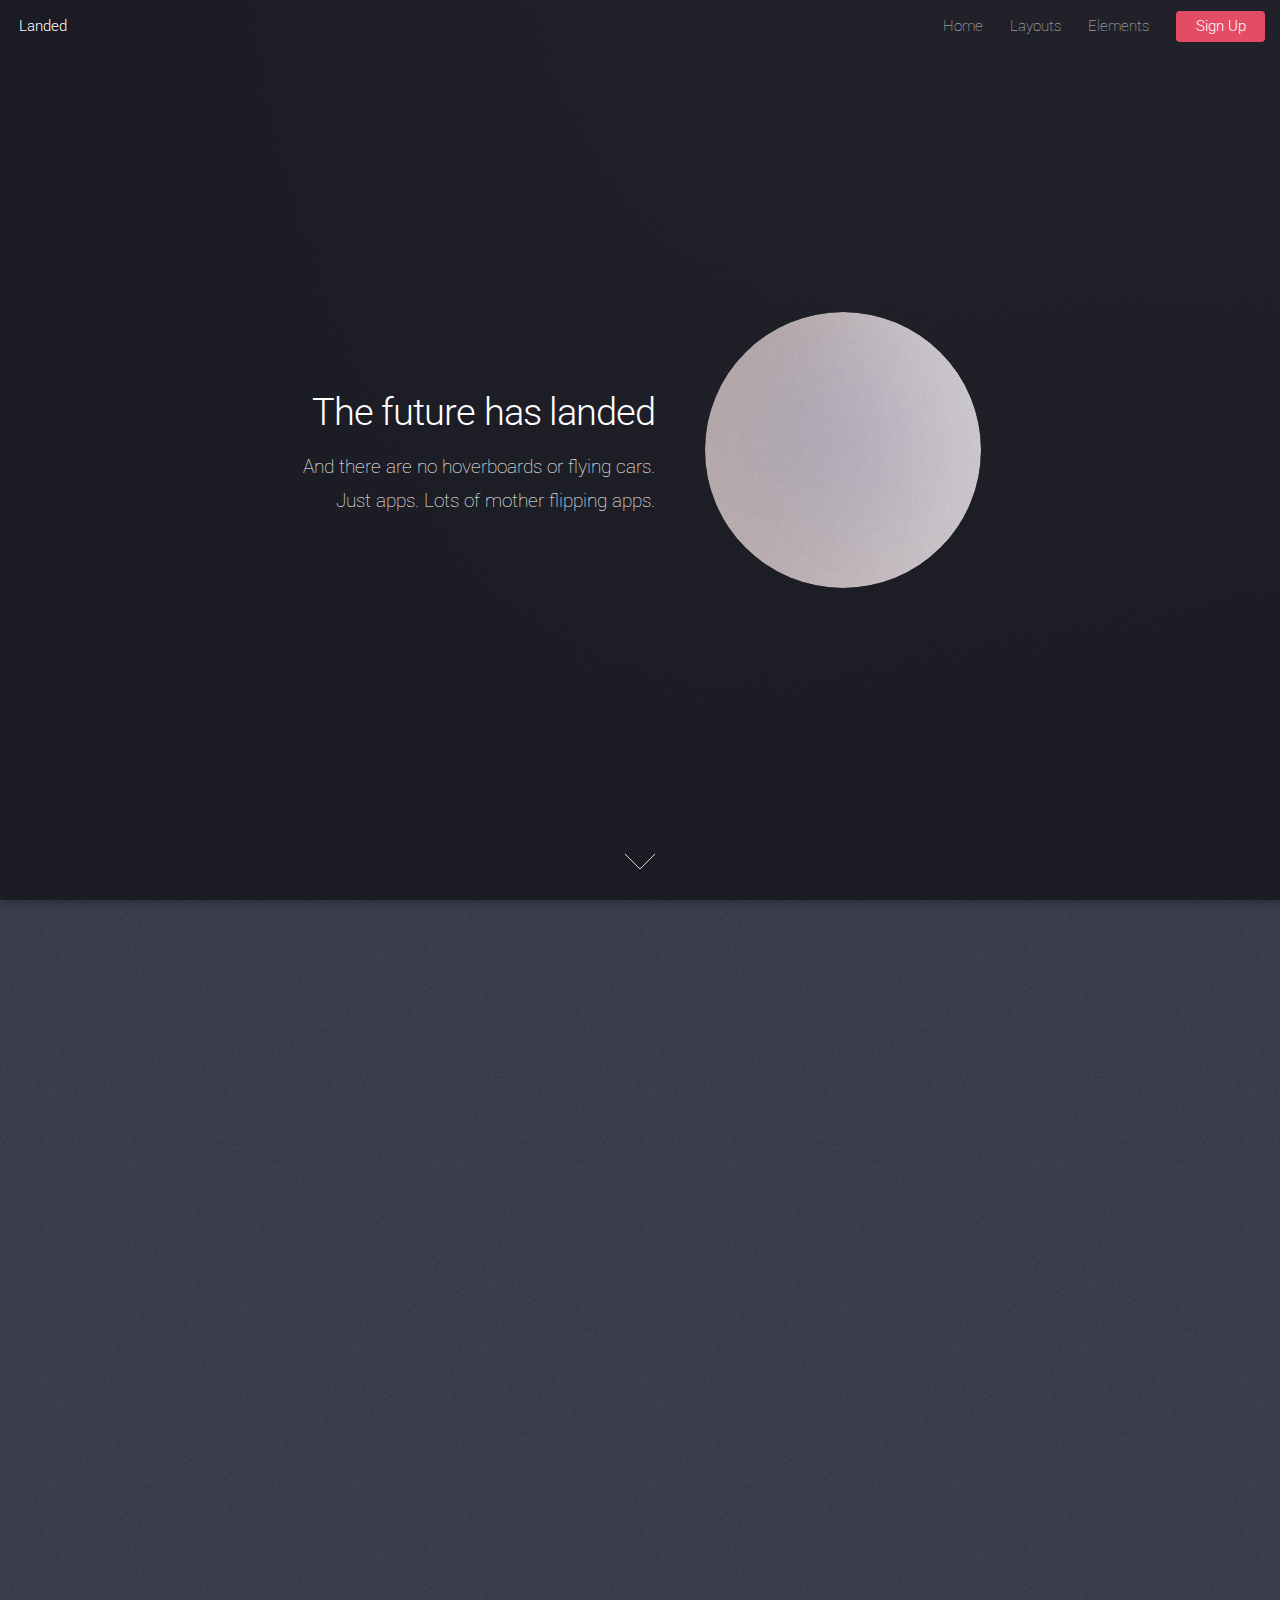
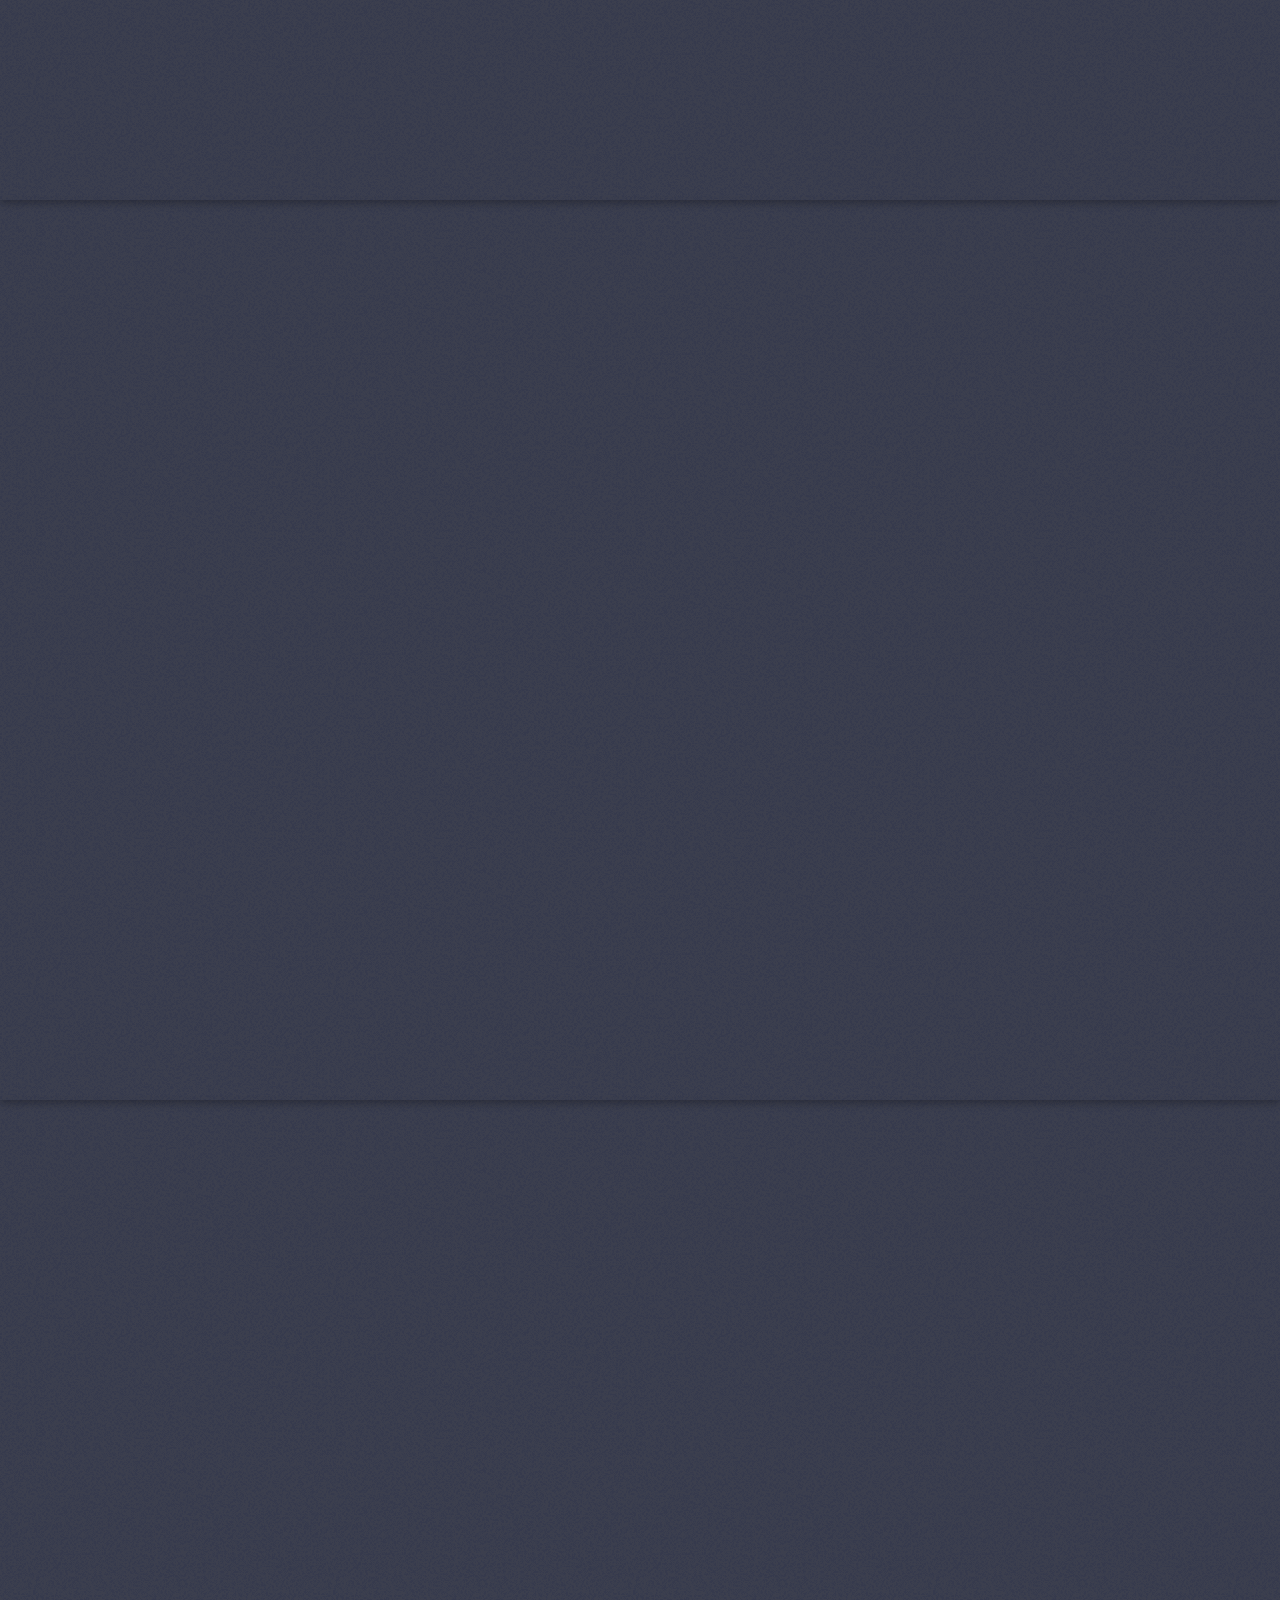
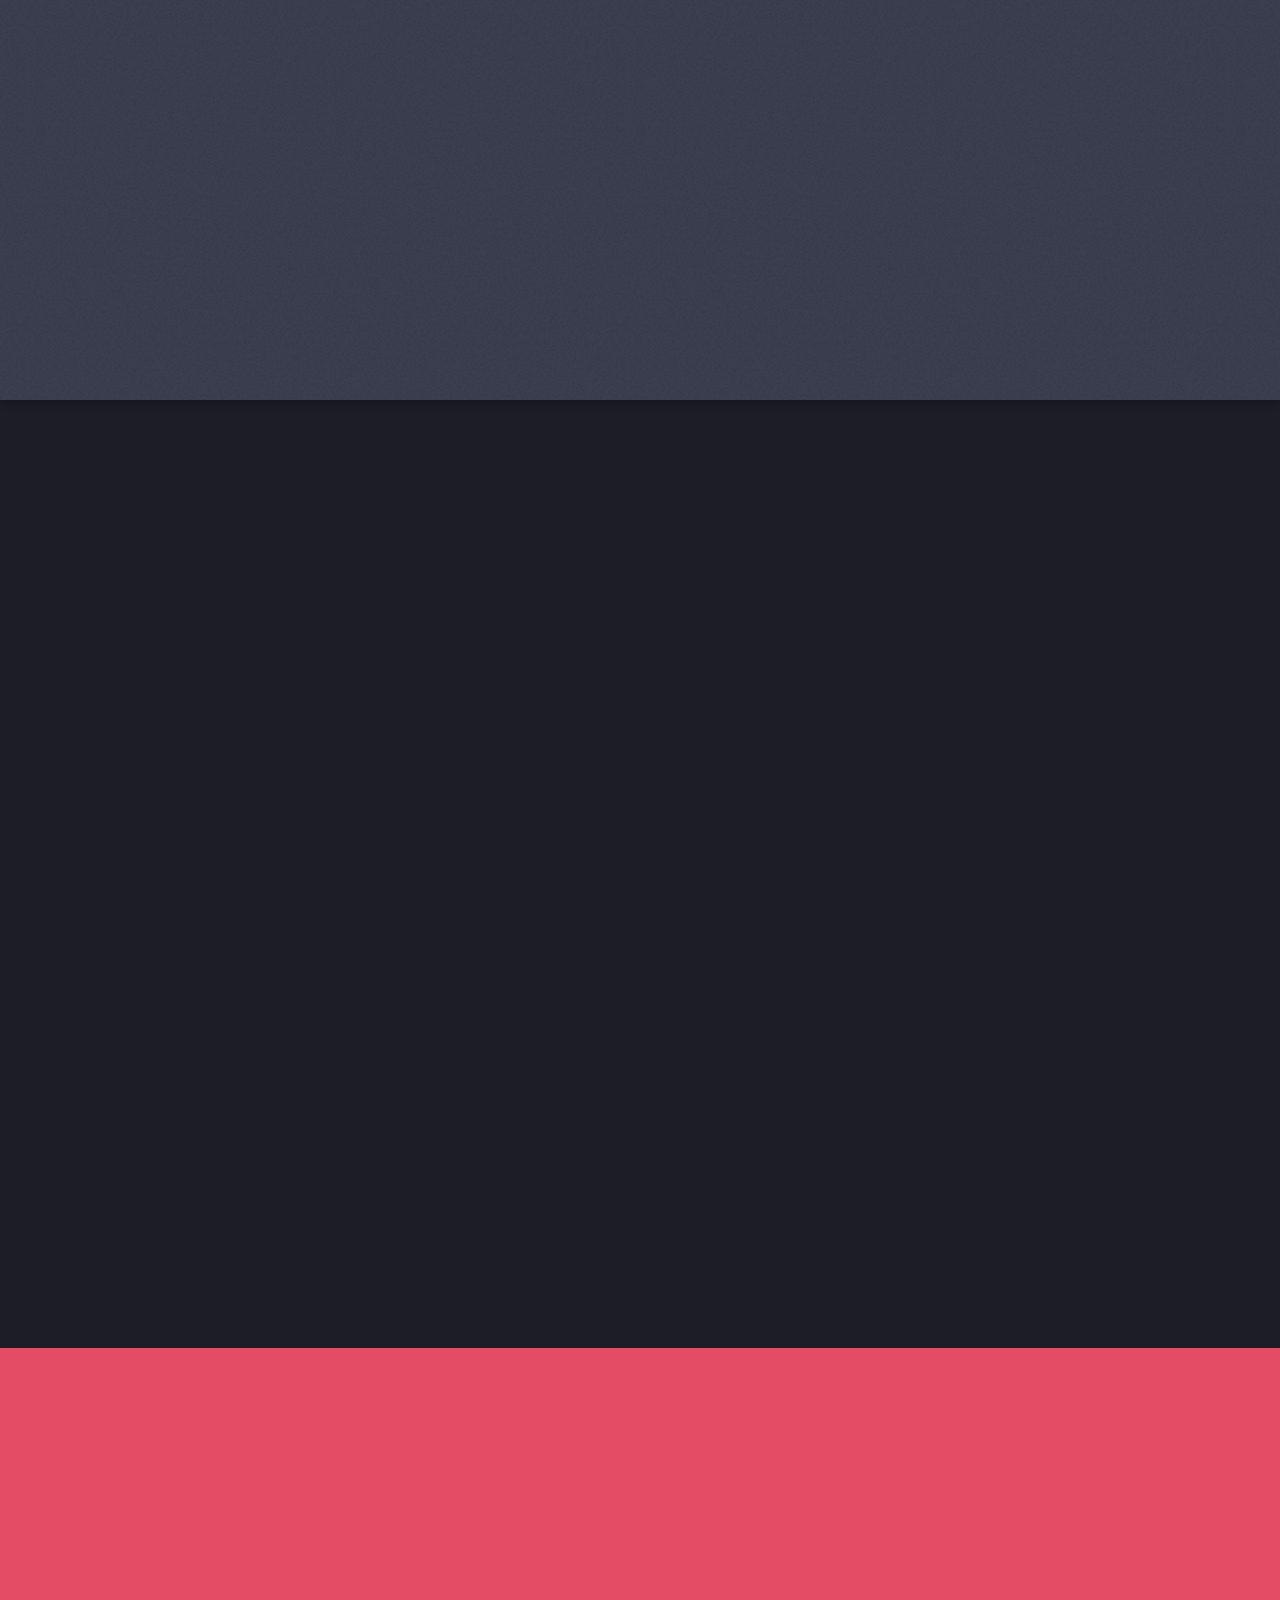
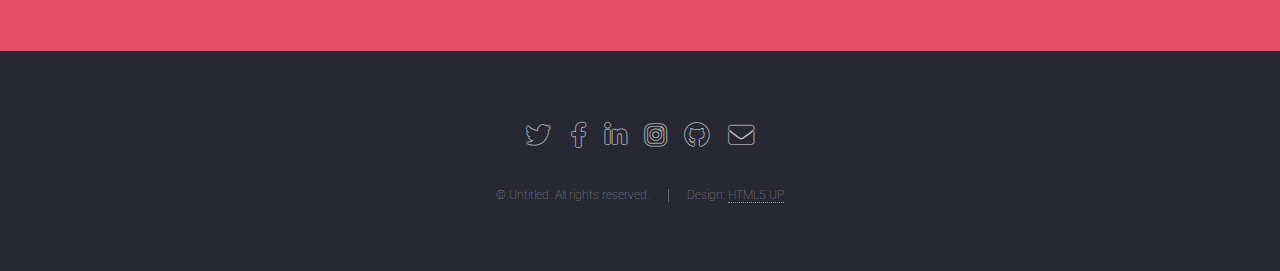
<file: index.html>
<!DOCTYPE HTML>
<!--
	Landed by HTML5 UP
	html5up.net | @ajlkn
	Free for personal and commercial use under the CCA 3.0 license (html5up.net/license)
-->
<html>
	<head>
		<title>Landed by HTML5 UP</title>
		<meta charset="utf-8" />
		<meta name="viewport" content="width=device-width, initial-scale=1, user-scalable=no" />
		<link rel="stylesheet" href="assets/css/main.css" />
		<noscript><link rel="stylesheet" href="assets/css/noscript.css" /></noscript>
	</head>
	<body class="is-preload landing">
		<div id="page-wrapper">

			<!-- Header -->
				<header id="header">
					<h1 id="logo"><a href="index.html">Landed</a></h1>
					<nav id="nav">
						<ul>
							<li><a href="index.html">Home</a></li>
							<li>
								<a href="#">Layouts</a>
								<ul>
									<li><a href="left-sidebar.html">Left Sidebar</a></li>
									<li><a href="right-sidebar.html">Right Sidebar</a></li>
									<li><a href="no-sidebar.html">No Sidebar</a></li>
									<li>
										<a href="#">Submenu</a>
										<ul>
											<li><a href="#">Option 1</a></li>
											<li><a href="#">Option 2</a></li>
											<li><a href="#">Option 3</a></li>
											<li><a href="#">Option 4</a></li>
										</ul>
									</li>
								</ul>
							</li>
							<li><a href="elements.html">Elements</a></li>
							<li><a href="#" class="button primary">Sign Up</a></li>
						</ul>
					</nav>
				</header>

			<!-- Banner -->
				<section id="banner">
					<div class="content">
						<header>
							<h2>The future has landed</h2>
							<p>And there are no hoverboards or flying cars.<br />
							Just apps. Lots of mother flipping apps.</p>
						</header>
						<span class="image"><img src="images/pic01.jpg" alt="" /></span>
					</div>
					<a href="#one" class="goto-next scrolly">Next</a>
				</section>

			<!-- One -->
				<section id="one" class="spotlight style1 bottom">
					<span class="image fit main"><img src="images/pic02.jpg" alt="" /></span>
					<div class="content">
						<div class="container">
							<div class="row">
								<div class="col-4 col-12-medium">
									<header>
										<h2>Odio faucibus ipsum integer consequat</h2>
										<p>Nascetur eu nibh vestibulum amet gravida nascetur praesent</p>
									</header>
								</div>
								<div class="col-4 col-12-medium">
									<p>Feugiat accumsan lorem eu ac lorem amet sed accumsan donec.
									Blandit orci porttitor semper. Arcu phasellus tortor enim mi
									nisi praesent dolor adipiscing. Integer mi sed nascetur cep aliquet
									augue varius tempus lobortis porttitor accumsan consequat
									adipiscing lorem dolor.</p>
								</div>
								<div class="col-4 col-12-medium">
									<p>Morbi enim nascetur et placerat lorem sed iaculis neque ante
									adipiscing adipiscing metus massa. Blandit orci porttitor semper.
									Arcu phasellus tortor enim mi mi nisi praesent adipiscing. Integer
									mi sed nascetur cep aliquet augue varius tempus. Feugiat lorem
									ipsum dolor nullam.</p>
								</div>
							</div>
						</div>
					</div>
					<a href="#two" class="goto-next scrolly">Next</a>
				</section>

			<!-- Two -->
				<section id="two" class="spotlight style2 right">
					<span class="image fit main"><img src="images/pic03.jpg" alt="" /></span>
					<div class="content">
						<header>
							<h2>Interdum amet non magna accumsan</h2>
							<p>Nunc commodo accumsan eget id nisi eu col volutpat magna</p>
						</header>
						<p>Feugiat accumsan lorem eu ac lorem amet ac arcu phasellus tortor enim mi mi nisi praesent adipiscing. Integer mi sed nascetur cep aliquet augue varius tempus lobortis porttitor lorem et accumsan consequat adipiscing lorem.</p>
						<ul class="actions">
							<li><a href="#" class="button">Learn More</a></li>
						</ul>
					</div>
					<a href="#three" class="goto-next scrolly">Next</a>
				</section>

			<!-- Three -->
				<section id="three" class="spotlight style3 left">
					<span class="image fit main bottom"><img src="images/pic04.jpg" alt="" /></span>
					<div class="content">
						<header>
							<h2>Interdum felis blandit praesent sed augue</h2>
							<p>Accumsan integer ultricies aliquam vel massa sapien phasellus</p>
						</header>
						<p>Feugiat accumsan lorem eu ac lorem amet ac arcu phasellus tortor enim mi mi nisi praesent adipiscing. Integer mi sed nascetur cep aliquet augue varius tempus lobortis porttitor lorem et accumsan consequat adipiscing lorem.</p>
						<ul class="actions">
							<li><a href="#" class="button">Learn More</a></li>
						</ul>
					</div>
					<a href="#four" class="goto-next scrolly">Next</a>
				</section>

			<!-- Four -->
				<section id="four" class="wrapper style1 special fade-up">
					<div class="container">
						<header class="major">
							<h2>Accumsan sed tempus adipiscing blandit</h2>
							<p>Iaculis ac volutpat vis non enim gravida nisi faucibus posuere arcu consequat</p>
						</header>
						<div class="box alt">
							<div class="row gtr-uniform">
								<section class="col-4 col-6-medium col-12-xsmall">
									<span class="icon solid alt major fa-chart-area"></span>
									<h3>Ipsum sed commodo</h3>
									<p>Feugiat accumsan lorem eu ac lorem amet accumsan donec. Blandit orci porttitor.</p>
								</section>
								<section class="col-4 col-6-medium col-12-xsmall">
									<span class="icon solid alt major fa-comment"></span>
									<h3>Eleifend lorem ornare</h3>
									<p>Feugiat accumsan lorem eu ac lorem amet accumsan donec. Blandit orci porttitor.</p>
								</section>
								<section class="col-4 col-6-medium col-12-xsmall">
									<span class="icon solid alt major fa-flask"></span>
									<h3>Cubilia cep lobortis</h3>
									<p>Feugiat accumsan lorem eu ac lorem amet accumsan donec. Blandit orci porttitor.</p>
								</section>
								<section class="col-4 col-6-medium col-12-xsmall">
									<span class="icon solid alt major fa-paper-plane"></span>
									<h3>Non semper interdum</h3>
									<p>Feugiat accumsan lorem eu ac lorem amet accumsan donec. Blandit orci porttitor.</p>
								</section>
								<section class="col-4 col-6-medium col-12-xsmall">
									<span class="icon solid alt major fa-file"></span>
									<h3>Odio laoreet accumsan</h3>
									<p>Feugiat accumsan lorem eu ac lorem amet accumsan donec. Blandit orci porttitor.</p>
								</section>
								<section class="col-4 col-6-medium col-12-xsmall">
									<span class="icon solid alt major fa-lock"></span>
									<h3>Massa arcu accumsan</h3>
									<p>Feugiat accumsan lorem eu ac lorem amet accumsan donec. Blandit orci porttitor.</p>
								</section>
							</div>
						</div>
						<footer class="major">
							<ul class="actions special">
								<li><a href="#" class="button">Magna sed feugiat</a></li>
							</ul>
						</footer>
					</div>
				</section>

			<!-- Five -->
				<section id="five" class="wrapper style2 special fade">
					<div class="container">
						<header>
							<h2>Magna faucibus lorem diam</h2>
							<p>Ante metus praesent faucibus ante integer id accumsan eleifend</p>
						</header>
						<form method="post" action="#" class="cta">
							<div class="row gtr-uniform gtr-50">
								<div class="col-8 col-12-xsmall"><input type="email" name="email" id="email" placeholder="Your Email Address" /></div>
								<div class="col-4 col-12-xsmall"><input type="submit" value="Get Started" class="fit primary" /></div>
							</div>
						</form>
					</div>
				</section>

			<!-- Footer -->
				<footer id="footer">
					<ul class="icons">
						<li><a href="#" class="icon brands alt fa-twitter"><span class="label">Twitter</span></a></li>
						<li><a href="#" class="icon brands alt fa-facebook-f"><span class="label">Facebook</span></a></li>
						<li><a href="#" class="icon brands alt fa-linkedin-in"><span class="label">LinkedIn</span></a></li>
						<li><a href="#" class="icon brands alt fa-instagram"><span class="label">Instagram</span></a></li>
						<li><a href="#" class="icon brands alt fa-github"><span class="label">GitHub</span></a></li>
						<li><a href="#" class="icon solid alt fa-envelope"><span class="label">Email</span></a></li>
					</ul>
					<ul class="copyright">
						<li>&copy; Untitled. All rights reserved.</li><li>Design: <a href="http://html5up.net">HTML5 UP</a></li>
					</ul>
				</footer>

		</div>

		<!-- Scripts -->
			<script src="assets/js/jquery.min.js"></script>
			<script src="assets/js/jquery.scrolly.min.js"></script>
			<script src="assets/js/jquery.dropotron.min.js"></script>
			<script src="assets/js/jquery.scrollex.min.js"></script>
			<script src="assets/js/browser.min.js"></script>
			<script src="assets/js/breakpoints.min.js"></script>
			<script src="assets/js/util.js"></script>
			<script src="assets/js/main.js"></script>

	</body>
</html>
</file>
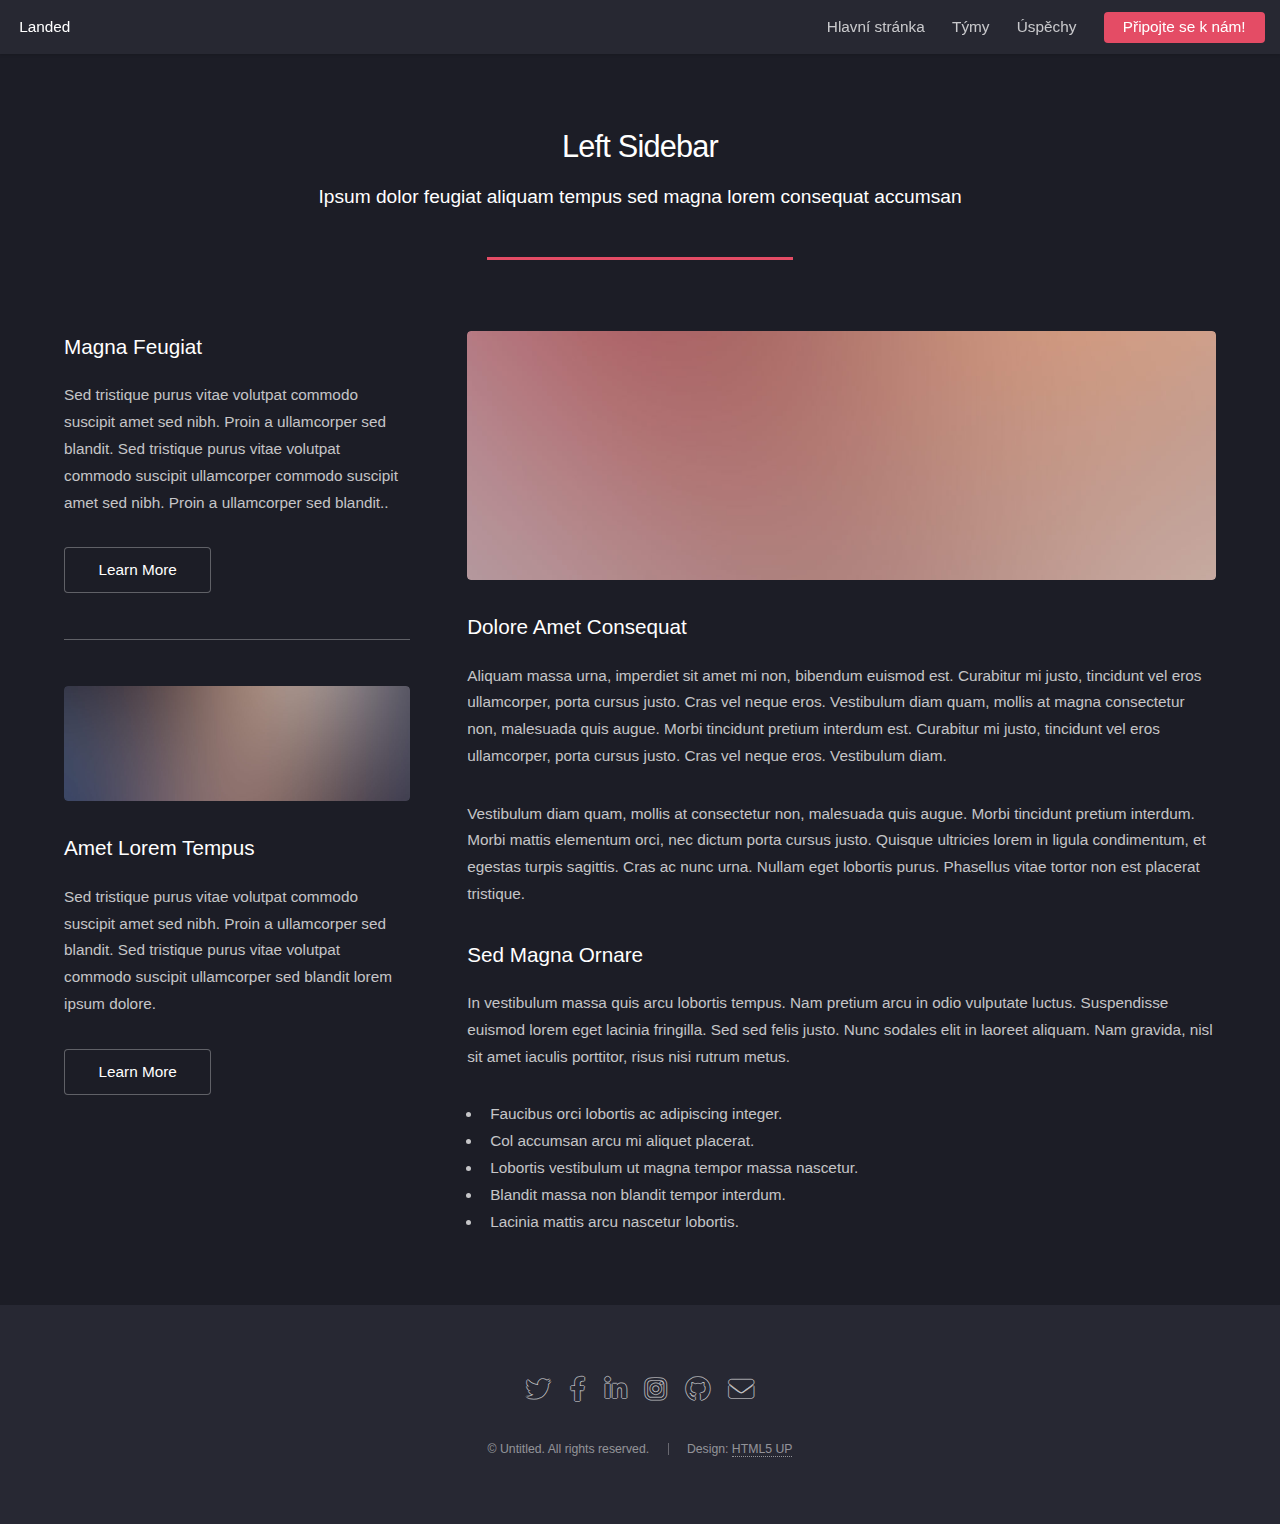
<file: backup_teams.html>
<!DOCTYPE HTML>
<!--
	Landed by HTML5 UP
	html5up.net | @ajlkn
	Free for personal and commercial use under the CCA 3.0 license (html5up.net/license)
-->
<html>
	<head>
		<title>Left Sidebar - Landed by HTML5 UP</title>
		<meta charset="utf-8" />
		<meta name="viewport" content="width=device-width, initial-scale=1, user-scalable=no" />
		<link rel="stylesheet" href="assets/css/teams.css" />
		<noscript><link rel="stylesheet" href="assets/css/noscript.css" /></noscript>
	</head>
	<body class="is-preload">
		<div id="page-wrapper">

			<!-- Header -->
				<header id="header">
					<h1 id="logo"><a href="index.html">Landed</a></h1>
					<nav id="nav">
						<ul>
							<li><a href="index.html">Hlavní stránka</a></li>
							<li><a href="teams.html">Týmy</a></li>
							<li><a href="wins.html">Úspěchy</a></li>
							<li><a href="https://discord.gg/NmzvWFH" class="button primary" target="_blank">Připojte se k nám!</a></li>
						</ul>
					</nav>
				</header>

			<!-- Main -->
				<div id="main" class="wrapper style1">
					<div class="container">
						<header class="major">
							<h2>Left Sidebar</h2>
							<p>Ipsum dolor feugiat aliquam tempus sed magna lorem consequat accumsan</p>
						</header>
						<div class="row gtr-150">
							<div class="col-4 col-12-medium">

								<!-- Sidebar -->
									<section id="sidebar">
										<section>
											<h3>Magna Feugiat</h3>
											<p>Sed tristique purus vitae volutpat commodo suscipit amet sed nibh. Proin a ullamcorper sed blandit. Sed tristique purus vitae volutpat commodo suscipit ullamcorper commodo suscipit amet sed nibh. Proin a ullamcorper sed blandit..</p>
											<footer>
												<ul class="actions">
													<li><a href="#" class="button">Learn More</a></li>
												</ul>
											</footer>
										</section>
										<hr />
										<section>
											<a href="#" class="image fit"><img src="images/pic06.jpg" alt="" /></a>
											<h3>Amet Lorem Tempus</h3>
											<p>Sed tristique purus vitae volutpat commodo suscipit amet sed nibh. Proin a ullamcorper sed blandit. Sed tristique purus vitae volutpat commodo suscipit ullamcorper sed blandit lorem ipsum dolore.</p>
											<footer>
												<ul class="actions">
													<li><a href="#" class="button">Learn More</a></li>
												</ul>
											</footer>
										</section>
									</section>

							</div>
							<div class="col-8 col-12-medium imp-medium">

								<!-- Content -->
									<section id="content">
										<a href="#" class="image fit"><img src="images/pic05.jpg" alt="" /></a>
										<h3>Dolore Amet Consequat</h3>
										<p>Aliquam massa urna, imperdiet sit amet mi non, bibendum euismod est. Curabitur mi justo, tincidunt vel eros ullamcorper, porta cursus justo. Cras vel neque eros. Vestibulum diam quam, mollis at magna consectetur non, malesuada quis augue. Morbi tincidunt pretium interdum est. Curabitur mi justo, tincidunt vel eros ullamcorper, porta cursus justo. Cras vel neque eros. Vestibulum diam.</p>
										<p>Vestibulum diam quam, mollis at consectetur non, malesuada quis augue. Morbi tincidunt pretium interdum. Morbi mattis elementum orci, nec dictum porta cursus justo. Quisque ultricies lorem in ligula condimentum, et egestas turpis sagittis. Cras ac nunc urna. Nullam eget lobortis purus. Phasellus vitae tortor non est placerat tristique.</p>
										<h3>Sed Magna Ornare</h3>
										<p>In vestibulum massa quis arcu lobortis tempus. Nam pretium arcu in odio vulputate luctus. Suspendisse euismod lorem eget lacinia fringilla. Sed sed felis justo. Nunc sodales elit in laoreet aliquam. Nam gravida, nisl sit amet iaculis porttitor, risus nisi rutrum metus.</p>
										<ul>
											<li>Faucibus orci lobortis ac adipiscing integer.</li>
											<li>Col accumsan arcu mi aliquet placerat.</li>
											<li>Lobortis vestibulum ut magna tempor massa nascetur.</li>
											<li>Blandit massa non blandit tempor interdum.</li>
											<li>Lacinia mattis arcu nascetur lobortis.</li>
										</ul>
									</section>

							</div>
						</div>
					</div>
				</div>

			<!-- Footer -->
				<footer id="footer">
					<ul class="icons">
						<li><a href="#" class="icon brands alt fa-twitter"><span class="label">Twitter</span></a></li>
						<li><a href="#" class="icon brands alt fa-facebook-f"><span class="label">Facebook</span></a></li>
						<li><a href="#" class="icon brands alt fa-linkedin-in"><span class="label">LinkedIn</span></a></li>
						<li><a href="#" class="icon brands alt fa-instagram"><span class="label">Instagram</span></a></li>
						<li><a href="#" class="icon brands alt fa-github"><span class="label">GitHub</span></a></li>
						<li><a href="#" class="icon solid alt fa-envelope"><span class="label">Email</span></a></li>
					</ul>
					<ul class="copyright">
						<li>&copy; Untitled. All rights reserved.</li><li>Design: <a href="http://html5up.net">HTML5 UP</a></li>
					</ul>
				</footer>

		</div>

		<!-- Scripts -->
			<script src="assets/js/jquery.min.js"></script>
			<script src="assets/js/jquery.scrolly.min.js"></script>
			<script src="assets/js/jquery.dropotron.min.js"></script>
			<script src="assets/js/jquery.scrollex.min.js"></script>
			<script src="assets/js/browser.min.js"></script>
			<script src="assets/js/breakpoints.min.js"></script>
			<script src="assets/js/util.js"></script>
			<script src="assets/js/main.js"></script>

	</body>
</html>
</file>
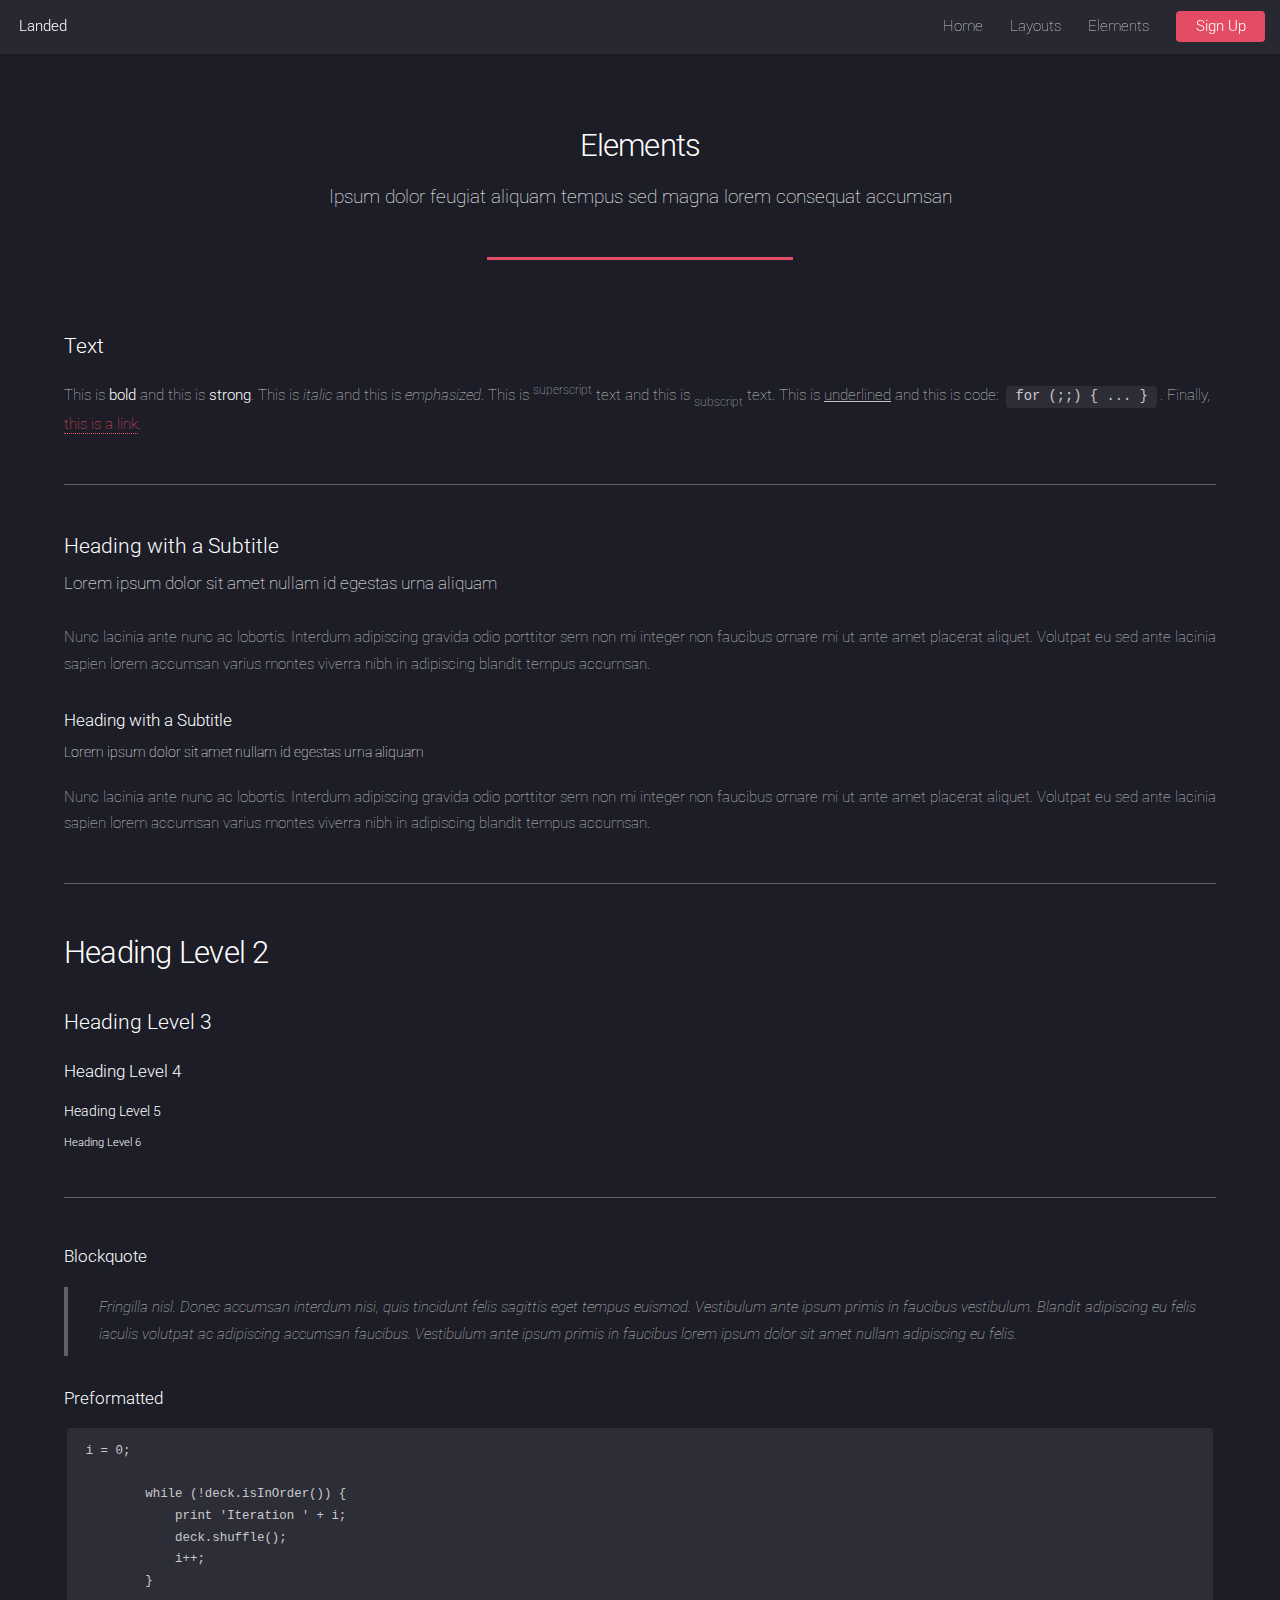
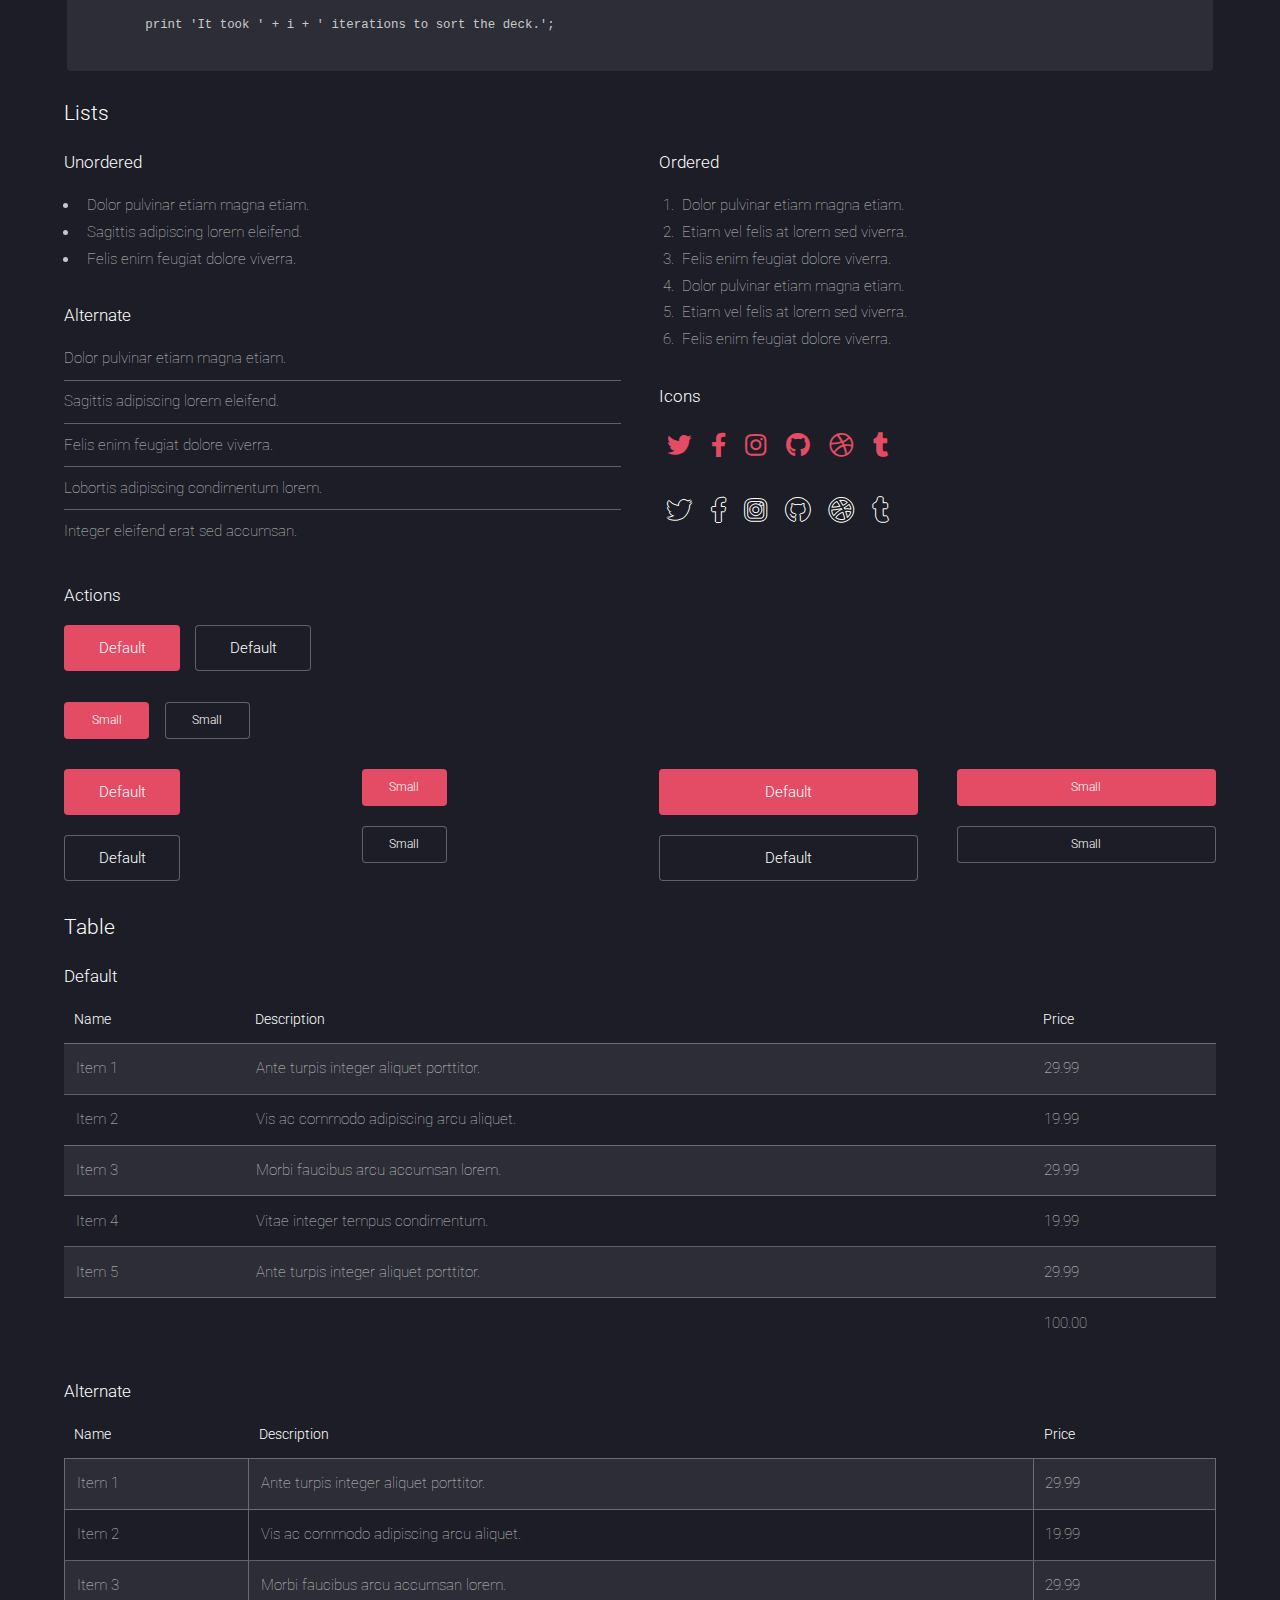
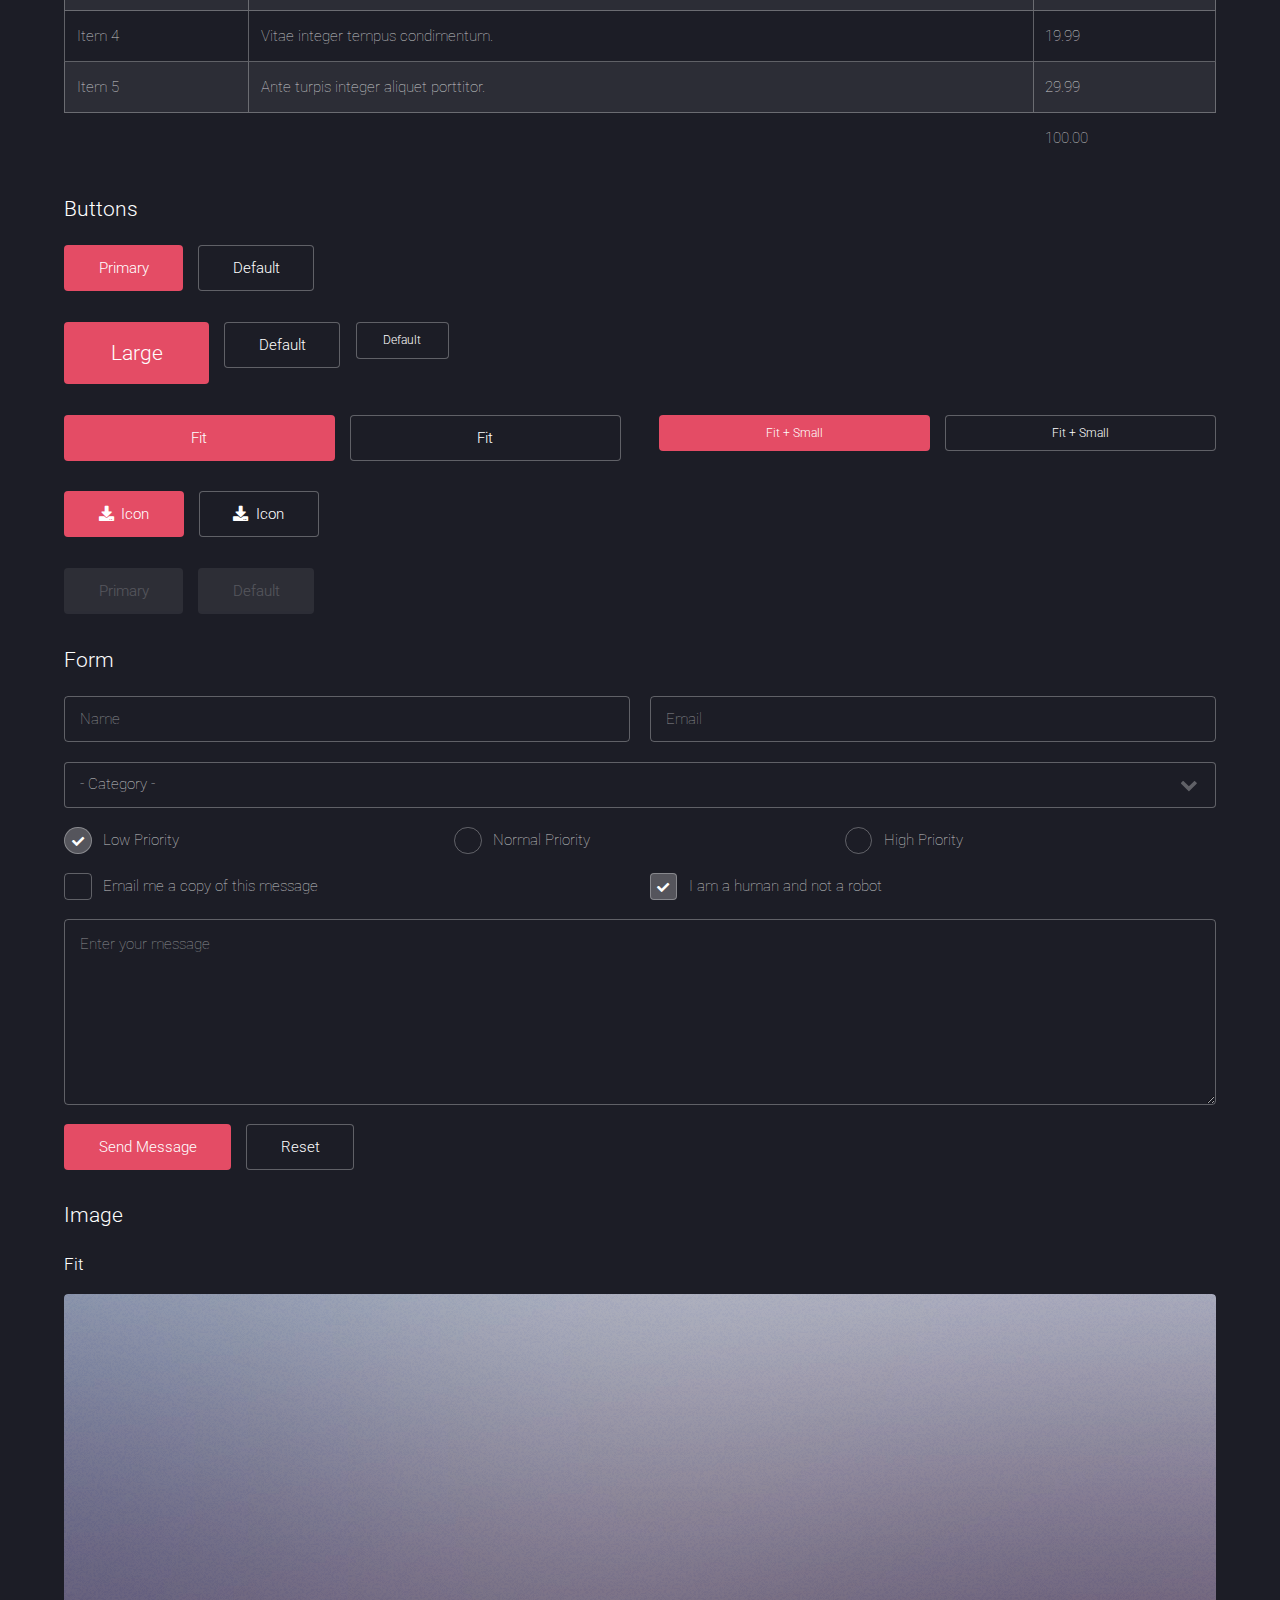
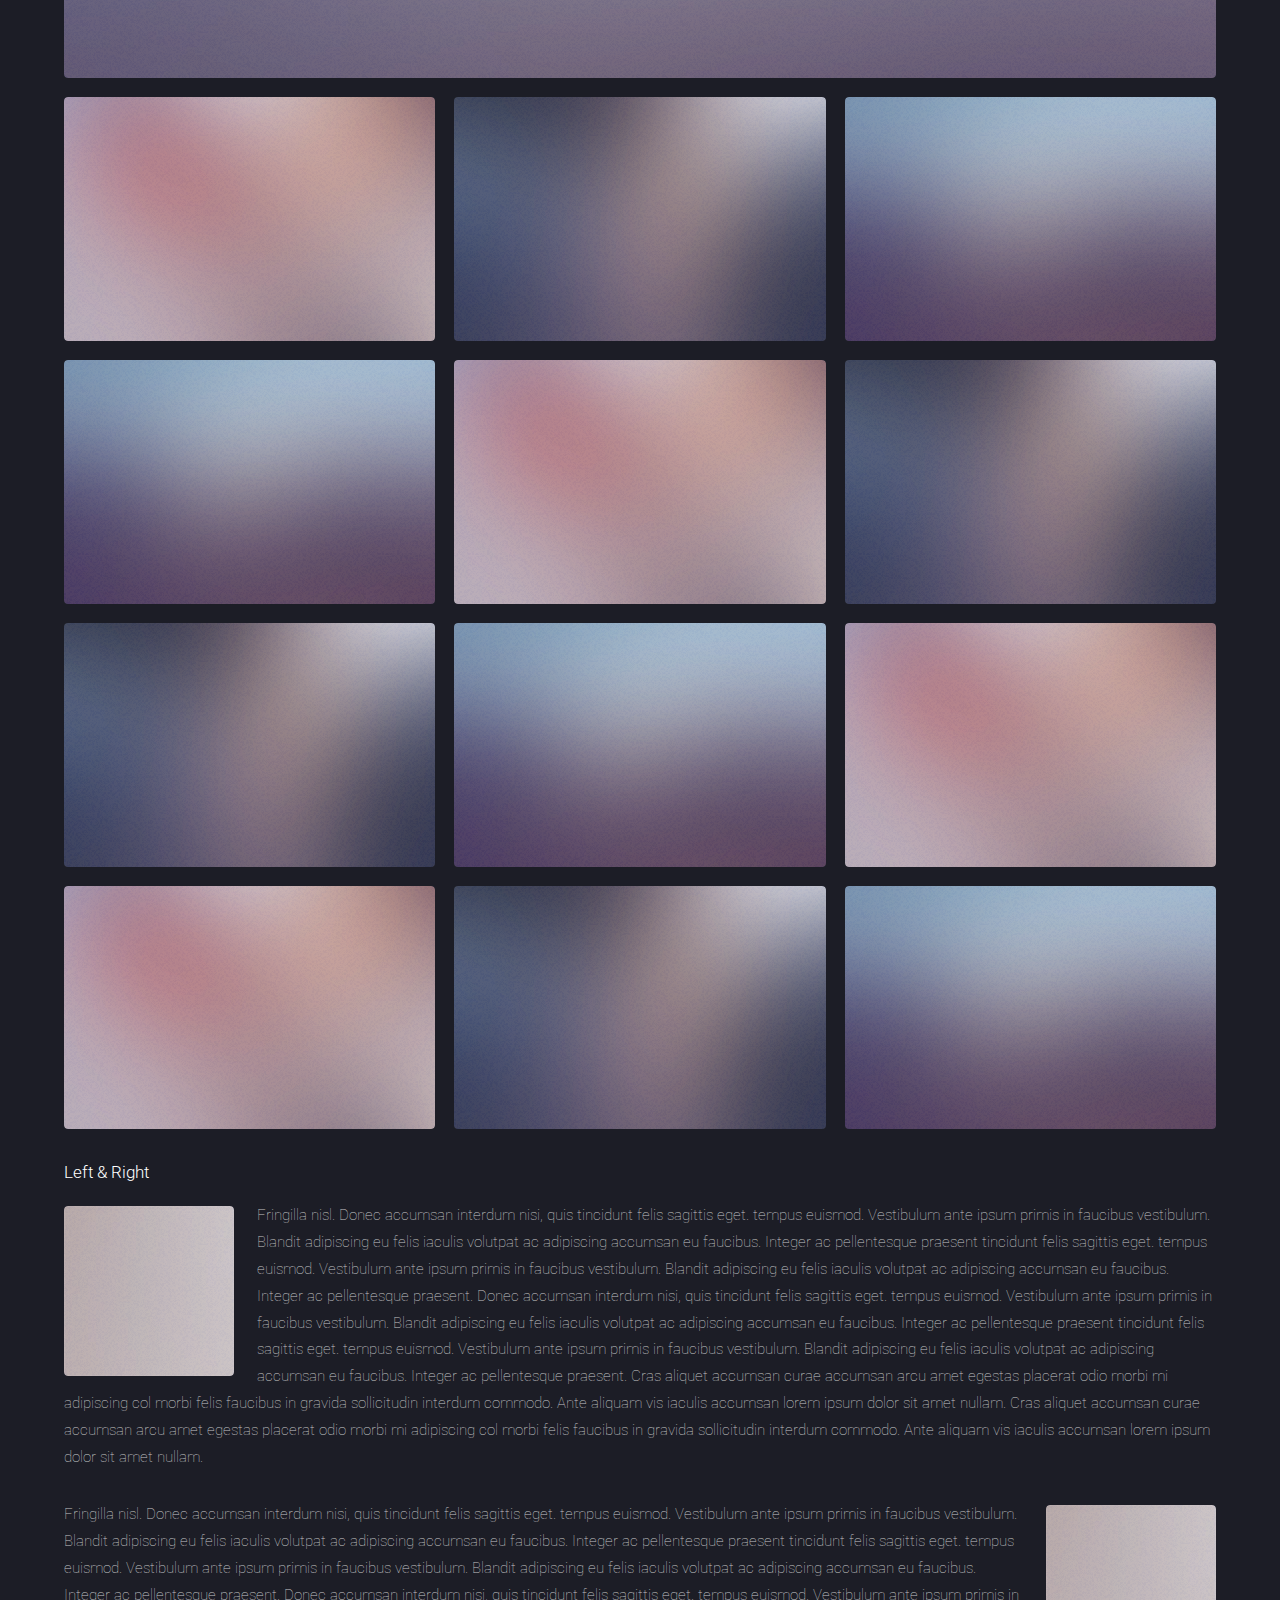
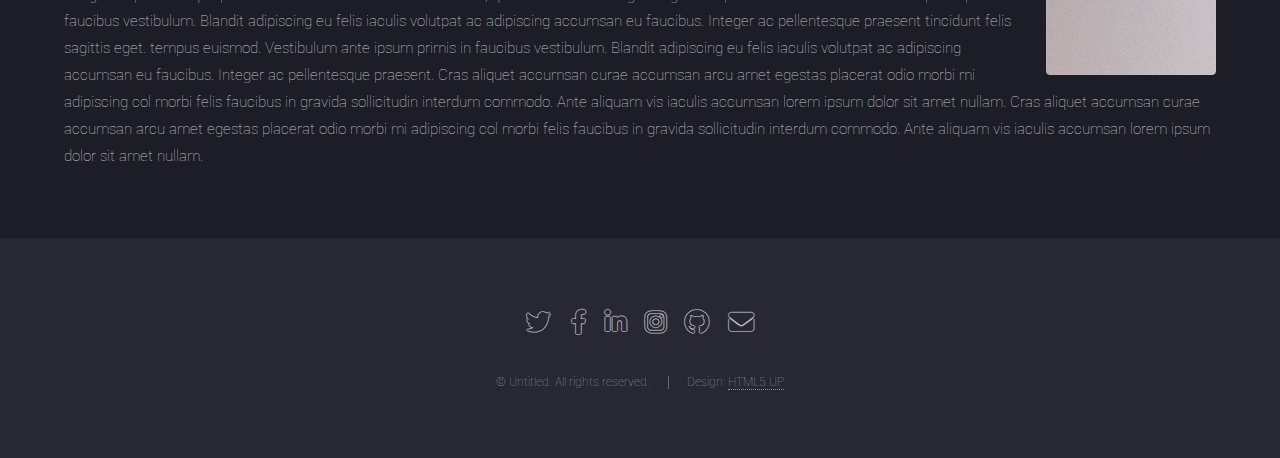
<file: elements.html>
<!DOCTYPE HTML>
<!--
	Landed by HTML5 UP
	html5up.net | @ajlkn
	Free for personal and commercial use under the CCA 3.0 license (html5up.net/license)
-->
<html>
	<head>
		<title>Elements - Landed by HTML5 UP</title>
		<meta charset="utf-8" />
		<meta name="viewport" content="width=device-width, initial-scale=1, user-scalable=no" />
		<link rel="stylesheet" href="assets/css/main.css" />
		<noscript><link rel="stylesheet" href="assets/css/noscript.css" /></noscript>
	</head>
	<body class="is-preload">
		<div id="page-wrapper">

			<!-- Header -->
				<header id="header">
					<h1 id="logo"><a href="index.html">Landed</a></h1>
					<nav id="nav">
						<ul>
							<li><a href="index.html">Home</a></li>
							<li>
								<a href="#">Layouts</a>
								<ul>
									<li><a href="left-sidebar.html">Left Sidebar</a></li>
									<li><a href="right-sidebar.html">Right Sidebar</a></li>
									<li><a href="no-sidebar.html">No Sidebar</a></li>
									<li>
										<a href="#">Submenu</a>
										<ul>
											<li><a href="#">Option 1</a></li>
											<li><a href="#">Option 2</a></li>
											<li><a href="#">Option 3</a></li>
											<li><a href="#">Option 4</a></li>
										</ul>
									</li>
								</ul>
							</li>
							<li><a href="elements.html">Elements</a></li>
							<li><a href="#" class="button primary">Sign Up</a></li>
						</ul>
					</nav>
				</header>

			<!-- Main -->
				<div id="main" class="wrapper style1">
					<div class="container">
						<header class="major">
							<h2>Elements</h2>
							<p>Ipsum dolor feugiat aliquam tempus sed magna lorem consequat accumsan</p>
						</header>

						<!-- Text -->
							<section>
								<h3>Text</h3>
								<p>This is <b>bold</b> and this is <strong>strong</strong>. This is <i>italic</i> and this is <em>emphasized</em>.
								This is <sup>superscript</sup> text and this is <sub>subscript</sub> text.
								This is <u>underlined</u> and this is code: <code>for (;;) { ... }</code>. Finally, <a href="#">this is a link</a>.</p>

								<hr />

								<header>
									<h3>Heading with a Subtitle</h3>
									<p>Lorem ipsum dolor sit amet nullam id egestas urna aliquam</p>
								</header>
								<p>Nunc lacinia ante nunc ac lobortis. Interdum adipiscing gravida odio porttitor sem non mi integer non faucibus ornare mi ut ante amet placerat aliquet. Volutpat eu sed ante lacinia sapien lorem accumsan varius montes viverra nibh in adipiscing blandit tempus accumsan.</p>
								<header>
									<h4>Heading with a Subtitle</h4>
									<p>Lorem ipsum dolor sit amet nullam id egestas urna aliquam</p>
								</header>
								<p>Nunc lacinia ante nunc ac lobortis. Interdum adipiscing gravida odio porttitor sem non mi integer non faucibus ornare mi ut ante amet placerat aliquet. Volutpat eu sed ante lacinia sapien lorem accumsan varius montes viverra nibh in adipiscing blandit tempus accumsan.</p>

								<hr />

								<h2>Heading Level 2</h2>
								<h3>Heading Level 3</h3>
								<h4>Heading Level 4</h4>
								<h5>Heading Level 5</h5>
								<h6>Heading Level 6</h6>

								<hr />

								<h4>Blockquote</h4>
								<blockquote>Fringilla nisl. Donec accumsan interdum nisi, quis tincidunt felis sagittis eget tempus euismod. Vestibulum ante ipsum primis in faucibus vestibulum. Blandit adipiscing eu felis iaculis volutpat ac adipiscing accumsan faucibus. Vestibulum ante ipsum primis in faucibus lorem ipsum dolor sit amet nullam adipiscing eu felis.</blockquote>

								<h4>Preformatted</h4>
								<pre><code>i = 0;

	while (!deck.isInOrder()) {
	    print 'Iteration ' + i;
	    deck.shuffle();
	    i++;
	}

	print 'It took ' + i + ' iterations to sort the deck.';
	</code></pre>
							</section>

						<!-- Lists -->
							<section>
								<h3>Lists</h3>
								<div class="row">
									<div class="col-6 col-12-xsmall">

										<h4>Unordered</h4>
										<ul>
											<li>Dolor pulvinar etiam magna etiam.</li>
											<li>Sagittis adipiscing lorem eleifend.</li>
											<li>Felis enim feugiat dolore viverra.</li>
										</ul>

										<h4>Alternate</h4>
										<ul class="alt">
											<li>Dolor pulvinar etiam magna etiam.</li>
											<li>Sagittis adipiscing lorem eleifend.</li>
											<li>Felis enim feugiat dolore viverra.</li>
											<li>Lobortis adipiscing condimentum lorem.</li>
											<li>Integer eleifend erat sed accumsan.</li>
										</ul>

									</div>
									<div class="col-6 col-12-xsmall">

										<h4>Ordered</h4>
										<ol>
											<li>Dolor pulvinar etiam magna etiam.</li>
											<li>Etiam vel felis at lorem sed viverra.</li>
											<li>Felis enim feugiat dolore viverra.</li>
											<li>Dolor pulvinar etiam magna etiam.</li>
											<li>Etiam vel felis at lorem sed viverra.</li>
											<li>Felis enim feugiat dolore viverra.</li>
										</ol>

										<h4>Icons</h4>
										<ul class="icons">
											<li><a href="#" class="icon brands fa-twitter"><span class="label">Twitter</span></a></li>
											<li><a href="#" class="icon brands fa-facebook-f"><span class="label">Facebook</span></a></li>
											<li><a href="#" class="icon brands fa-instagram"><span class="label">Instagram</span></a></li>
											<li><a href="#" class="icon brands fa-github"><span class="label">Github</span></a></li>
											<li><a href="#" class="icon brands fa-dribbble"><span class="label">Dribbble</span></a></li>
											<li><a href="#" class="icon brands fa-tumblr"><span class="label">Tumblr</span></a></li>
										</ul>
										<ul class="icons">
											<li><a href="#" class="icon brands alt fa-twitter"><span class="label">Twitter</span></a></li>
											<li><a href="#" class="icon brands alt fa-facebook-f"><span class="label">Facebook</span></a></li>
											<li><a href="#" class="icon brands alt fa-instagram"><span class="label">Instagram</span></a></li>
											<li><a href="#" class="icon brands alt fa-github"><span class="label">Github</span></a></li>
											<li><a href="#" class="icon brands alt fa-dribbble"><span class="label">Dribbble</span></a></li>
											<li><a href="#" class="icon brands alt fa-tumblr"><span class="label">Tumblr</span></a></li>
										</ul>

									</div>
								</div>

								<h4>Actions</h4>
								<ul class="actions">
									<li><a href="#" class="button primary">Default</a></li>
									<li><a href="#" class="button">Default</a></li>
								</ul>
								<ul class="actions small">
									<li><a href="#" class="button primary small">Small</a></li>
									<li><a href="#" class="button small">Small</a></li>
								</ul>
								<div class="row">
									<div class="col-3 col-6-medium col-12-xsmall">
										<ul class="actions stacked">
											<li><a href="#" class="button primary">Default</a></li>
											<li><a href="#" class="button">Default</a></li>
										</ul>
									</div>
									<div class="col-3 col-6-medium col-12-xsmall">
										<ul class="actions stacked">
											<li><a href="#" class="button primary small">Small</a></li>
											<li><a href="#" class="button small">Small</a></li>
										</ul>
									</div>
									<div class="col-3 col-6-medium col-12-xsmall">
										<ul class="actions stacked">
											<li><a href="#" class="button primary fit">Default</a></li>
											<li><a href="#" class="button fit">Default</a></li>
										</ul>
									</div>
									<div class="col-3 col-6-medium col-12-xsmall">
										<ul class="actions stacked">
											<li><a href="#" class="button primary small fit">Small</a></li>
											<li><a href="#" class="button small fit">Small</a></li>
										</ul>
									</div>
								</div>
							</section>

						<!-- Table -->
							<section>
								<h3>Table</h3>
								<h4>Default</h4>
								<div class="table-wrapper">
									<table>
										<thead>
											<tr>
												<th>Name</th>
												<th>Description</th>
												<th>Price</th>
											</tr>
										</thead>
										<tbody>
											<tr>
												<td>Item 1</td>
												<td>Ante turpis integer aliquet porttitor.</td>
												<td>29.99</td>
											</tr>
											<tr>
												<td>Item 2</td>
												<td>Vis ac commodo adipiscing arcu aliquet.</td>
												<td>19.99</td>
											</tr>
											<tr>
												<td>Item 3</td>
												<td> Morbi faucibus arcu accumsan lorem.</td>
												<td>29.99</td>
											</tr>
											<tr>
												<td>Item 4</td>
												<td>Vitae integer tempus condimentum.</td>
												<td>19.99</td>
											</tr>
											<tr>
												<td>Item 5</td>
												<td>Ante turpis integer aliquet porttitor.</td>
												<td>29.99</td>
											</tr>
										</tbody>
										<tfoot>
											<tr>
												<td colspan="2"></td>
												<td>100.00</td>
											</tr>
										</tfoot>
									</table>
								</div>
								<h4>Alternate</h4>
								<div class="table-wrapper">
									<table class="alt">
										<thead>
											<tr>
												<th>Name</th>
												<th>Description</th>
												<th>Price</th>
											</tr>
										</thead>
										<tbody>
											<tr>
												<td>Item 1</td>
												<td>Ante turpis integer aliquet porttitor.</td>
												<td>29.99</td>
											</tr>
											<tr>
												<td>Item 2</td>
												<td>Vis ac commodo adipiscing arcu aliquet.</td>
												<td>19.99</td>
											</tr>
											<tr>
												<td>Item 3</td>
												<td> Morbi faucibus arcu accumsan lorem.</td>
												<td>29.99</td>
											</tr>
											<tr>
												<td>Item 4</td>
												<td>Vitae integer tempus condimentum.</td>
												<td>19.99</td>
											</tr>
											<tr>
												<td>Item 5</td>
												<td>Ante turpis integer aliquet porttitor.</td>
												<td>29.99</td>
											</tr>
										</tbody>
										<tfoot>
											<tr>
												<td colspan="2"></td>
												<td>100.00</td>
											</tr>
										</tfoot>
									</table>
								</div>
							</section>

						<!-- Buttons -->
							<section>
								<h3>Buttons</h3>
								<ul class="actions">
									<li><a href="#" class="button primary">Primary</a></li>
									<li><a href="#" class="button">Default</a></li>
								</ul>
								<ul class="actions">
									<li><a href="#" class="button primary large">Large</a></li>
									<li><a href="#" class="button">Default</a></li>
									<li><a href="#" class="button small">Default</a></li>
								</ul>
								<div class="row">
									<div class="col-6 col-12-xsmall">
										<ul class="actions fit">
											<li><a href="#" class="button primary fit">Fit</a></li>
											<li><a href="#" class="button fit">Fit</a></li>
										</ul>
									</div>
									<div class="col-6 col-12-xsmall">
										<ul class="actions fit small">
											<li><a href="#" class="button primary fit small">Fit + Small</a></li>
											<li><a href="#" class="button fit small">Fit + Small</a></li>
										</ul>
									</div>
								</div>
								<ul class="actions">
									<li><a href="#" class="button primary icon solid fa-download">Icon</a></li>
									<li><a href="#" class="button icon solid fa-download">Icon</a></li>
								</ul>
								<ul class="actions">
									<li><span class="button primary disabled">Primary</span></li>
									<li><span class="button disabled">Default</span></li>
								</ul>
							</section>

						<!-- Form -->
							<section>
								<h3>Form</h3>
								<form method="post" action="#">
									<div class="row gtr-uniform gtr-50">
										<div class="col-6 col-12-xsmall">
											<input type="text" name="name" id="name" value="" placeholder="Name" />
										</div>
										<div class="col-6 col-12-xsmall">
											<input type="email" name="email" id="email" value="" placeholder="Email" />
										</div>
										<div class="col-12">
											<select name="category" id="category">
												<option value="">- Category -</option>
												<option value="1">Manufacturing</option>
												<option value="1">Shipping</option>
												<option value="1">Administration</option>
												<option value="1">Human Resources</option>
											</select>
										</div>
										<div class="col-4 col-12-medium">
											<input type="radio" id="priority-low" name="priority" checked>
											<label for="priority-low">Low Priority</label>
										</div>
										<div class="col-4 col-12-medium">
											<input type="radio" id="priority-normal" name="priority">
											<label for="priority-normal">Normal Priority</label>
										</div>
										<div class="col-4 col-12-medium">
											<input type="radio" id="priority-high" name="priority">
											<label for="priority-high">High Priority</label>
										</div>
										<div class="col-6 col-12-medium">
											<input type="checkbox" id="copy" name="copy">
											<label for="copy">Email me a copy of this message</label>
										</div>
										<div class="col-6 col-12-medium">
											<input type="checkbox" id="human" name="human" checked>
											<label for="human">I am a human and not a robot</label>
										</div>
										<div class="col-12">
											<textarea name="message" id="message" placeholder="Enter your message" rows="6"></textarea>
										</div>
										<div class="col-12">
											<ul class="actions">
												<li><input type="submit" value="Send Message" class="primary" /></li>
												<li><input type="reset" value="Reset" /></li>
											</ul>
										</div>
									</div>
								</form>
							</section>

						<!-- Image -->
							<section>
								<h3>Image</h3>
								<h4>Fit</h4>
								<div class="box alt">
									<div class="row gtr-50 gtr-uniform">
										<div class="col-12"><span class="image fit"><img src="images/pic07.jpg" alt="" /></span></div>
										<div class="col-4 col-6-xsmall"><span class="image fit"><img src="images/pic02.jpg" alt="" /></span></div>
										<div class="col-4 col-6-xsmall"><span class="image fit"><img src="images/pic03.jpg" alt="" /></span></div>
										<div class="col-4 col-6-xsmall"><span class="image fit"><img src="images/pic04.jpg" alt="" /></span></div>
										<div class="col-4 col-6-xsmall"><span class="image fit"><img src="images/pic04.jpg" alt="" /></span></div>
										<div class="col-4 col-6-xsmall"><span class="image fit"><img src="images/pic02.jpg" alt="" /></span></div>
										<div class="col-4 col-6-xsmall"><span class="image fit"><img src="images/pic03.jpg" alt="" /></span></div>
										<div class="col-4 col-6-xsmall"><span class="image fit"><img src="images/pic03.jpg" alt="" /></span></div>
										<div class="col-4 col-6-xsmall"><span class="image fit"><img src="images/pic04.jpg" alt="" /></span></div>
										<div class="col-4 col-6-xsmall"><span class="image fit"><img src="images/pic02.jpg" alt="" /></span></div>
										<div class="col-4 col-6-xsmall"><span class="image fit"><img src="images/pic02.jpg" alt="" /></span></div>
										<div class="col-4 col-6-xsmall"><span class="image fit"><img src="images/pic03.jpg" alt="" /></span></div>
										<div class="col-4 col-6-xsmall"><span class="image fit"><img src="images/pic04.jpg" alt="" /></span></div>
									</div>
								</div>

								<h4>Left &amp; Right</h4>
								<p><span class="image left"><img src="images/pic08.jpg" alt="" /></span>Fringilla nisl. Donec accumsan interdum nisi, quis tincidunt felis sagittis eget. tempus euismod. Vestibulum ante ipsum primis in faucibus vestibulum. Blandit adipiscing eu felis iaculis volutpat ac adipiscing accumsan eu faucibus. Integer ac pellentesque praesent tincidunt felis sagittis eget. tempus euismod. Vestibulum ante ipsum primis in faucibus vestibulum. Blandit adipiscing eu felis iaculis volutpat ac adipiscing accumsan eu faucibus. Integer ac pellentesque praesent. Donec accumsan interdum nisi, quis tincidunt felis sagittis eget. tempus euismod. Vestibulum ante ipsum primis in faucibus vestibulum. Blandit adipiscing eu felis iaculis volutpat ac adipiscing accumsan eu faucibus. Integer ac pellentesque praesent tincidunt felis sagittis eget. tempus euismod. Vestibulum ante ipsum primis in faucibus vestibulum. Blandit adipiscing eu felis iaculis volutpat ac adipiscing accumsan eu faucibus. Integer ac pellentesque praesent. Cras aliquet accumsan curae accumsan arcu amet egestas placerat odio morbi mi adipiscing col morbi felis faucibus in gravida sollicitudin interdum commodo. Ante aliquam vis iaculis accumsan lorem ipsum dolor sit amet nullam. Cras aliquet accumsan curae accumsan arcu amet egestas placerat odio morbi mi adipiscing col morbi felis faucibus in gravida sollicitudin interdum commodo. Ante aliquam vis iaculis accumsan lorem ipsum dolor sit amet nullam.</p>
								<p><span class="image right"><img src="images/pic08.jpg" alt="" /></span>Fringilla nisl. Donec accumsan interdum nisi, quis tincidunt felis sagittis eget. tempus euismod. Vestibulum ante ipsum primis in faucibus vestibulum. Blandit adipiscing eu felis iaculis volutpat ac adipiscing accumsan eu faucibus. Integer ac pellentesque praesent tincidunt felis sagittis eget. tempus euismod. Vestibulum ante ipsum primis in faucibus vestibulum. Blandit adipiscing eu felis iaculis volutpat ac adipiscing accumsan eu faucibus. Integer ac pellentesque praesent. Donec accumsan interdum nisi, quis tincidunt felis sagittis eget. tempus euismod. Vestibulum ante ipsum primis in faucibus vestibulum. Blandit adipiscing eu felis iaculis volutpat ac adipiscing accumsan eu faucibus. Integer ac pellentesque praesent tincidunt felis sagittis eget. tempus euismod. Vestibulum ante ipsum primis in faucibus vestibulum. Blandit adipiscing eu felis iaculis volutpat ac adipiscing accumsan eu faucibus. Integer ac pellentesque praesent. Cras aliquet accumsan curae accumsan arcu amet egestas placerat odio morbi mi adipiscing col morbi felis faucibus in gravida sollicitudin interdum commodo. Ante aliquam vis iaculis accumsan lorem ipsum dolor sit amet nullam. Cras aliquet accumsan curae accumsan arcu amet egestas placerat odio morbi mi adipiscing col morbi felis faucibus in gravida sollicitudin interdum commodo. Ante aliquam vis iaculis accumsan lorem ipsum dolor sit amet nullam.</p>
							</section>

					</div>
				</div>

			<!-- Footer -->
				<footer id="footer">
					<ul class="icons">
						<li><a href="#" class="icon brands alt fa-twitter"><span class="label">Twitter</span></a></li>
						<li><a href="#" class="icon brands alt fa-facebook-f"><span class="label">Facebook</span></a></li>
						<li><a href="#" class="icon brands alt fa-linkedin-in"><span class="label">LinkedIn</span></a></li>
						<li><a href="#" class="icon brands alt fa-instagram"><span class="label">Instagram</span></a></li>
						<li><a href="#" class="icon brands alt fa-github"><span class="label">GitHub</span></a></li>
						<li><a href="#" class="icon solid alt fa-envelope"><span class="label">Email</span></a></li>
					</ul>
					<ul class="copyright">
						<li>&copy; Untitled. All rights reserved.</li><li>Design: <a href="http://html5up.net">HTML5 UP</a></li>
					</ul>
				</footer>

		</div>

		<!-- Scripts -->
			<script src="assets/js/jquery.min.js"></script>
			<script src="assets/js/jquery.scrolly.min.js"></script>
			<script src="assets/js/jquery.dropotron.min.js"></script>
			<script src="assets/js/jquery.scrollex.min.js"></script>
			<script src="assets/js/browser.min.js"></script>
			<script src="assets/js/breakpoints.min.js"></script>
			<script src="assets/js/util.js"></script>
			<script src="assets/js/main.js"></script>

	</body>
</html>
</file>
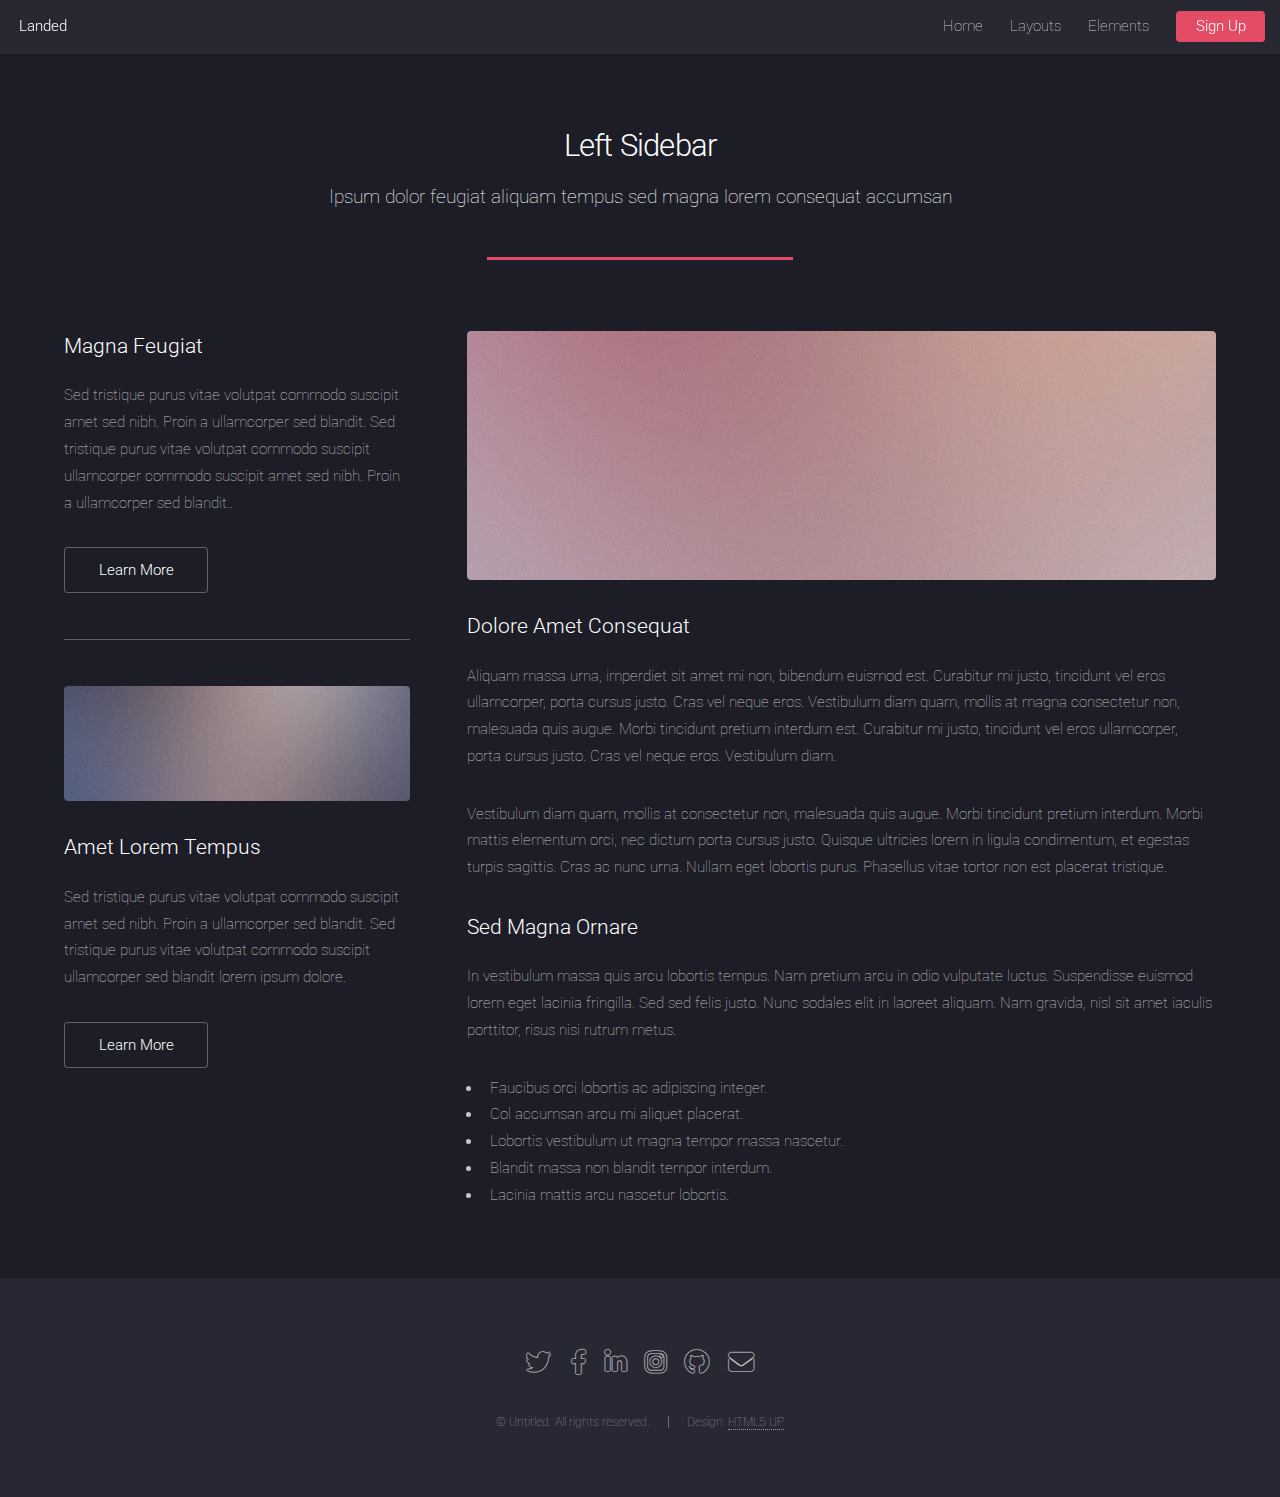
<file: left-sidebar.html>
<!DOCTYPE HTML>
<!--
	Landed by HTML5 UP
	html5up.net | @ajlkn
	Free for personal and commercial use under the CCA 3.0 license (html5up.net/license)
-->
<html>
	<head>
		<title>Left Sidebar - Landed by HTML5 UP</title>
		<meta charset="utf-8" />
		<meta name="viewport" content="width=device-width, initial-scale=1, user-scalable=no" />
		<link rel="stylesheet" href="assets/css/main.css" />
		<noscript><link rel="stylesheet" href="assets/css/noscript.css" /></noscript>
	</head>
	<body class="is-preload">
		<div id="page-wrapper">

			<!-- Header -->
				<header id="header">
					<h1 id="logo"><a href="index.html">Landed</a></h1>
					<nav id="nav">
						<ul>
							<li><a href="index.html">Home</a></li>
							<li>
								<a href="#">Layouts</a>
								<ul>
									<li><a href="left-sidebar.html">Left Sidebar</a></li>
									<li><a href="right-sidebar.html">Right Sidebar</a></li>
									<li><a href="no-sidebar.html">No Sidebar</a></li>
									<li>
										<a href="#">Submenu</a>
										<ul>
											<li><a href="#">Option 1</a></li>
											<li><a href="#">Option 2</a></li>
											<li><a href="#">Option 3</a></li>
											<li><a href="#">Option 4</a></li>
										</ul>
									</li>
								</ul>
							</li>
							<li><a href="elements.html">Elements</a></li>
							<li><a href="#" class="button primary">Sign Up</a></li>
						</ul>
					</nav>
				</header>

			<!-- Main -->
				<div id="main" class="wrapper style1">
					<div class="container">
						<header class="major">
							<h2>Left Sidebar</h2>
							<p>Ipsum dolor feugiat aliquam tempus sed magna lorem consequat accumsan</p>
						</header>
						<div class="row gtr-150">
							<div class="col-4 col-12-medium">

								<!-- Sidebar -->
									<section id="sidebar">
										<section>
											<h3>Magna Feugiat</h3>
											<p>Sed tristique purus vitae volutpat commodo suscipit amet sed nibh. Proin a ullamcorper sed blandit. Sed tristique purus vitae volutpat commodo suscipit ullamcorper commodo suscipit amet sed nibh. Proin a ullamcorper sed blandit..</p>
											<footer>
												<ul class="actions">
													<li><a href="#" class="button">Learn More</a></li>
												</ul>
											</footer>
										</section>
										<hr />
										<section>
											<a href="#" class="image fit"><img src="images/pic06.jpg" alt="" /></a>
											<h3>Amet Lorem Tempus</h3>
											<p>Sed tristique purus vitae volutpat commodo suscipit amet sed nibh. Proin a ullamcorper sed blandit. Sed tristique purus vitae volutpat commodo suscipit ullamcorper sed blandit lorem ipsum dolore.</p>
											<footer>
												<ul class="actions">
													<li><a href="#" class="button">Learn More</a></li>
												</ul>
											</footer>
										</section>
									</section>

							</div>
							<div class="col-8 col-12-medium imp-medium">

								<!-- Content -->
									<section id="content">
										<a href="#" class="image fit"><img src="images/pic05.jpg" alt="" /></a>
										<h3>Dolore Amet Consequat</h3>
										<p>Aliquam massa urna, imperdiet sit amet mi non, bibendum euismod est. Curabitur mi justo, tincidunt vel eros ullamcorper, porta cursus justo. Cras vel neque eros. Vestibulum diam quam, mollis at magna consectetur non, malesuada quis augue. Morbi tincidunt pretium interdum est. Curabitur mi justo, tincidunt vel eros ullamcorper, porta cursus justo. Cras vel neque eros. Vestibulum diam.</p>
										<p>Vestibulum diam quam, mollis at consectetur non, malesuada quis augue. Morbi tincidunt pretium interdum. Morbi mattis elementum orci, nec dictum porta cursus justo. Quisque ultricies lorem in ligula condimentum, et egestas turpis sagittis. Cras ac nunc urna. Nullam eget lobortis purus. Phasellus vitae tortor non est placerat tristique.</p>
										<h3>Sed Magna Ornare</h3>
										<p>In vestibulum massa quis arcu lobortis tempus. Nam pretium arcu in odio vulputate luctus. Suspendisse euismod lorem eget lacinia fringilla. Sed sed felis justo. Nunc sodales elit in laoreet aliquam. Nam gravida, nisl sit amet iaculis porttitor, risus nisi rutrum metus.</p>
										<ul>
											<li>Faucibus orci lobortis ac adipiscing integer.</li>
											<li>Col accumsan arcu mi aliquet placerat.</li>
											<li>Lobortis vestibulum ut magna tempor massa nascetur.</li>
											<li>Blandit massa non blandit tempor interdum.</li>
											<li>Lacinia mattis arcu nascetur lobortis.</li>
										</ul>
									</section>

							</div>
						</div>
					</div>
				</div>

			<!-- Footer -->
				<footer id="footer">
					<ul class="icons">
						<li><a href="#" class="icon brands alt fa-twitter"><span class="label">Twitter</span></a></li>
						<li><a href="#" class="icon brands alt fa-facebook-f"><span class="label">Facebook</span></a></li>
						<li><a href="#" class="icon brands alt fa-linkedin-in"><span class="label">LinkedIn</span></a></li>
						<li><a href="#" class="icon brands alt fa-instagram"><span class="label">Instagram</span></a></li>
						<li><a href="#" class="icon brands alt fa-github"><span class="label">GitHub</span></a></li>
						<li><a href="#" class="icon solid alt fa-envelope"><span class="label">Email</span></a></li>
					</ul>
					<ul class="copyright">
						<li>&copy; Untitled. All rights reserved.</li><li>Design: <a href="http://html5up.net">HTML5 UP</a></li>
					</ul>
				</footer>

		</div>

		<!-- Scripts -->
			<script src="assets/js/jquery.min.js"></script>
			<script src="assets/js/jquery.scrolly.min.js"></script>
			<script src="assets/js/jquery.dropotron.min.js"></script>
			<script src="assets/js/jquery.scrollex.min.js"></script>
			<script src="assets/js/browser.min.js"></script>
			<script src="assets/js/breakpoints.min.js"></script>
			<script src="assets/js/util.js"></script>
			<script src="assets/js/main.js"></script>

	</body>
</html>
</file>
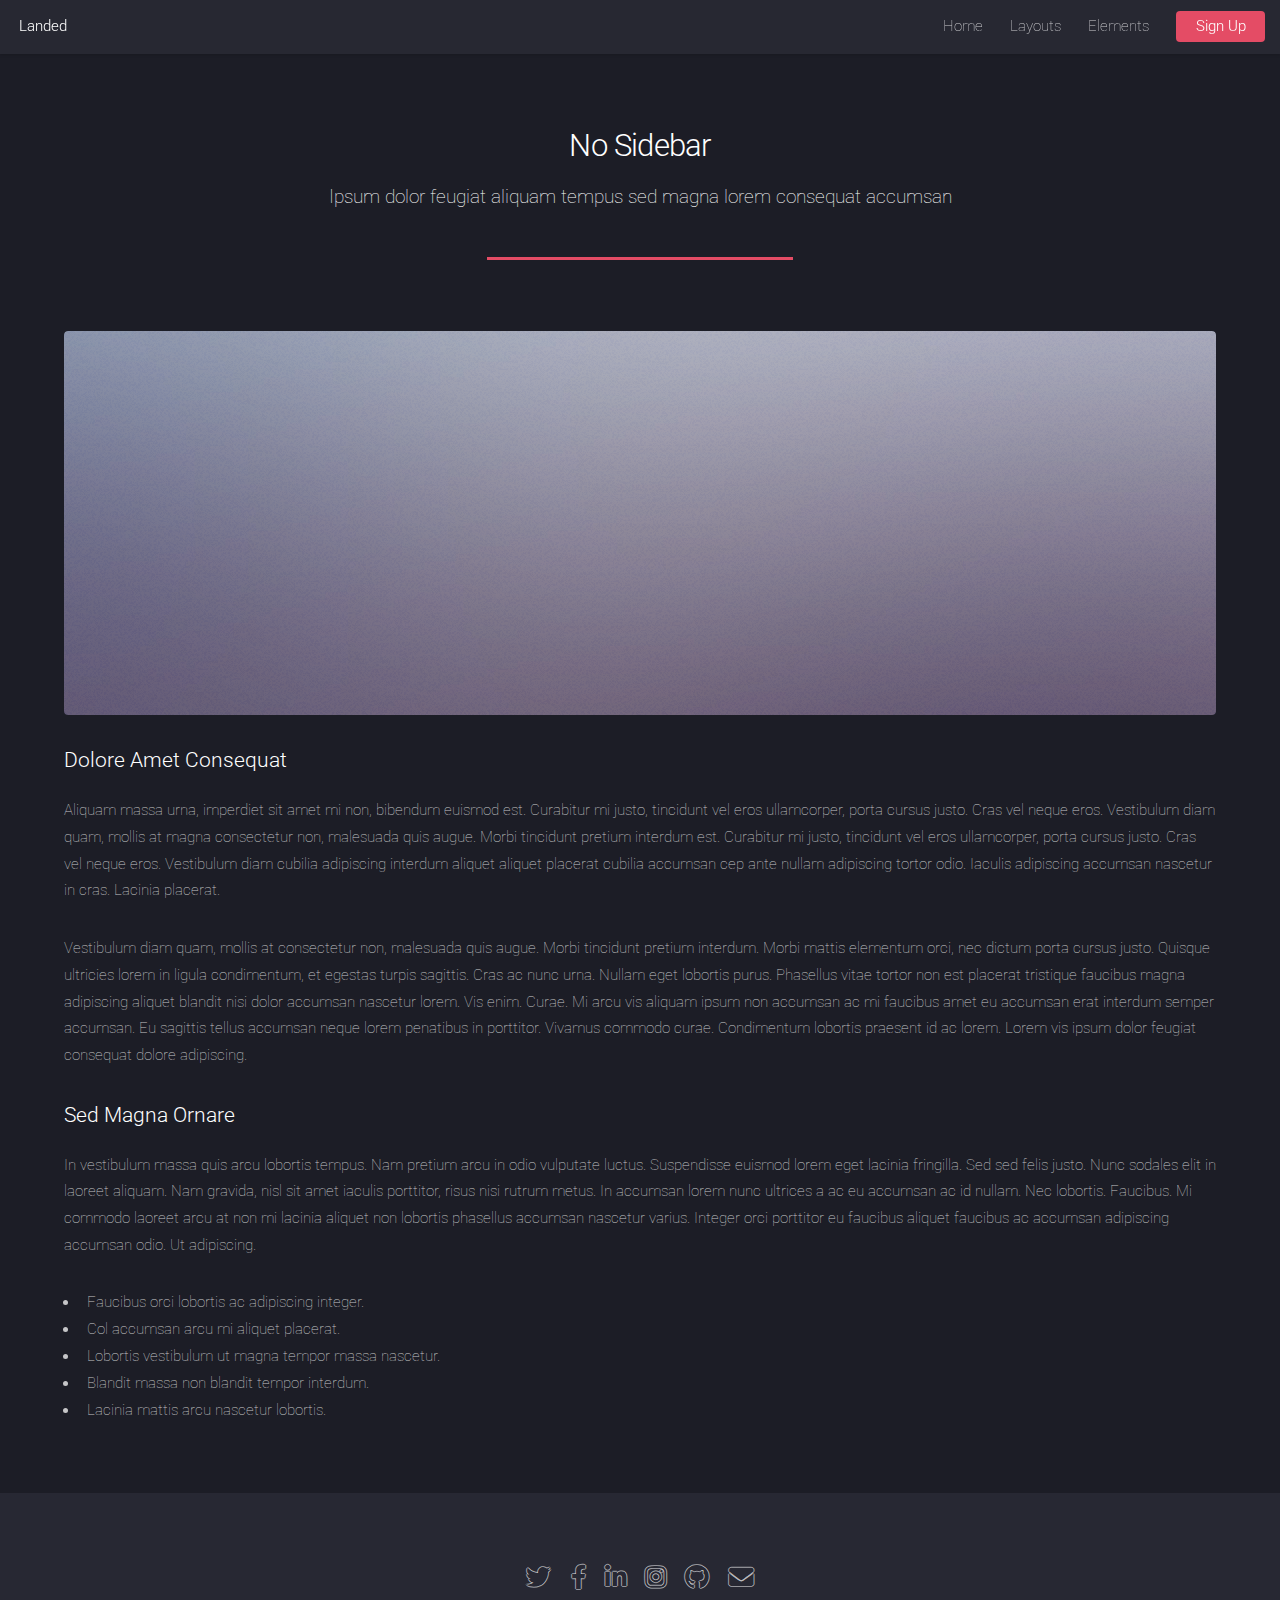
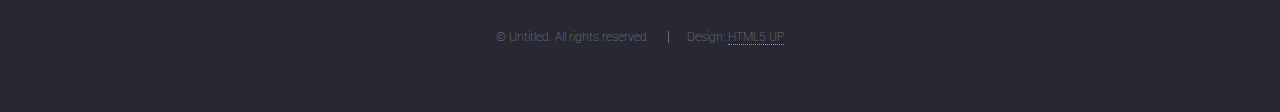
<file: no-sidebar.html>
<!DOCTYPE HTML>
<!--
	Landed by HTML5 UP
	html5up.net | @ajlkn
	Free for personal and commercial use under the CCA 3.0 license (html5up.net/license)
-->
<html>
	<head>
		<title>No Sidebar - Landed by HTML5 UP</title>
		<meta charset="utf-8" />
		<meta name="viewport" content="width=device-width, initial-scale=1, user-scalable=no" />
		<link rel="stylesheet" href="assets/css/main.css" />
		<noscript><link rel="stylesheet" href="assets/css/noscript.css" /></noscript>
	</head>
	<body class="is-preload">
		<div id="page-wrapper">

			<!-- Header -->
				<header id="header">
					<h1 id="logo"><a href="index.html">Landed</a></h1>
					<nav id="nav">
						<ul>
							<li><a href="index.html">Home</a></li>
							<li>
								<a href="#">Layouts</a>
								<ul>
									<li><a href="left-sidebar.html">Left Sidebar</a></li>
									<li><a href="right-sidebar.html">Right Sidebar</a></li>
									<li><a href="no-sidebar.html">No Sidebar</a></li>
									<li>
										<a href="#">Submenu</a>
										<ul>
											<li><a href="#">Option 1</a></li>
											<li><a href="#">Option 2</a></li>
											<li><a href="#">Option 3</a></li>
											<li><a href="#">Option 4</a></li>
										</ul>
									</li>
								</ul>
							</li>
							<li><a href="elements.html">Elements</a></li>
							<li><a href="#" class="button primary">Sign Up</a></li>
						</ul>
					</nav>
				</header>

			<!-- Main -->
				<div id="main" class="wrapper style1">
					<div class="container">
						<header class="major">
							<h2>No Sidebar</h2>
							<p>Ipsum dolor feugiat aliquam tempus sed magna lorem consequat accumsan</p>
						</header>

						<!-- Content -->
							<section id="content">
								<a href="#" class="image fit"><img src="images/pic07.jpg" alt="" /></a>
								<h3>Dolore Amet Consequat</h3>
								<p>Aliquam massa urna, imperdiet sit amet mi non, bibendum euismod est. Curabitur mi justo, tincidunt vel eros ullamcorper, porta cursus justo. Cras vel neque eros. Vestibulum diam quam, mollis at magna consectetur non, malesuada quis augue. Morbi tincidunt pretium interdum est. Curabitur mi justo, tincidunt vel eros ullamcorper, porta cursus justo. Cras vel neque eros. Vestibulum diam cubilia adipiscing interdum aliquet aliquet placerat cubilia accumsan cep ante nullam adipiscing tortor odio. Iaculis adipiscing accumsan nascetur in cras. Lacinia placerat.</p>
								<p>Vestibulum diam quam, mollis at consectetur non, malesuada quis augue. Morbi tincidunt pretium interdum. Morbi mattis elementum orci, nec dictum porta cursus justo. Quisque ultricies lorem in ligula condimentum, et egestas turpis sagittis. Cras ac nunc urna. Nullam eget lobortis purus. Phasellus vitae tortor non est placerat tristique faucibus magna adipiscing aliquet blandit nisi dolor accumsan nascetur lorem. Vis enim. Curae. Mi arcu vis aliquam ipsum non accumsan ac mi faucibus amet eu accumsan erat interdum semper accumsan. Eu sagittis tellus accumsan neque lorem penatibus in porttitor. Vivamus commodo curae. Condimentum lobortis praesent id ac lorem. Lorem vis ipsum dolor feugiat consequat dolore adipiscing.</p>
								<h3>Sed Magna Ornare</h3>
								<p>In vestibulum massa quis arcu lobortis tempus. Nam pretium arcu in odio vulputate luctus. Suspendisse euismod lorem eget lacinia fringilla. Sed sed felis justo. Nunc sodales elit in laoreet aliquam. Nam gravida, nisl sit amet iaculis porttitor, risus nisi rutrum metus. In accumsan lorem nunc ultrices a ac eu accumsan ac id nullam. Nec lobortis. Faucibus. Mi commodo laoreet arcu at non mi lacinia aliquet non lobortis phasellus accumsan nascetur varius. Integer orci porttitor eu faucibus aliquet faucibus ac accumsan adipiscing accumsan odio. Ut adipiscing.</p>
								<ul>
									<li>Faucibus orci lobortis ac adipiscing integer.</li>
									<li>Col accumsan arcu mi aliquet placerat.</li>
									<li>Lobortis vestibulum ut magna tempor massa nascetur.</li>
									<li>Blandit massa non blandit tempor interdum.</li>
									<li>Lacinia mattis arcu nascetur lobortis.</li>
								</ul>
							</section>

					</div>
				</div>

			<!-- Footer -->
				<footer id="footer">
					<ul class="icons">
						<li><a href="#" class="icon brands alt fa-twitter"><span class="label">Twitter</span></a></li>
						<li><a href="#" class="icon brands alt fa-facebook-f"><span class="label">Facebook</span></a></li>
						<li><a href="#" class="icon brands alt fa-linkedin-in"><span class="label">LinkedIn</span></a></li>
						<li><a href="#" class="icon brands alt fa-instagram"><span class="label">Instagram</span></a></li>
						<li><a href="#" class="icon brands alt fa-github"><span class="label">GitHub</span></a></li>
						<li><a href="#" class="icon solid alt fa-envelope"><span class="label">Email</span></a></li>
					</ul>
					<ul class="copyright">
						<li>&copy; Untitled. All rights reserved.</li><li>Design: <a href="http://html5up.net">HTML5 UP</a></li>
					</ul>
				</footer>

		</div>

		<!-- Scripts -->
			<script src="assets/js/jquery.min.js"></script>
			<script src="assets/js/jquery.scrolly.min.js"></script>
			<script src="assets/js/jquery.dropotron.min.js"></script>
			<script src="assets/js/jquery.scrollex.min.js"></script>
			<script src="assets/js/browser.min.js"></script>
			<script src="assets/js/breakpoints.min.js"></script>
			<script src="assets/js/util.js"></script>
			<script src="assets/js/main.js"></script>

	</body>
</html>
</file>
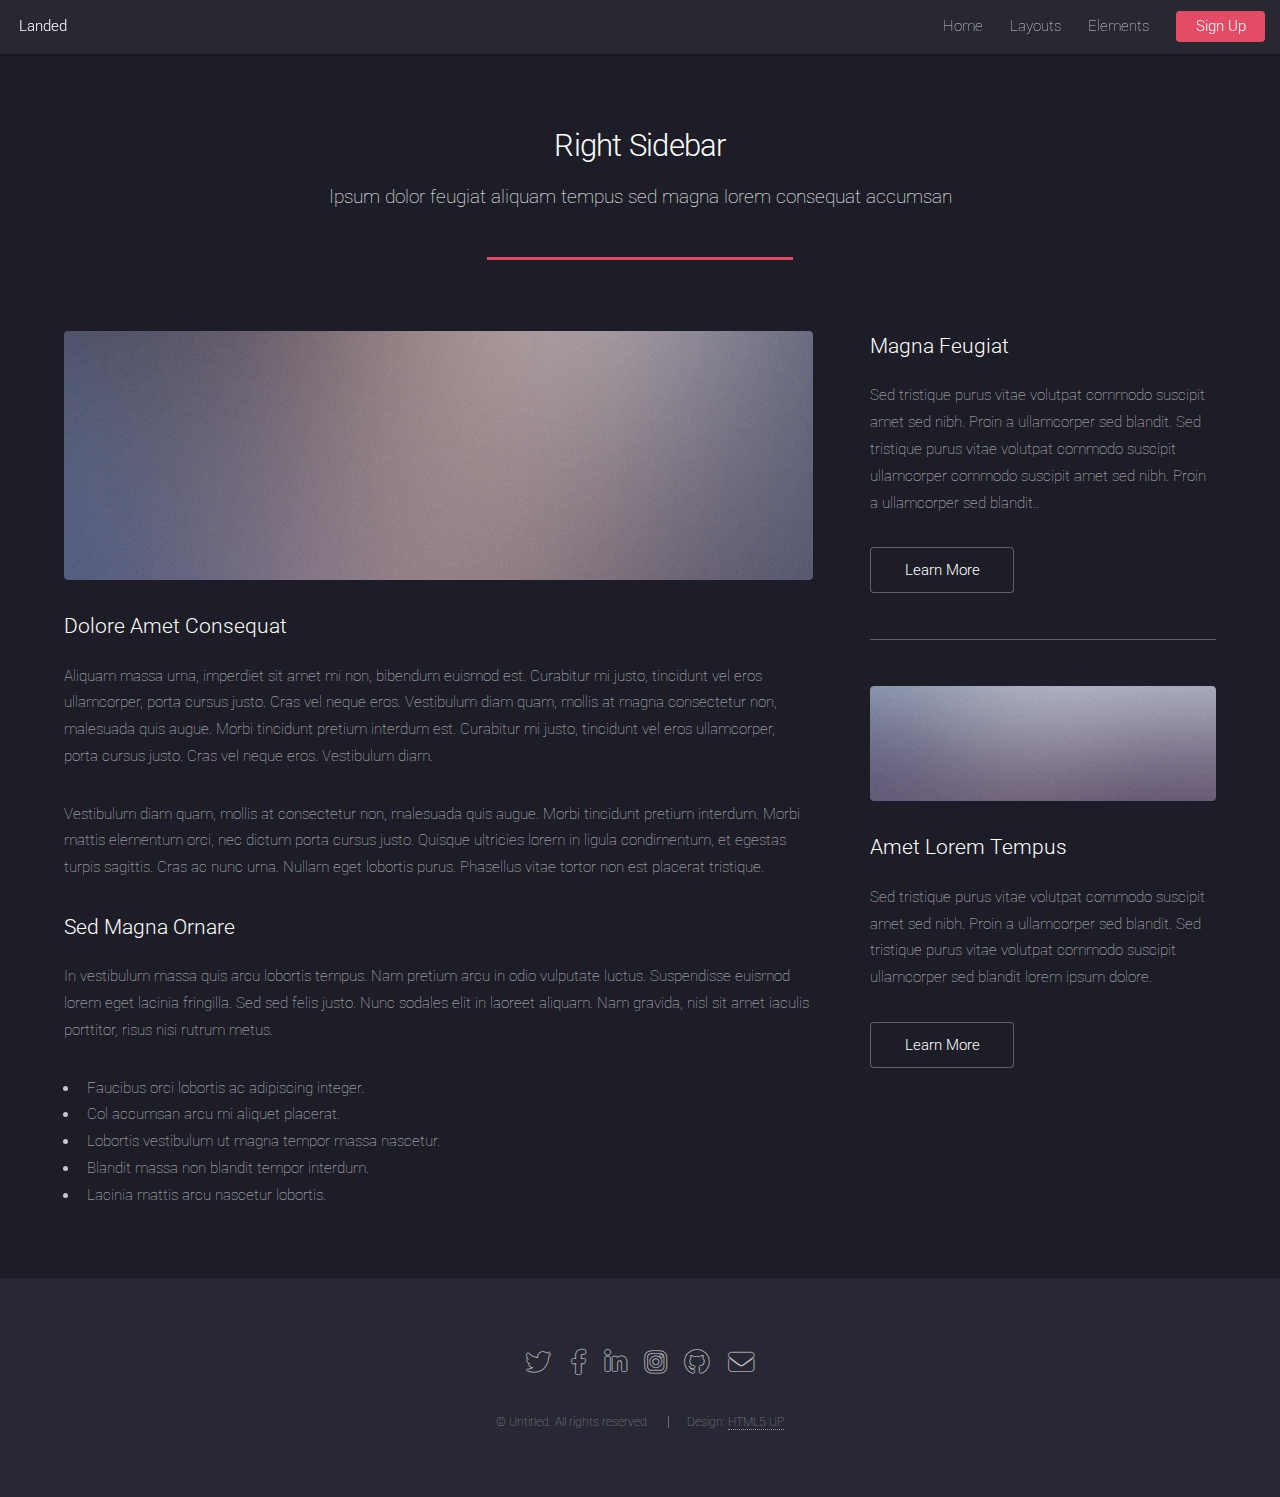
<file: right-sidebar.html>
<!DOCTYPE HTML>
<!--
	Landed by HTML5 UP
	html5up.net | @ajlkn
	Free for personal and commercial use under the CCA 3.0 license (html5up.net/license)
-->
<html>
	<head>
		<title>Right Sidebar - Landed by HTML5 UP</title>
		<meta charset="utf-8" />
		<meta name="viewport" content="width=device-width, initial-scale=1, user-scalable=no" />
		<link rel="stylesheet" href="assets/css/main.css" />
		<noscript><link rel="stylesheet" href="assets/css/noscript.css" /></noscript>
	</head>
	<body class="is-preload">
		<div id="page-wrapper">

			<!-- Header -->
				<header id="header">
					<h1 id="logo"><a href="index.html">Landed</a></h1>
					<nav id="nav">
						<ul>
							<li><a href="index.html">Home</a></li>
							<li>
								<a href="#">Layouts</a>
								<ul>
									<li><a href="left-sidebar.html">Left Sidebar</a></li>
									<li><a href="right-sidebar.html">Right Sidebar</a></li>
									<li><a href="no-sidebar.html">No Sidebar</a></li>
									<li>
										<a href="#">Submenu</a>
										<ul>
											<li><a href="#">Option 1</a></li>
											<li><a href="#">Option 2</a></li>
											<li><a href="#">Option 3</a></li>
											<li><a href="#">Option 4</a></li>
										</ul>
									</li>
								</ul>
							</li>
							<li><a href="elements.html">Elements</a></li>
							<li><a href="#" class="button primary">Sign Up</a></li>
						</ul>
					</nav>
				</header>

			<!-- Main -->
				<div id="main" class="wrapper style1">
					<div class="container">
						<header class="major">
							<h2>Right Sidebar</h2>
							<p>Ipsum dolor feugiat aliquam tempus sed magna lorem consequat accumsan</p>
						</header>
						<div class="row gtr-150">
							<div class="col-8 col-12-medium">

								<!-- Content -->
									<section id="content">
										<a href="#" class="image fit"><img src="images/pic06.jpg" alt="" /></a>
										<h3>Dolore Amet Consequat</h3>
										<p>Aliquam massa urna, imperdiet sit amet mi non, bibendum euismod est. Curabitur mi justo, tincidunt vel eros ullamcorper, porta cursus justo. Cras vel neque eros. Vestibulum diam quam, mollis at magna consectetur non, malesuada quis augue. Morbi tincidunt pretium interdum est. Curabitur mi justo, tincidunt vel eros ullamcorper, porta cursus justo. Cras vel neque eros. Vestibulum diam.</p>
										<p>Vestibulum diam quam, mollis at consectetur non, malesuada quis augue. Morbi tincidunt pretium interdum. Morbi mattis elementum orci, nec dictum porta cursus justo. Quisque ultricies lorem in ligula condimentum, et egestas turpis sagittis. Cras ac nunc urna. Nullam eget lobortis purus. Phasellus vitae tortor non est placerat tristique.</p>
										<h3>Sed Magna Ornare</h3>
										<p>In vestibulum massa quis arcu lobortis tempus. Nam pretium arcu in odio vulputate luctus. Suspendisse euismod lorem eget lacinia fringilla. Sed sed felis justo. Nunc sodales elit in laoreet aliquam. Nam gravida, nisl sit amet iaculis porttitor, risus nisi rutrum metus.</p>
										<ul>
											<li>Faucibus orci lobortis ac adipiscing integer.</li>
											<li>Col accumsan arcu mi aliquet placerat.</li>
											<li>Lobortis vestibulum ut magna tempor massa nascetur.</li>
											<li>Blandit massa non blandit tempor interdum.</li>
											<li>Lacinia mattis arcu nascetur lobortis.</li>
										</ul>
									</section>

							</div>
							<div class="col-4 col-12-medium">

								<!-- Sidebar -->
									<section id="sidebar">
										<section>
											<h3>Magna Feugiat</h3>
											<p>Sed tristique purus vitae volutpat commodo suscipit amet sed nibh. Proin a ullamcorper sed blandit. Sed tristique purus vitae volutpat commodo suscipit ullamcorper commodo suscipit amet sed nibh. Proin a ullamcorper sed blandit..</p>
											<footer>
												<ul class="actions">
													<li><a href="#" class="button">Learn More</a></li>
												</ul>
											</footer>
										</section>
										<hr />
										<section>
											<a href="#" class="image fit"><img src="images/pic07.jpg" alt="" /></a>
											<h3>Amet Lorem Tempus</h3>
											<p>Sed tristique purus vitae volutpat commodo suscipit amet sed nibh. Proin a ullamcorper sed blandit. Sed tristique purus vitae volutpat commodo suscipit ullamcorper sed blandit lorem ipsum dolore.</p>
											<footer>
												<ul class="actions">
													<li><a href="#" class="button">Learn More</a></li>
												</ul>
											</footer>
										</section>
									</section>

							</div>
						</div>
					</div>
				</div>

			<!-- Footer -->
				<footer id="footer">
					<ul class="icons">
						<li><a href="#" class="icon brands alt fa-twitter"><span class="label">Twitter</span></a></li>
						<li><a href="#" class="icon brands alt fa-facebook-f"><span class="label">Facebook</span></a></li>
						<li><a href="#" class="icon brands alt fa-linkedin-in"><span class="label">LinkedIn</span></a></li>
						<li><a href="#" class="icon brands alt fa-instagram"><span class="label">Instagram</span></a></li>
						<li><a href="#" class="icon brands alt fa-github"><span class="label">GitHub</span></a></li>
						<li><a href="#" class="icon solid alt fa-envelope"><span class="label">Email</span></a></li>
					</ul>
					<ul class="copyright">
						<li>&copy; Untitled. All rights reserved.</li><li>Design: <a href="http://html5up.net">HTML5 UP</a></li>
					</ul>
				</footer>

		</div>

		<!-- Scripts -->
			<script src="assets/js/jquery.min.js"></script>
			<script src="assets/js/jquery.scrolly.min.js"></script>
			<script src="assets/js/jquery.dropotron.min.js"></script>
			<script src="assets/js/jquery.scrollex.min.js"></script>
			<script src="assets/js/browser.min.js"></script>
			<script src="assets/js/breakpoints.min.js"></script>
			<script src="assets/js/util.js"></script>
			<script src="assets/js/main.js"></script>

	</body>
</html>
</file>
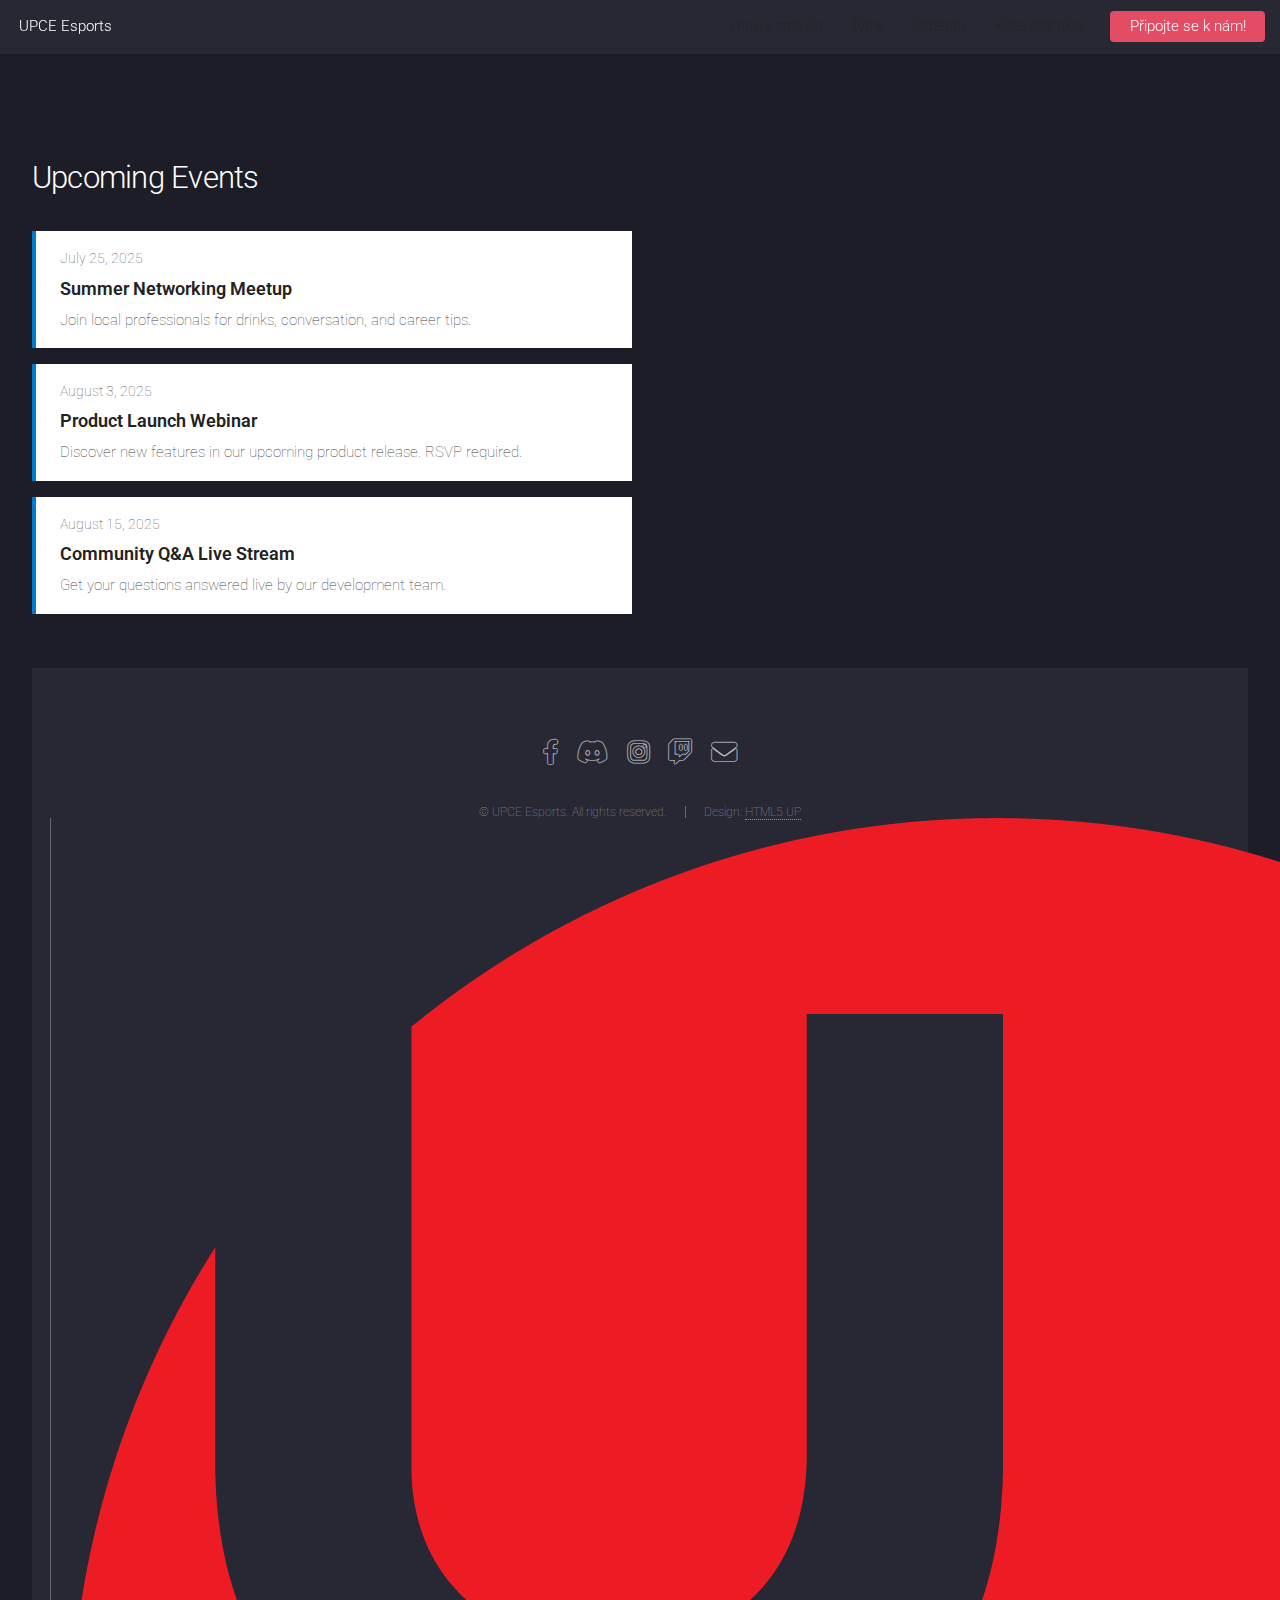
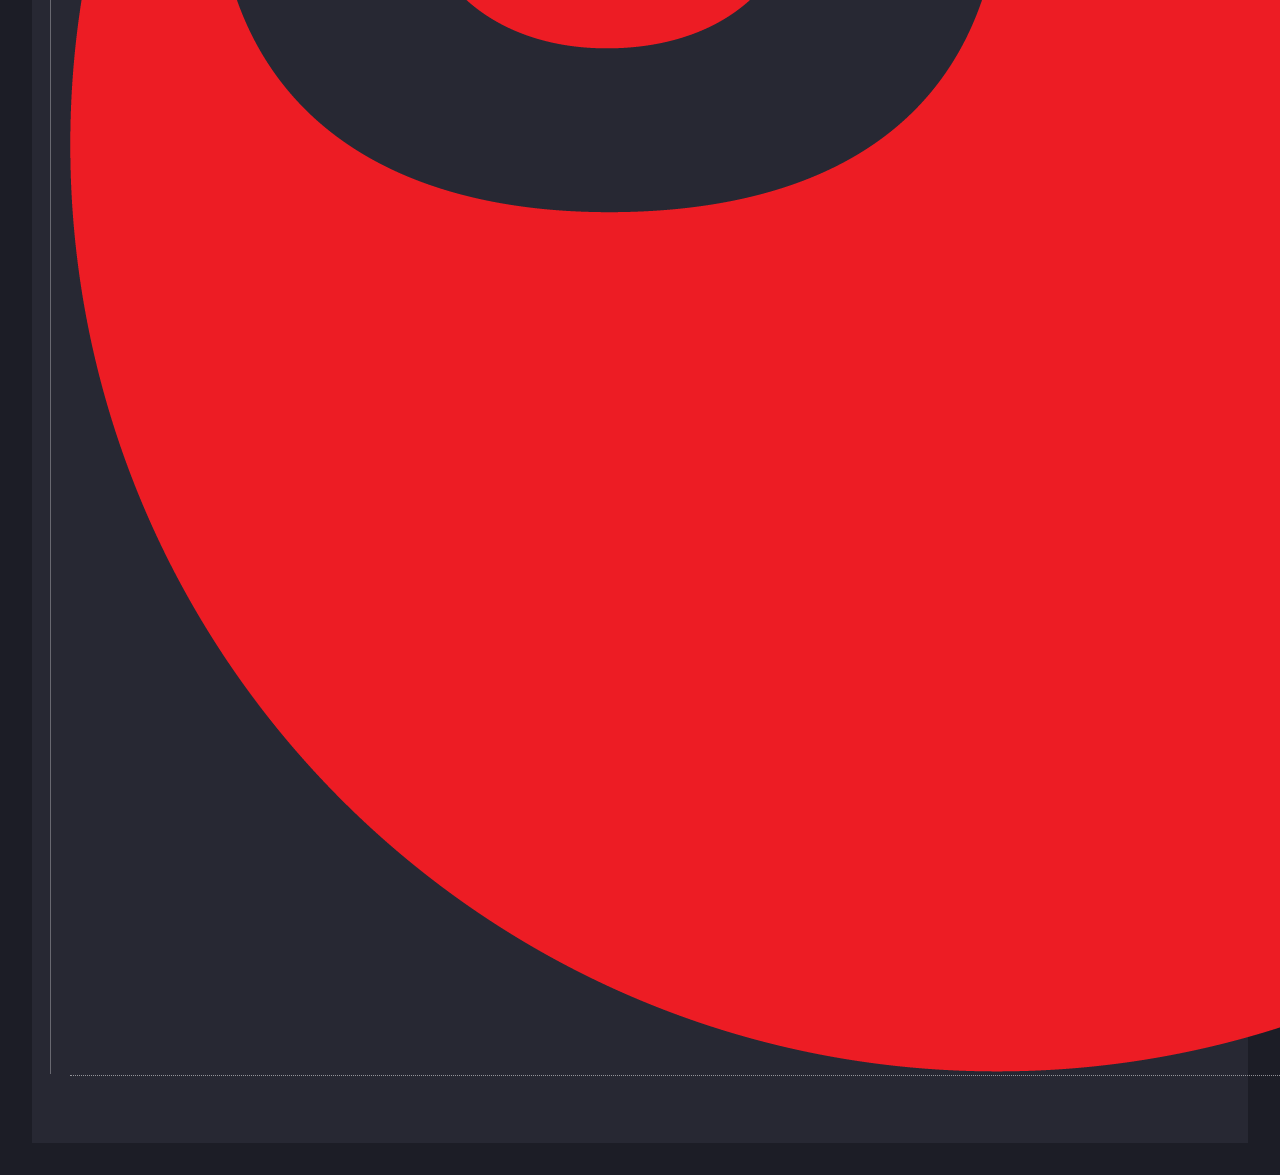
<file: pages/events/events.html>
<!DOCTYPE html>
<!--
	Landed by HTML5 UP
	html5up.net | @ajlkn
	Free for personal and commercial use under the CCA 3.0 license (html5up.net/license)
-->
<html>
  <head>
    <title>UPCE Esports | Kalendář akcí</title>
    <meta charset="utf-8" />
    <meta
      name="viewport"
      content="width=device-width, initial-scale=1, user-scalable=no"
    />
    <link rel="stylesheet" href="../../assets/css/main.css" />
    <link rel="stylesheet" href="../events/events.css" />
    <link rel="icon" type="image/x-icon" href="../../images/favicon.ico" />


    <noscript>
      <link rel="stylesheet" href="assets/css/noscript.css" />
    </noscript>
  </head>

  <noscript>
    <link rel="stylesheet" href="assets/css/noscript.css" />
  </noscript>
</head>

<body class="is-preload">
  <div id="page-wrapper">
    <!-- Header -->
    <header id="header">
      <h1 id="logo"><a href="../../index.html">UPCE Esports</a></h1>
      <nav id="nav">
        <ul>
          <li><a href="../../index.html">Hlavní stránka</a></li>
          <li><a href="../teams/teams.html">Týmy</a></li>
          <li><a href="../achievements/achievements.html">Úspěchy</a></li>
          <li><a href="../events/events.html">Kalendář akcí</a></li>
          <li>
            <a href="https://discord.gg/NmzvWFH" class="button primary" target="_blank">Připojte se k nám!</a>
          </li>
        </ul>
      </nav>
    </header>

    <!-- Content -->
    <div id="main" class="wrapper style1">
      
<h2>Upcoming Events</h2>
<ul class="event-list" aria-label="Upcoming events list">
  <li class="event">
    <time datetime="2025-07-25">July 25, 2025</time>
    <p class="event-title">Summer Networking Meetup</p>
    <p class="event-description">Join local professionals for drinks, conversation, and career tips.</p>
  </li>
  <li class="event">
    <time datetime="2025-08-03">August 3, 2025</time>
    <p class="event-title">Product Launch Webinar</p>
    <p class="event-description">Discover new features in our upcoming product release. RSVP required.</p>
  </li>
  <li class="event">
    <time datetime="2025-08-15">August 15, 2025</time>
    <p class="event-title">Community Q&A Live Stream</p>
    <p class="event-description">Get your questions answered live by our development team.</p>
  </li>
</ul>
    </div>

      <!-- Footer -->
				<footer id="footer">
					<ul class="icons">
						<li><a href="https://www.facebook.com/UPCEesports" class="icon brands alt fa-facebook-f" target="_blank"><span class="label">Facebook</span></a></li>
						<li><a href="https://discord.gg/NmzvWFH" class="icon brands alt fa-discord" target="_blank"><span class="label">Discord</span></a></li>
						<li><a href="https://www.instagram.com/upceesports" class="icon brands alt fa-instagram" target="_blank"><span class="label">Instagram</span></a></li>
						<li><a href="https://www.twitch.tv/upceesports" class="icon brands alt fa-twitch" target="_blank"><span class="label">Twitch</span></a></li>
						<li><a href="mailto:upceesports@gmail.com" class="icon solid alt fa-envelope"><span class="label">Email</span></a></li>
					</ul>
					<ul class="copyright">
						<li>&copy; UPCE Esports. All rights reserved.</li><li>Design: <a href="http://html5up.net">HTML5 UP</a></li><li><a href="https://www.upce.cz" target="_blank"><img src="../../images/upce_logo.png"></a></li>
					</ul>
				</footer>
    </div>
  </body>
</html>
</file>
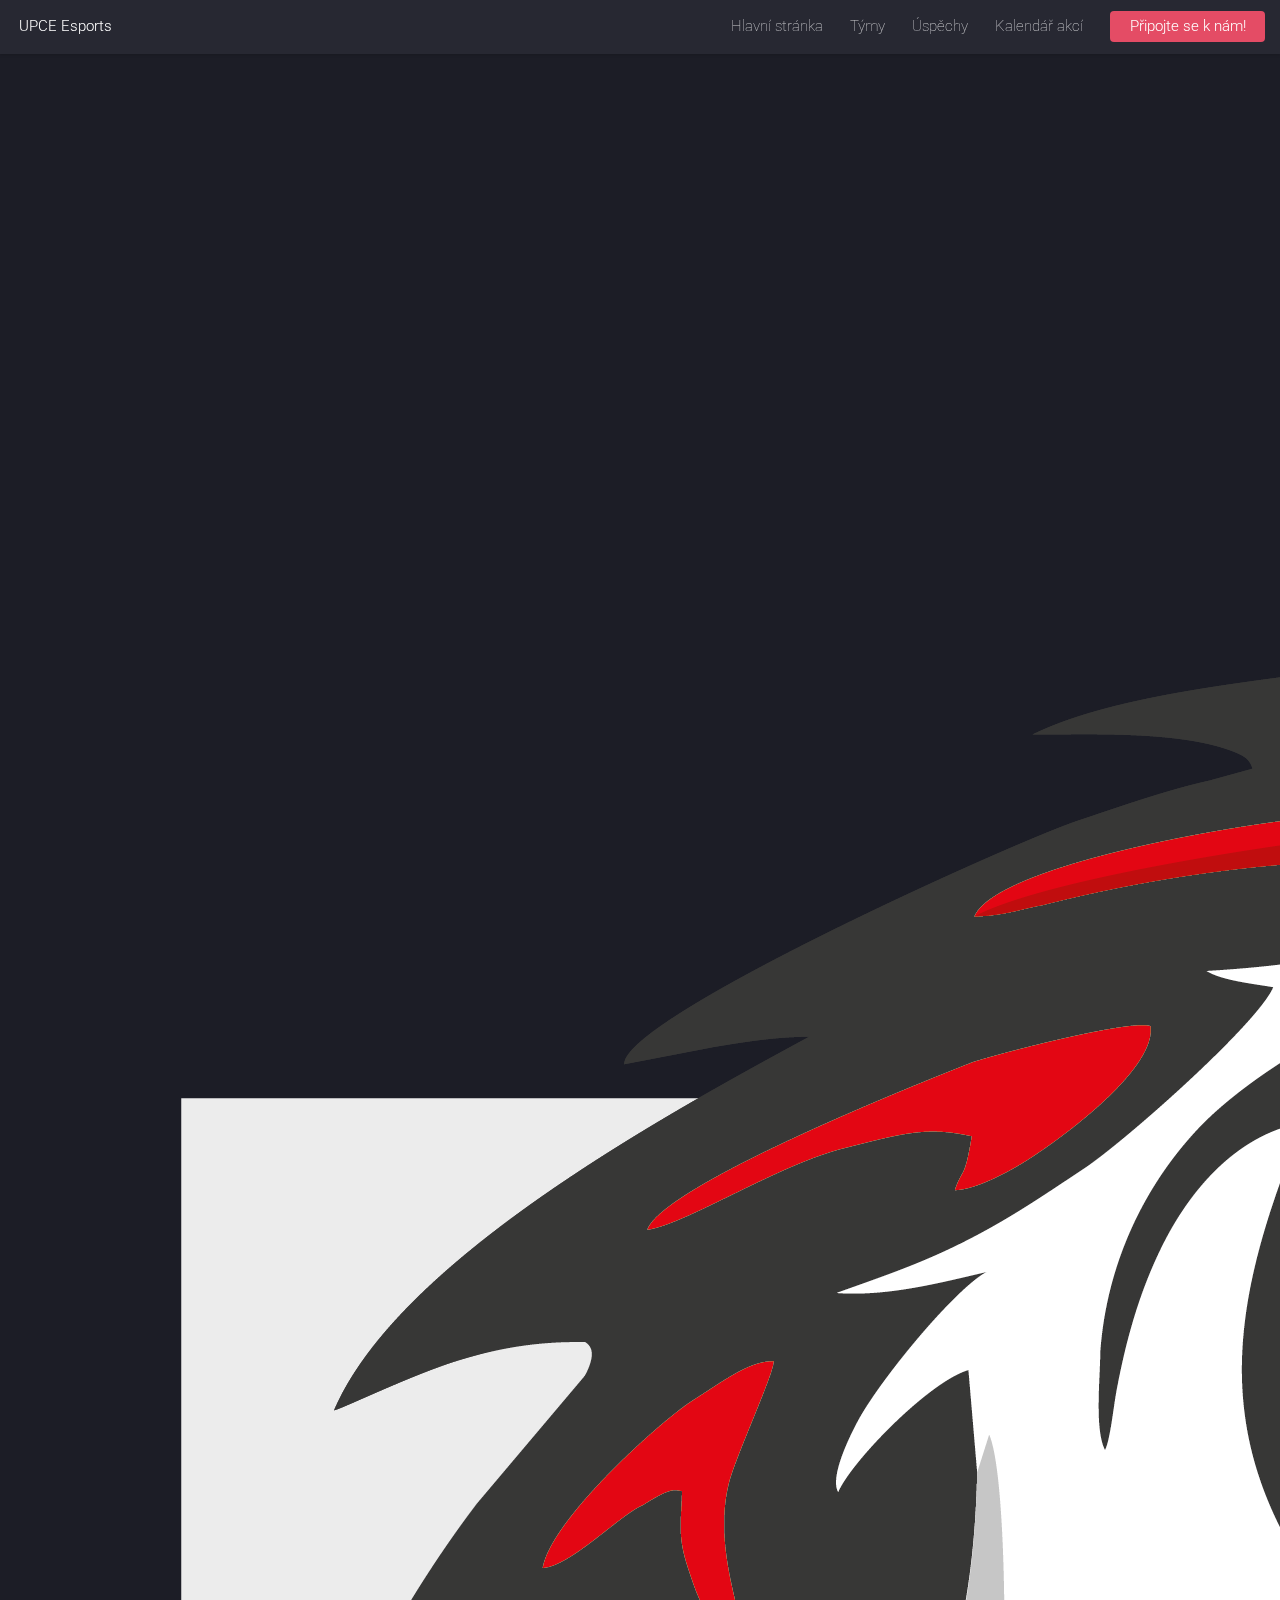
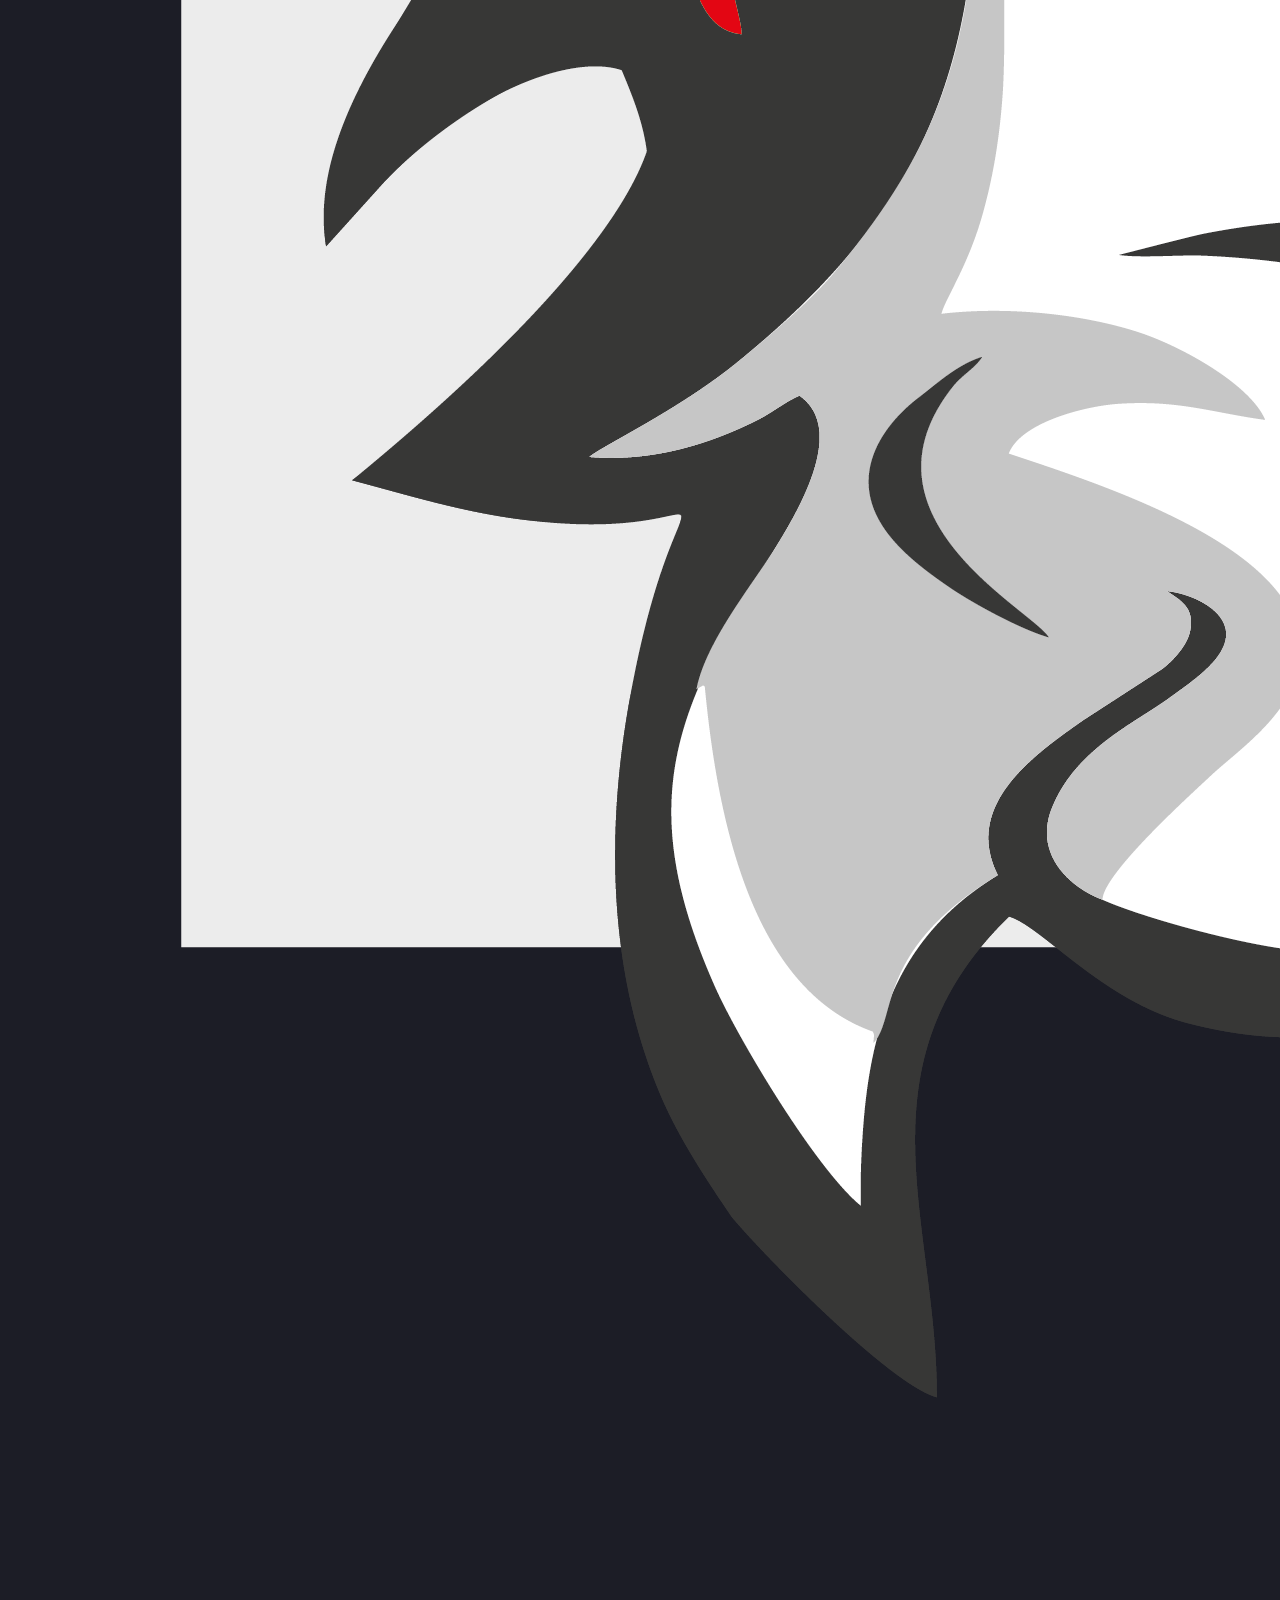
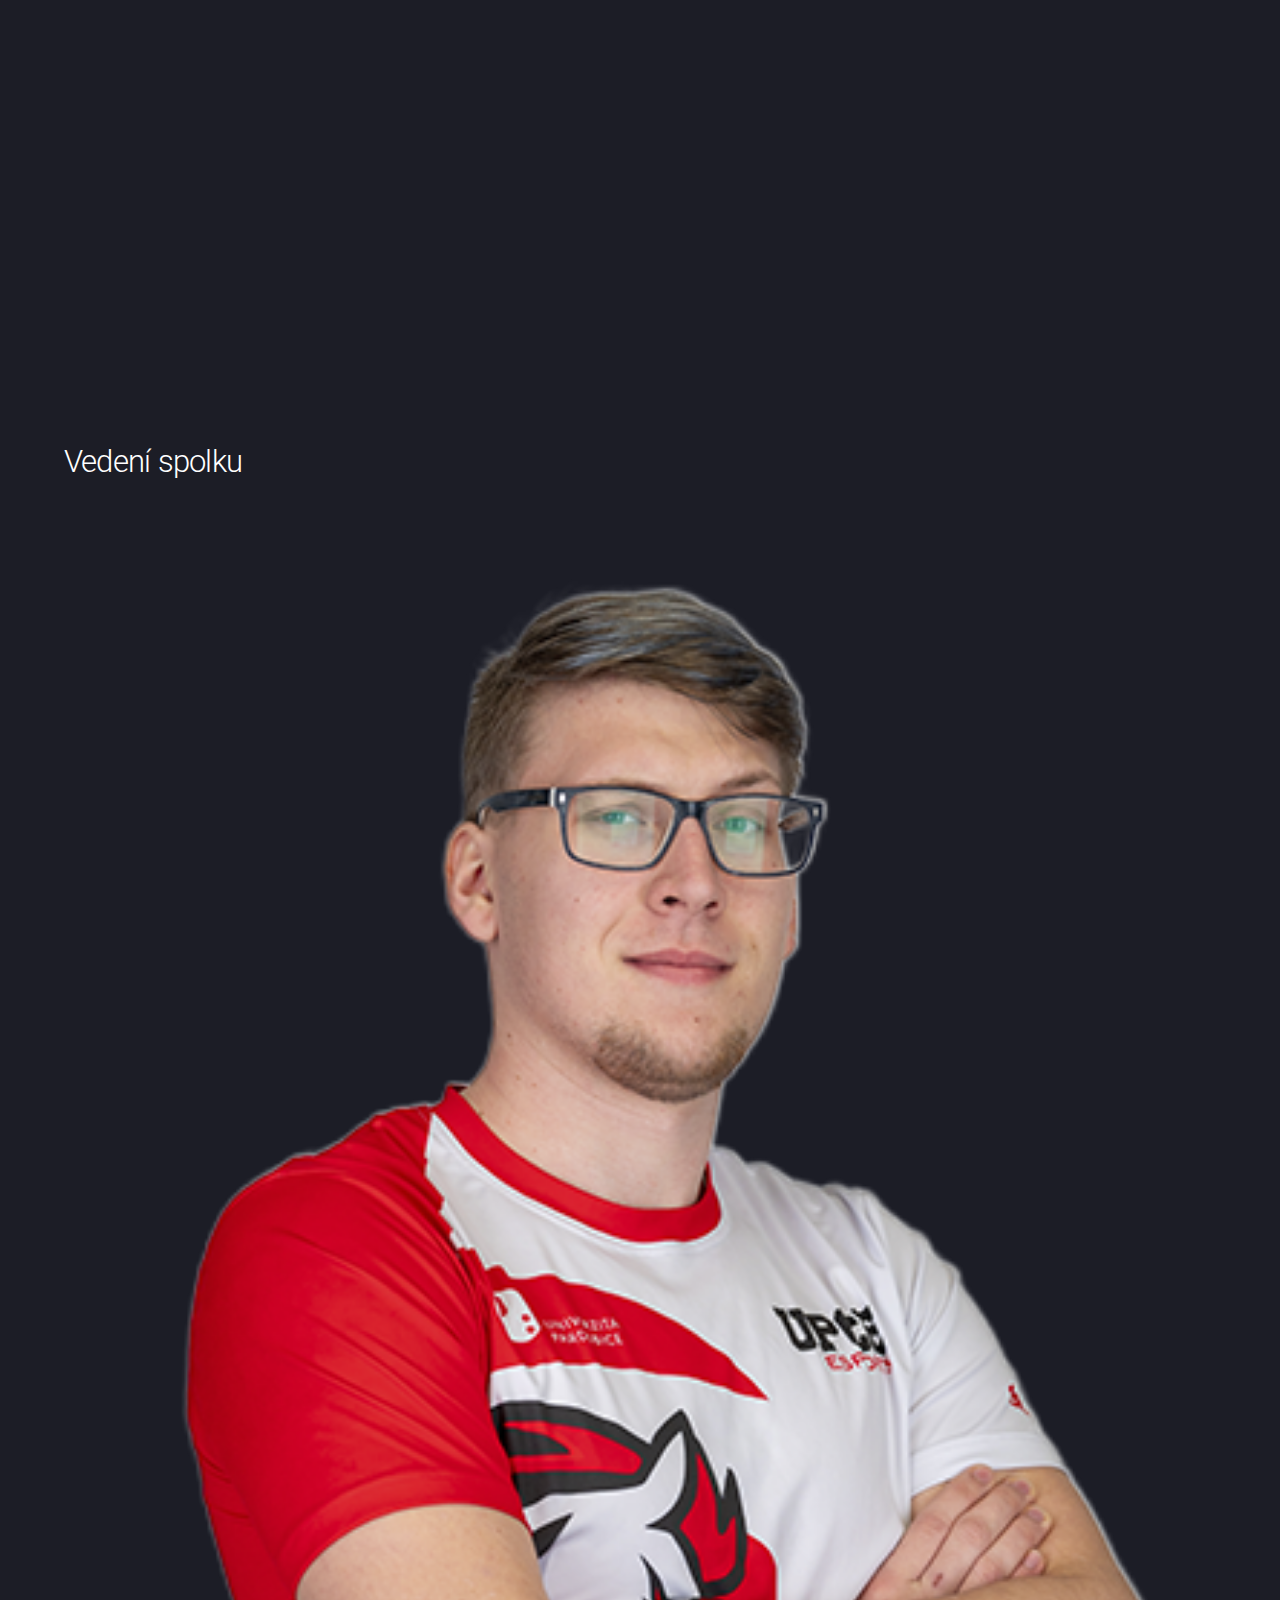
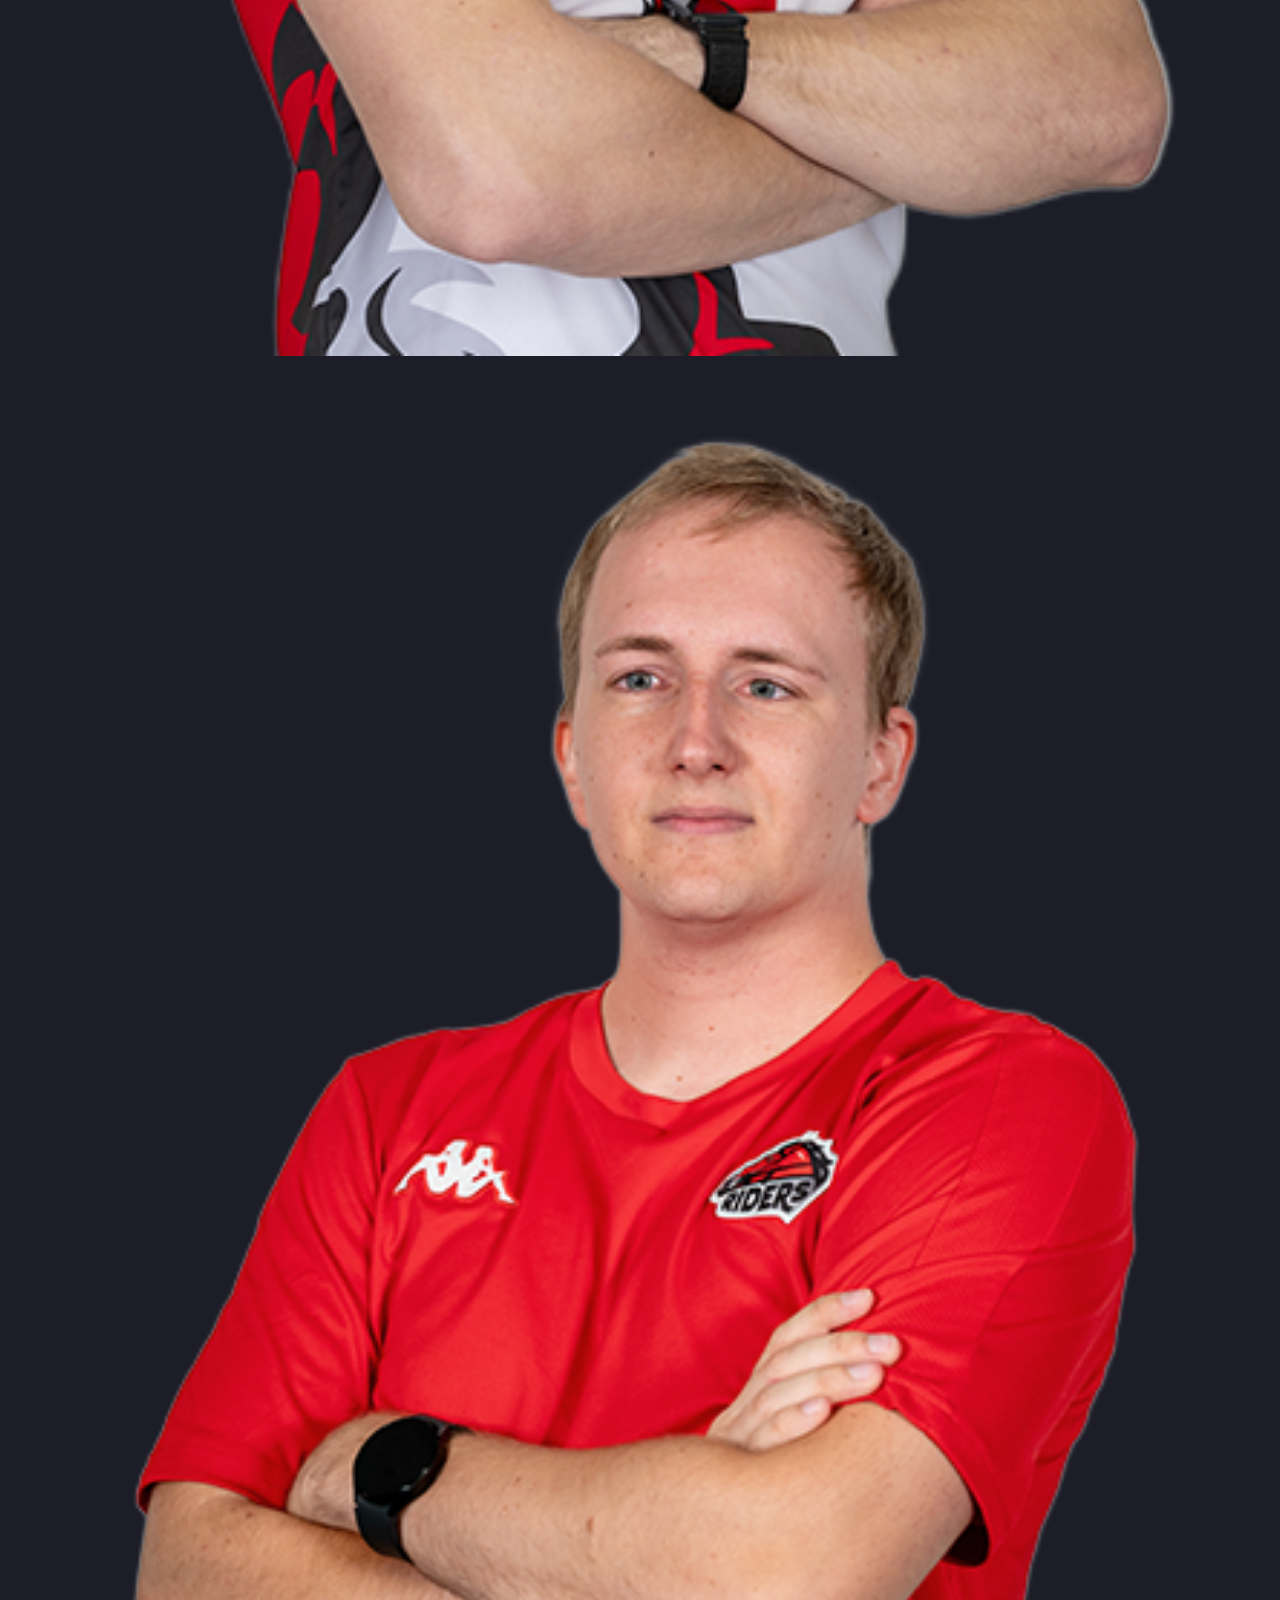
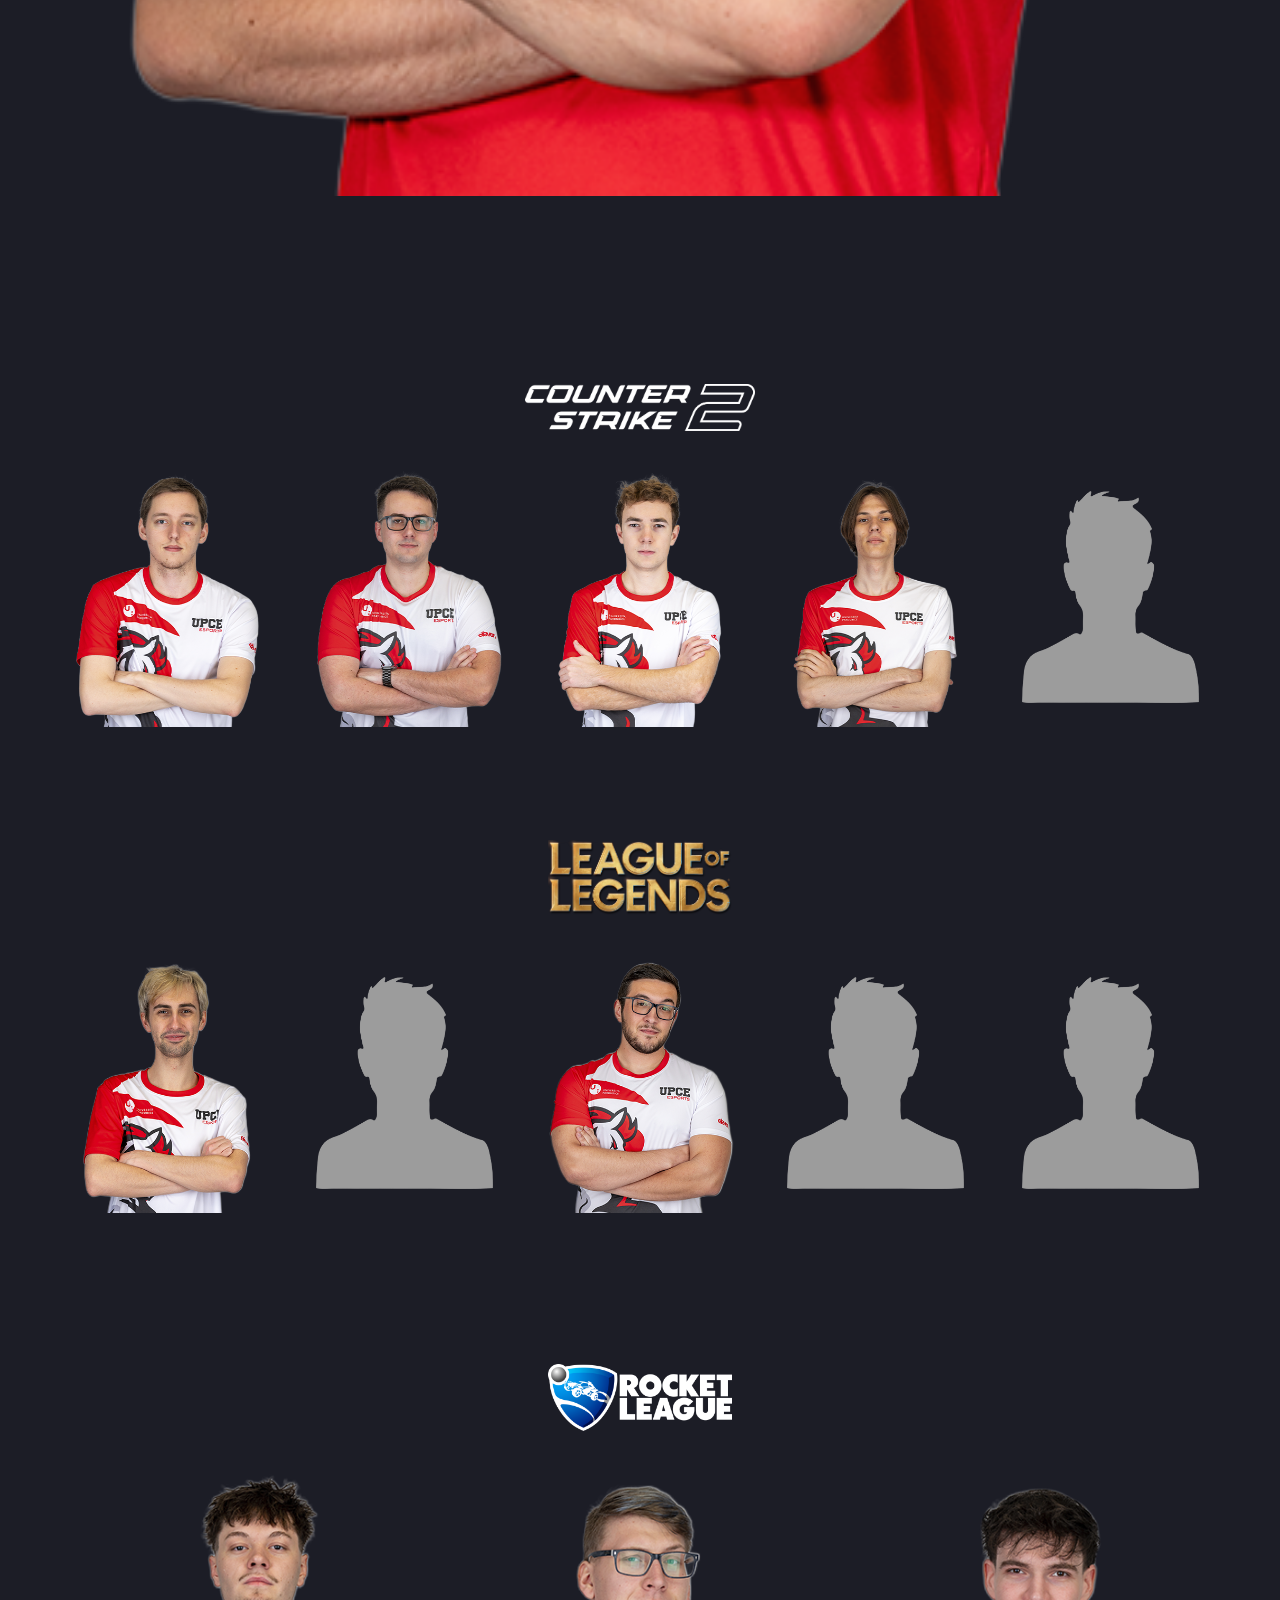
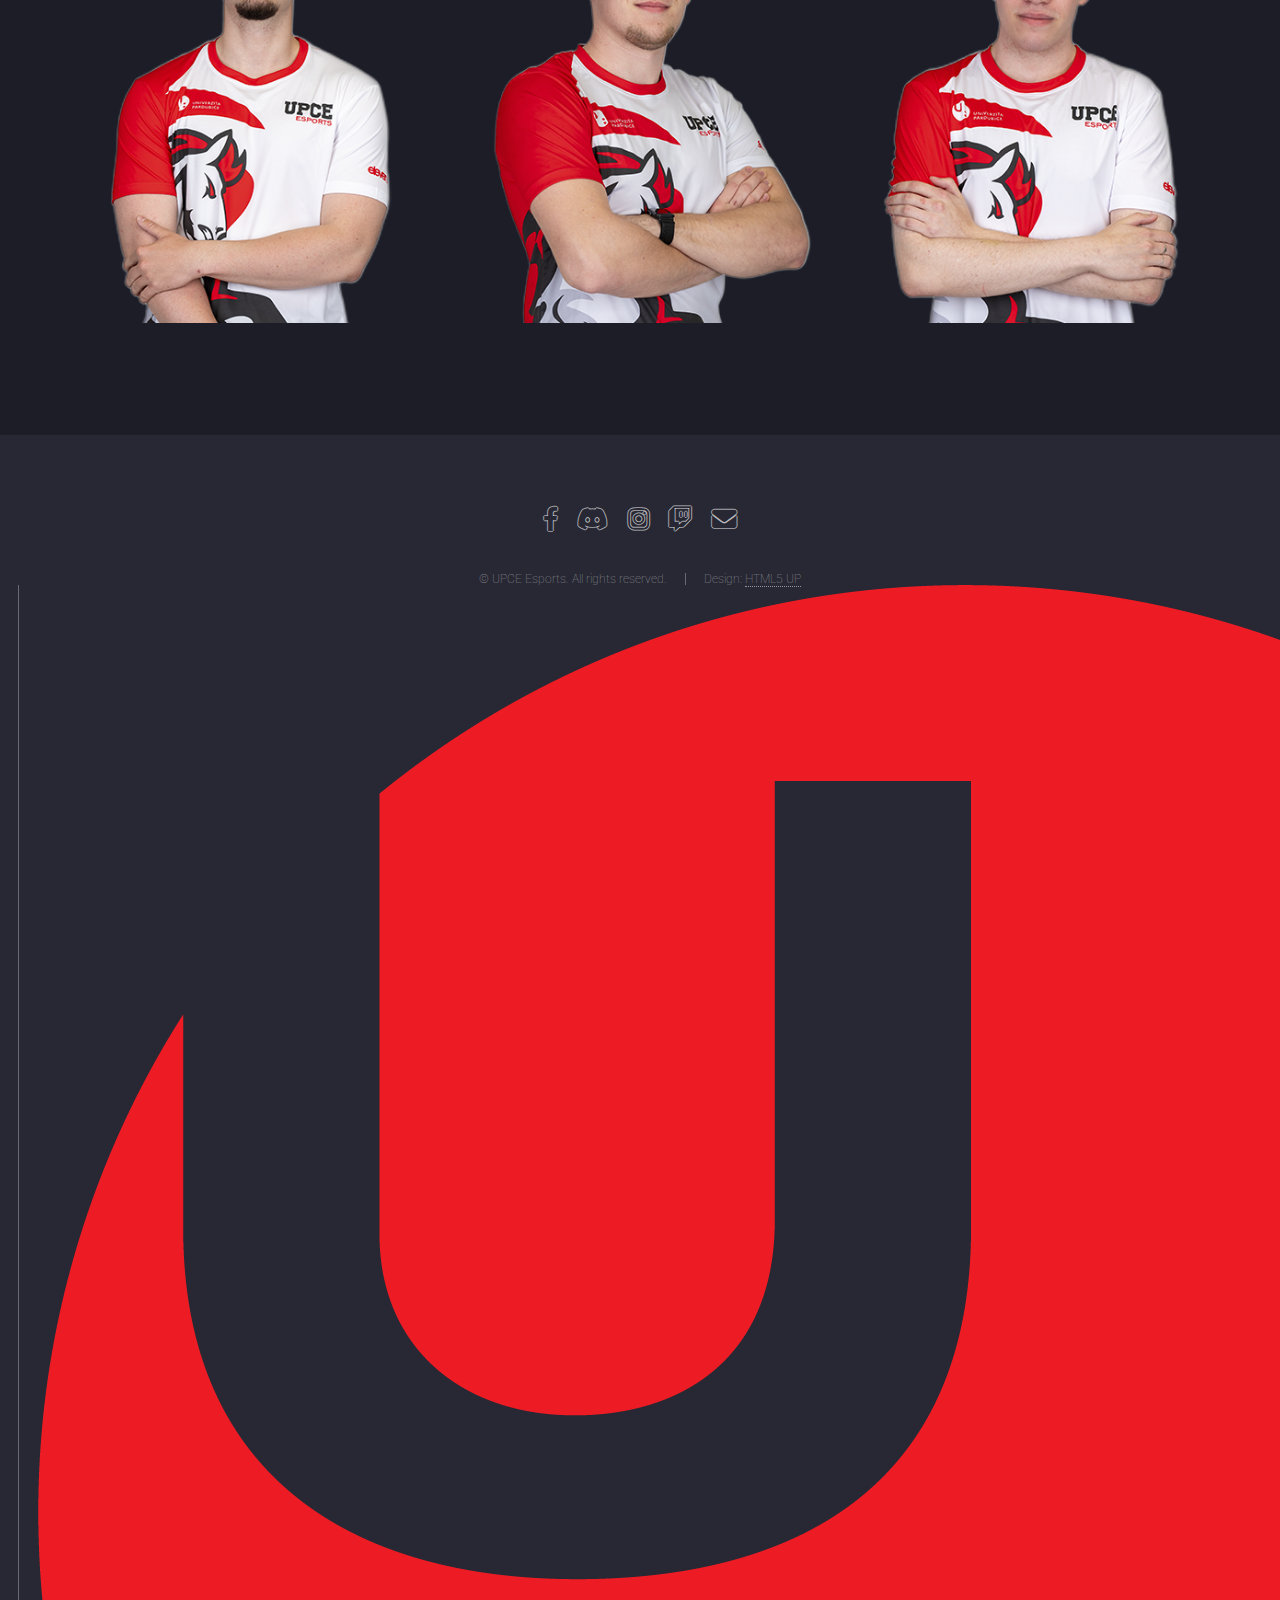
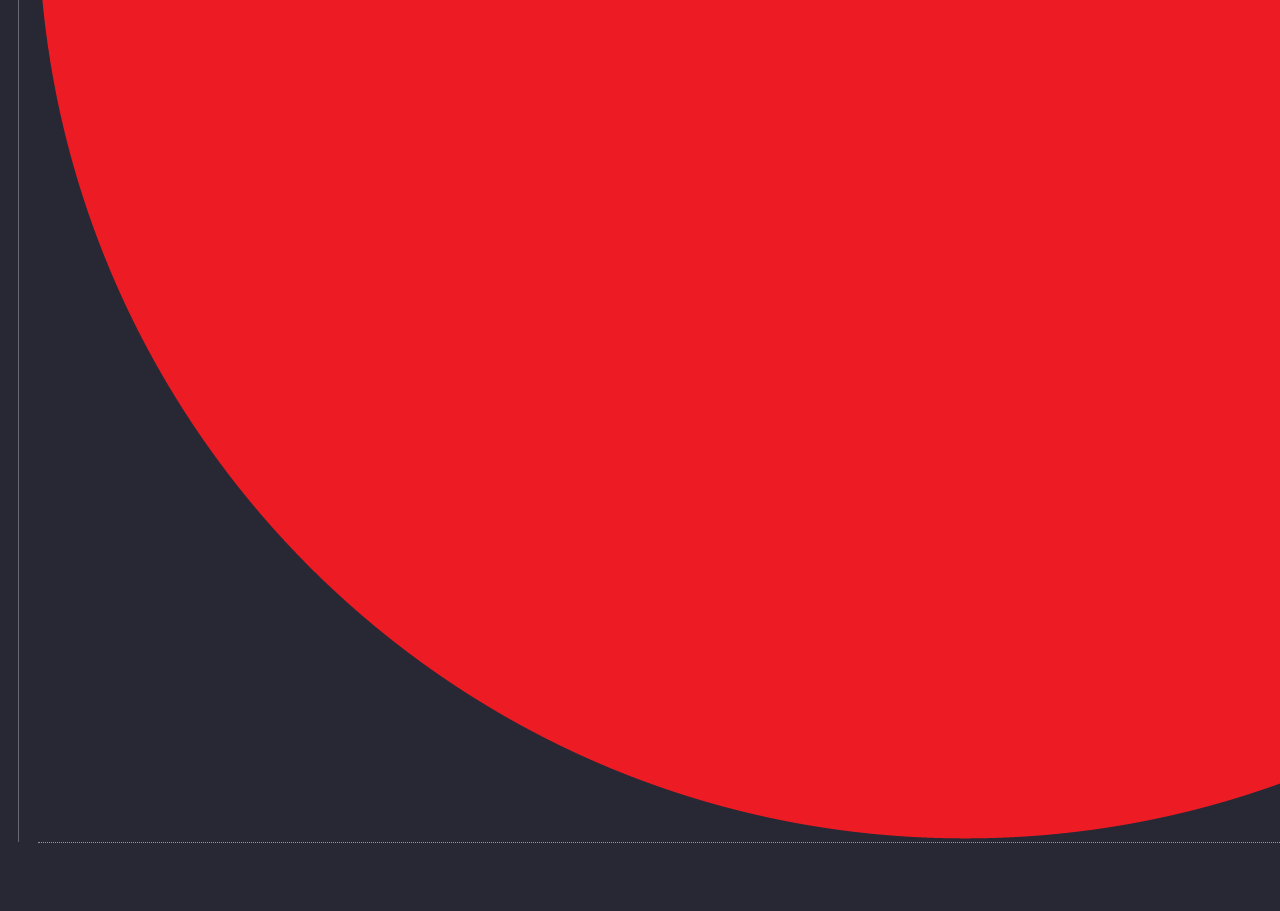
<file: pages/teams/teams.html>
<!DOCTYPE HTML>
<!--
	Landed by HTML5 UP
	html5up.net | @ajlkn
	Free for personal and commercial use under the CCA 3.0 license (html5up.net/license)
-->
<html>
	<head>
		<title>UPCE Esports | Týmy</title>
		<meta charset="utf-8" />
		<meta name="viewport" content="width=device-width, initial-scale=1, user-scalable=no" />
		<link rel="stylesheet" href="../../assets/css/main.css"/>
		<link rel="stylesheet" href="./teams.css"/>
		<link rel="icon" type="image/x-icon" href="../../images/favicon.ico" />
		<noscript><link rel="stylesheet" href="../../assets/css/noscript.css" /></noscript>
	</head>
	<body class="is-preload">
		<div id="page-wrapper">

			<!-- Header -->
			<header id="header">
				<h1 id="logo"><a href="../../index.html">UPCE Esports</a></h1>
				<nav id="nav">
					<ul>
						<li><a href="../../index.html">Hlavní stránka</a></li>
						<li><a href="../teams/teams.html">Týmy</a></li>
						<li><a href="../achievements/achievements.html">Úspěchy</a></li>
						<li><a href="../events/events.html">Kalendář akcí</a></li>     
						<li>
							<a href="https://discord.gg/NmzvWFH" class="button primary" target="_blank">Připojte se k nám!</a>
						</li>
					</ul>
				</nav>
			</header>
			<!-- Main -->
			<div id="main" class="wrapper style1">
				<div class="container">
					<!-- Team Leaders -->
					<div class="game-upce">
						<img src="../../images/logo.png" alt="Game Logo">
						<h2>Vedení spolku</h2>
					</div>
					<section class="player-gallery-larger">
						<div class="player-card">
							<img src="../../images/judy.png" alt="Jan Judas">
							<div class="overlay">
								<h3>Jan Judas</h3>
								<p>Judy</p>
							</div>
						</div>
						<div class="player-card">
							<img src="../../images/rollaz.png" alt="Radek Plžík">
							<div class="overlay">
								<h3>Radek Plžík</h3>
								<p>Rollaz</p>
							</div>
						</div>
					</section>
			
					<br>
					<br>
					<br>
					<br>
					<br>
					<br>
					<br>
					<!-- CSKO -->
					<div class="game-csko">
						<img src="../../images/cs2.png" alt="Game Logo">
					</div>
					<section class="player-gallery">
						<div class="player-card">
							<img src="../../images/dejví.png" alt="David Horák">
							<div class="overlay">
								<h3>David Horák</h3>
								<p>Dejví</p>
							</div>
						</div>
						<div class="player-card">
							<img src="../../images/domi.png" alt="Dominik Lopauer">
							<div class="overlay">
								<h3>Dominik Lopauer</h3>
								<p>D0M1</p>
							</div>
						</div>
						<div class="player-card">
							<img src="../../images/maca.png" alt="Robin Macek">
							<div class="overlay">
								<h3>kapitán Robin Macek</h3>
								<p>maca</p>
							</div>
						</div>
						<div class="player-card">
							<img src="../../images/faqazy.png" alt="Nikita Yevstihnieiev">
							<div class="overlay">
								<h3>Nikita Yevstihnieiev</h3>
								<p>faqazy</p>
							</div>
						</div>
						<div class="player-card">
							<img src="../../images/unknown.png" alt="unknown">
							<div class="overlay">
								<h3>..zde můžeš být ty...</h3>
								<p>...koukni na náš discord...</p>
							</div>
						</div>
					</section>
			
					<br>
					<br>
					<br>
			
			
					<!-- LOLKO -->
					<div class="game-lolko">
						<img src="../../images/lolko.png" alt="Game Logo">
					</div>
					<section class="player-gallery">
						<div class="player-card">
							<img src="../../images/kkeo.png" alt="Julián Kincl">
							<div class="overlay">
								<h3>Julián Kincl</h3>
								<p>kKeo</p>
							</div>
						</div>
						<div class="player-card">
							<img src="../../images/unknown.png" alt="unknown">
							<div class="overlay">
								<h3>..zde můžeš být ty...</h3>
								<p>...koukni na náš discord...</p>
							</div>
						</div>
						<div class="player-card">
							<img src="../../images/hajný.png" alt="adek Kromsián">
							<div class="overlay">
								<h3>Radek Kromsián</h3>
								<p>HajnýJeLesaPán</p>
							</div>
						</div>
						<div class="player-card">
							<img src="../../images/unknown.png" alt="unknown">
							<div class="overlay">
								<h3>..zde můžeš být ty...</h3>
								<p>...koukni na náš discord...</p>
							</div>
						</div>
						<div class="player-card">
							<img src="../../images/unknown.png" alt="unknown">
							<div class="overlay">
								<h3>..zde můžeš být ty...</h3>
								<p>...koukni na náš discord...</p>
							</div>
						</div>
				</div>
				</section>
			
			</div>
			<br>
			<br>
			<br>
			<!-- ROCKET LEAGUE -->
			<div class="container">
				<div class="game-rocket">
					<img src="../../images/rocket.png" alt="Game Logo">
				</div>
				<section class="player-gallery">
					<div class="player-card">
						<img src="../../images/kubas.png" alt="Jindřich Chyba">
						<div class="overlay">
							<h3>Jakub Farkaš</h3>
							<p>kubas</p>
						</div>
					</div>
					<div class="player-card">
						<img src="../../images/judy.png" alt="Jan Judas">
						<div class="overlay">
							<h3>Jan Judas</h3>
							<p>Judy</p>
						</div>
					</div>
					<div class="player-card">
						<img src="../../images/zdeno.png" alt="unknown">
						<div class="overlay">
							<h3>Zdeněk Pavlů</h3>
							<p>meow</p>
						</div>
					</div>
			</div>
			</div>
			</section>
			
			</div>
			
			</div>
			<br>
			<br>
			<br>
			
			</div>

			<!-- Footer -->
				<footer id="footer">
					<ul class="icons">
						<li><a href="https://www.facebook.com/UPCEesports" class="icon brands alt fa-facebook-f" target="_blank"><span class="label">Facebook</span></a></li>
						<li><a href="https://discord.gg/NmzvWFH" class="icon brands alt fa-discord" target="_blank"><span class="label">Discord</span></a></li>
						<li><a href="https://www.instagram.com/upceesports" class="icon brands alt fa-instagram" target="_blank"><span class="label">Instagram</span></a></li>
						<li><a href="https://www.twitch.tv/upceesports" class="icon brands alt fa-twitch" target="_blank"><span class="label">Twitch</span></a></li>
						<li><a href="mailto:upceesports@gmail.com" class="icon solid alt fa-envelope"><span class="label">Email</span></a></li>
					</ul>
					<ul class="copyright">
						<li>&copy; UPCE Esports. All rights reserved.</li><li>Design: <a href="http://html5up.net">HTML5 UP</a></li><li><a href="https://www.upce.cz" target="_blank"><img src="../../images/upce_logo.png"></a></li>
					</ul>
				</footer>

		</div>
	</body>
</html>
</file>
<file: assets/css/noscript.css>
/*
	Landed by HTML5 UP
	html5up.net | @ajlkn
	Free for personal and commercial use under the CCA 3.0 license (html5up.net/license)
*/

/* Loader */

	body.landing.is-preload:before {
		display: none;
	}

	body.landing.is-preload:after {
		display: none;
	}
</file>
<file: pages/events/events.css>
.head-logo img {
  width: 400px;
  height: auto;
  display: block;
  margin: 10px auto 0 auto; /* Reduced top margin */
}

.head-logo h1 {
  text-align: center;
  font-size: 4rem;
  color: #fff;
  margin-top: 0; /* Remove extra top margin */
  font-weight: 700;
}
    
    
    
body {
  padding: 2rem;
  line-height: 1.6;
  color: #222;
}

.event-list {
  list-style: none;
  padding: 0;
  margin: 0;
  max-width: 600px;
}

.event {
  border-left: 4px solid #007acc;
  padding: 1rem 1rem 1rem 1.5rem;
  margin-bottom: 1rem;
  background: #fff;
  box-shadow: 0 1px 3px rgba(0, 0, 0, 0.06);
}

.event time {
  display: block;
  font-size: 0.9em;
  color: #555;
  margin-bottom: 0.3em;
}

.event-title {
  font-size: 1.2em;
  font-weight: 600;
  margin: 0;
}

.event-description {
  margin: 0.3em 0 0;
  color: #444;
}
</file>
<file: pages/teams/teams.css>
.player-gallery {
  display: grid;
  grid-template-columns: repeat(auto-fit, minmax(180px, 1fr));
  gap: 1.5rem;
  justify-content: center; /* This centers the grid inside the container */
  padding: 2rem 0;
}

.player-card {
  position: relative;
  overflow: hidden;
  cursor: pointer;
}

.player-card:hover {
  box-shadow: 0 8px 20px rgba(0, 0, 0, 0.4);
}

.player-card img {
  width: 100%;
  height: auto;
  display: block;
  transition: transform 0.35s cubic-bezier(0.25, 1, 0.5, 1);
  object-fit: cover;
}

.player-card:hover img {
  transform: scale(1.05);
}

.player-card .overlay {
  position: absolute;
  bottom: 0;
  left: 0;
  right: 0;
  background: rgba(0, 0, 0, 0.6);
  color: #fff;
  padding: 0.6rem;
  text-align: center;
  opacity: 0;
  transform: translateY(100%);
  transition: transform 0.35s cubic-bezier(0.25, 1, 0.5, 1), opacity 0.3s ease;
  pointer-events: none; /* Prevent accidental hover issues */
}

.player-card:hover .overlay {
  opacity: 1;
  transform: translateY(0);
  pointer-events: auto;
}

.player-card:hover img {
  transform: scale(1.05);
}

.player-card:hover .overlay {
  transform: translateY(0);
  opacity: 1;
}

.player-card .overlay h3 {
  margin: 0;
  font-size: 1.1rem;
}

.player-card .overlay p {
  margin: 0;
  font-size: 0.9rem;
  opacity: 0.8;
}

.game-csko img {
  width: 20%;
  height: auto;
  display: block;
  margin: 0 auto;
}

.game-lolko img {
  width: 16%;
  height: auto;
  display: block;
  margin: 0 auto;
}

.game-rocket img {
  width: 16%;
  height: auto;
  display: block;
  margin: 0 auto;
}
</file>
<file: assets/css/main.css>
@import url("fontawesome-all.min.css");
@import url("https://fonts.googleapis.com/css?family=Roboto:100,300,100italic,300italic");

/*
	Landed by HTML5 UP
	html5up.net | @ajlkn
	Free for personal and commercial use under the CCA 3.0 license (html5up.net/license)
*/

html, body, div, span, applet, object,
iframe, h1, h2, h3, h4, h5, h6, p, blockquote,
pre, a, abbr, acronym, address, big, cite,
code, del, dfn, em, img, ins, kbd, q, s, samp,
small, strike, strong, sub, sup, tt, var, b,
u, i, center, dl, dt, dd, ol, ul, li, fieldset,
form, label, legend, table, caption, tbody,
tfoot, thead, tr, th, td, article, aside,
canvas, details, embed, figure, figcaption,
footer, header, hgroup, menu, nav, output, ruby,
section, summary, time, mark, audio, video {
	margin: 0;
	padding: 0;
	border: 0;
	font-size: 100%;
	font: inherit;
	vertical-align: baseline;}

article, aside, details, figcaption, figure,
footer, header, hgroup, menu, nav, section {
	display: block;}

body {
	line-height: 1;
}

ol, ul {
	list-style: none;
}

blockquote, q {
	quotes: none;
}

	blockquote:before, blockquote:after, q:before, q:after {
		content: '';
		content: none;
	}

table {
	border-collapse: collapse;
	border-spacing: 0;
}

body {
	-webkit-text-size-adjust: none;
}

mark {
	background-color: transparent;
	color: inherit;
}

input::-moz-focus-inner {
	border: 0;
	padding: 0;
}

input, select, textarea {
	-moz-appearance: none;
	-webkit-appearance: none;
	-ms-appearance: none;
	appearance: none;
}

/* Basic */

	html {
		box-sizing: border-box;
	}

	*, *:before, *:after {
		box-sizing: inherit;
	}

	html, body {
		background: #1c1d26;
	}

	body.is-preload *, body.is-preload *:before, body.is-preload *:after {
		-moz-animation: none !important;
		-webkit-animation: none !important;
		-ms-animation: none !important;
		animation: none !important;
		-moz-transition: none !important;
		-webkit-transition: none !important;
		-ms-transition: none !important;
		transition: none !important;
	}

	body, input, select, textarea {
		color: rgba(255, 255, 255, 0.75);
		font-family: "Roboto", Helvetica, sans-serif;
		font-size: 15pt;
		font-weight: 100;
		line-height: 1.75em;
	}

	a {
		-moz-transition: border-color 0.2s ease-in-out, color 0.2s ease-in-out;
		-webkit-transition: border-color 0.2s ease-in-out, color 0.2s ease-in-out;
		-ms-transition: border-color 0.2s ease-in-out, color 0.2s ease-in-out;
		transition: border-color 0.2s ease-in-out, color 0.2s ease-in-out;
		border-bottom: dotted 1px;
		color: #e44c65;
		text-decoration: none;
	}

		a:hover {
			color: #e44c65 !important;
			border-bottom-color: transparent;
		}

	strong, b {
		color: #ffffff;
		font-weight: 300;
	}

	em, i {
		font-style: italic;
	}

	p {
		margin: 0 0 2em 0;
	}

	h1, h2, h3, h4, h5, h6 {
		color: #ffffff;
		font-weight: 300;
		line-height: 1em;
		margin: 0 0 1em 0;
	}

		h1 a, h2 a, h3 a, h4 a, h5 a, h6 a {
			color: inherit;
			border: 0;
		}

	h2 {
		font-size: 2em;
		line-height: 1.5em;
		letter-spacing: -0.025em;
	}

	h3 {
		font-size: 1.35em;
		line-height: 1.5em;
	}

	h4 {
		font-size: 1.1em;
		line-height: 1.5em;
	}

	h5 {
		font-size: 0.9em;
		line-height: 1.5em;
	}

	h6 {
		font-size: 0.7em;
		line-height: 1.5em;
	}

	sub {
		font-size: 0.8em;
		position: relative;
		top: 0.5em;
	}

	sup {
		font-size: 0.8em;
		position: relative;
		top: -0.5em;
	}

	hr {
		border: 0;
		border-bottom: solid 1px rgba(255, 255, 255, 0.3);
		margin: 3em 0;
	}

		hr.major {
			margin: 4em 0;
		}

	blockquote {
		border-left: solid 4px rgba(255, 255, 255, 0.3);
		font-style: italic;
		margin: 0 0 2em 0;
		padding: 0.5em 0 0.5em 2em;
	}

	code {
		background: rgba(255, 255, 255, 0.075);
		border-radius: 4px;
		font-family: "Courier New", monospace;
		font-size: 0.9em;
		margin: 0 0.25em;
		padding: 0.25em 0.65em;
	}

	pre {
		-webkit-overflow-scrolling: touch;
		font-family: "Courier New", monospace;
		font-size: 0.9em;
		margin: 0 0 2em 0;
	}

		pre code {
			display: block;
			line-height: 1.75em;
			padding: 1em 1.5em;
			overflow-x: auto;
		}

	.align-left {
		text-align: left;
	}

	.align-center {
		text-align: center;
	}

	.align-right {
		text-align: right;
	}

/* Loader */

	@-moz-keyframes spinner-show {
		0% {
			opacity: 0;
		}

		100% {
			opacity: 1;
		}
	}

	@-webkit-keyframes spinner-show {
		0% {
			opacity: 0;
		}

		100% {
			opacity: 1;
		}
	}

	@-ms-keyframes spinner-show {
		0% {
			opacity: 0;
		}

		100% {
			opacity: 1;
		}
	}

	@keyframes spinner-show {
		0% {
			opacity: 0;
		}

		100% {
			opacity: 1;
		}
	}

	@-moz-keyframes spinner-hide {
		0% {
			color: rgba(255, 255, 255, 0.15);
			z-index: 100001;
			-moz-transform: scale(1) rotate(0deg);
			-webkit-transform: scale(1) rotate(0deg);
			-ms-transform: scale(1) rotate(0deg);
			transform: scale(1) rotate(0deg);
		}

		99% {
			color: #1c1d26;
			z-index: 100001;
			-moz-transform: scale(0.5) rotate(360deg);
			-webkit-transform: scale(0.5) rotate(360deg);
			-ms-transform: scale(0.5) rotate(360deg);
			transform: scale(0.5) rotate(360deg);
		}

		100% {
			color: #1c1d26;
			z-index: -1;
			-moz-transform: scale(0.5) rotate(360deg);
			-webkit-transform: scale(0.5) rotate(360deg);
			-ms-transform: scale(0.5) rotate(360deg);
			transform: scale(0.5) rotate(360deg);
		}
	}

	@-webkit-keyframes spinner-hide {
		0% {
			color: rgba(255, 255, 255, 0.15);
			z-index: 100001;
			-moz-transform: scale(1) rotate(0deg);
			-webkit-transform: scale(1) rotate(0deg);
			-ms-transform: scale(1) rotate(0deg);
			transform: scale(1) rotate(0deg);
		}

		99% {
			color: #1c1d26;
			z-index: 100001;
			-moz-transform: scale(0.5) rotate(360deg);
			-webkit-transform: scale(0.5) rotate(360deg);
			-ms-transform: scale(0.5) rotate(360deg);
			transform: scale(0.5) rotate(360deg);
		}

		100% {
			color: #1c1d26;
			z-index: -1;
			-moz-transform: scale(0.5) rotate(360deg);
			-webkit-transform: scale(0.5) rotate(360deg);
			-ms-transform: scale(0.5) rotate(360deg);
			transform: scale(0.5) rotate(360deg);
		}
	}

	@-ms-keyframes spinner-hide {
		0% {
			color: rgba(255, 255, 255, 0.15);
			z-index: 100001;
			-moz-transform: scale(1) rotate(0deg);
			-webkit-transform: scale(1) rotate(0deg);
			-ms-transform: scale(1) rotate(0deg);
			transform: scale(1) rotate(0deg);
		}

		99% {
			color: #1c1d26;
			z-index: 100001;
			-moz-transform: scale(0.5) rotate(360deg);
			-webkit-transform: scale(0.5) rotate(360deg);
			-ms-transform: scale(0.5) rotate(360deg);
			transform: scale(0.5) rotate(360deg);
		}

		100% {
			color: #1c1d26;
			z-index: -1;
			-moz-transform: scale(0.5) rotate(360deg);
			-webkit-transform: scale(0.5) rotate(360deg);
			-ms-transform: scale(0.5) rotate(360deg);
			transform: scale(0.5) rotate(360deg);
		}
	}

	@keyframes spinner-hide {
		0% {
			color: rgba(255, 255, 255, 0.15);
			z-index: 100001;
			-moz-transform: scale(1) rotate(0deg);
			-webkit-transform: scale(1) rotate(0deg);
			-ms-transform: scale(1) rotate(0deg);
			transform: scale(1) rotate(0deg);
		}

		99% {
			color: #1c1d26;
			z-index: 100001;
			-moz-transform: scale(0.5) rotate(360deg);
			-webkit-transform: scale(0.5) rotate(360deg);
			-ms-transform: scale(0.5) rotate(360deg);
			transform: scale(0.5) rotate(360deg);
		}

		100% {
			color: #1c1d26;
			z-index: -1;
			-moz-transform: scale(0.5) rotate(360deg);
			-webkit-transform: scale(0.5) rotate(360deg);
			-ms-transform: scale(0.5) rotate(360deg);
			transform: scale(0.5) rotate(360deg);
		}
	}

	@-moz-keyframes spinner-rotate {
		0% {
			-moz-transform: scale(1) rotate(0deg);
			-webkit-transform: scale(1) rotate(0deg);
			-ms-transform: scale(1) rotate(0deg);
			transform: scale(1) rotate(0deg);
		}

		100% {
			-moz-transform: scale(1) rotate(360deg);
			-webkit-transform: scale(1) rotate(360deg);
			-ms-transform: scale(1) rotate(360deg);
			transform: scale(1) rotate(360deg);
		}
	}

	@-webkit-keyframes spinner-rotate {
		0% {
			-moz-transform: scale(1) rotate(0deg);
			-webkit-transform: scale(1) rotate(0deg);
			-ms-transform: scale(1) rotate(0deg);
			transform: scale(1) rotate(0deg);
		}

		100% {
			-moz-transform: scale(1) rotate(360deg);
			-webkit-transform: scale(1) rotate(360deg);
			-ms-transform: scale(1) rotate(360deg);
			transform: scale(1) rotate(360deg);
		}
	}

	@-ms-keyframes spinner-rotate {
		0% {
			-moz-transform: scale(1) rotate(0deg);
			-webkit-transform: scale(1) rotate(0deg);
			-ms-transform: scale(1) rotate(0deg);
			transform: scale(1) rotate(0deg);
		}

		100% {
			-moz-transform: scale(1) rotate(360deg);
			-webkit-transform: scale(1) rotate(360deg);
			-ms-transform: scale(1) rotate(360deg);
			transform: scale(1) rotate(360deg);
		}
	}

	@keyframes spinner-rotate {
		0% {
			-moz-transform: scale(1) rotate(0deg);
			-webkit-transform: scale(1) rotate(0deg);
			-ms-transform: scale(1) rotate(0deg);
			transform: scale(1) rotate(0deg);
		}

		100% {
			-moz-transform: scale(1) rotate(360deg);
			-webkit-transform: scale(1) rotate(360deg);
			-ms-transform: scale(1) rotate(360deg);
			transform: scale(1) rotate(360deg);
		}
	}

	@-moz-keyframes overlay-hide {
		0% {
			opacity: 1;
			z-index: 100000;
		}

		15% {
			opacity: 1;
			z-index: 100000;
		}

		99% {
			opacity: 0;
			z-index: 100000;
		}

		100% {
			opacity: 0;
			z-index: -1;
		}
	}

	@-webkit-keyframes overlay-hide {
		0% {
			opacity: 1;
			z-index: 100000;
		}

		15% {
			opacity: 1;
			z-index: 100000;
		}

		99% {
			opacity: 0;
			z-index: 100000;
		}

		100% {
			opacity: 0;
			z-index: -1;
		}
	}

	@-ms-keyframes overlay-hide {
		0% {
			opacity: 1;
			z-index: 100000;
		}

		15% {
			opacity: 1;
			z-index: 100000;
		}

		99% {
			opacity: 0;
			z-index: 100000;
		}

		100% {
			opacity: 0;
			z-index: -1;
		}
	}

	@keyframes overlay-hide {
		0% {
			opacity: 1;
			z-index: 100000;
		}

		15% {
			opacity: 1;
			z-index: 100000;
		}

		99% {
			opacity: 0;
			z-index: 100000;
		}

		100% {
			opacity: 0;
			z-index: -1;
		}
	}

	body.landing {
		text-decoration: none;
	}

		body.landing:before {
			-moz-osx-font-smoothing: grayscale;
			-webkit-font-smoothing: antialiased;
			display: inline-block;
			font-style: normal;
			font-variant: normal;
			text-rendering: auto;
			line-height: 1;
			text-transform: none !important;
			font-family: 'Font Awesome 5 Free';
			font-weight: 900;
		}

		body.landing:before {
			-moz-animation: spinner-show 1.5s 1 0.25s ease forwards, spinner-hide 0.25s ease-in-out forwards !important;
			-webkit-animation: spinner-show 1.5s 1 0.25s ease forwards, spinner-hide 0.25s ease-in-out forwards !important;
			-ms-animation: spinner-show 1.5s 1 0.25s ease forwards, spinner-hide 0.25s ease-in-out forwards !important;
			animation: spinner-show 1.5s 1 0.25s ease forwards, spinner-hide 0.25s ease-in-out forwards !important;
			-moz-transform-origin: 50% 50%;
			-webkit-transform-origin: 50% 50%;
			-ms-transform-origin: 50% 50%;
			transform-origin: 50% 50%;
			color: rgba(255, 255, 255, 0.15);
			content: '\f1ce';
			cursor: default;
			display: block;
			font-size: 2em;
			height: 2em;
			left: 50%;
			line-height: 2em;
			margin: -1em 0 0 -1em;
			opacity: 0;
			position: fixed;
			text-align: center;
			top: 50%;
			width: 2em;
			z-index: -1;
		}

		body.landing:after {
			-moz-animation: overlay-hide 1.5s ease-in forwards !important;
			-webkit-animation: overlay-hide 1.5s ease-in forwards !important;
			-ms-animation: overlay-hide 1.5s ease-in forwards !important;
			animation: overlay-hide 1.5s ease-in forwards !important;
			background: #1c1d26;
			content: '';
			display: block;
			height: 100%;
			left: 0;
			opacity: 0;
			position: fixed;
			top: 0;
			width: 100%;
			z-index: -1;
		}

		body.landing.is-preload:before {
			-moz-animation: spinner-show 1.5s 1 0.25s ease forwards, spinner-rotate 0.75s infinite linear !important;
			-webkit-animation: spinner-show 1.5s 1 0.25s ease forwards, spinner-rotate 0.75s infinite linear !important;
			-ms-animation: spinner-show 1.5s 1 0.25s ease forwards, spinner-rotate 0.75s infinite linear !important;
			animation: spinner-show 1.5s 1 0.25s ease forwards, spinner-rotate 0.75s infinite linear !important;
			z-index: 100001;
		}

		body.landing.is-preload:after {
			-moz-animation: none !important;
			-webkit-animation: none !important;
			-ms-animation: none !important;
			animation: none !important;
			opacity: 1;
			z-index: 100000;
		}

	@media (-webkit-min-device-pixel-ratio: 2) {

		body.landing:before {
			line-height: 2.025em;
		}

	}

/* Container */

	.container {
		margin: 0 auto;
		max-width: calc(100% - 4em);
		width: 70em;
	}

		.container.xsmall {
			width: 17.5em;
		}

		.container.small {
			width: 35em;
		}

		.container.medium {
			width: 52.5em;
		}

		.container.large {
			width: 87.5em;
		}

		.container.xlarge {
			width: 105em;
		}

		.container.max {
			width: 100%;
		}

		@media screen and (max-width: 1280px) {

			.container {
				width: 90%;
				max-width: 100%;
			}

		}

		@media screen and (max-width: 980px) {

			.container {
				width: 100% !important;
			}

		}

/* Row */

	.row {
		display: flex;
		flex-wrap: wrap;
		box-sizing: border-box;
		align-items: stretch;
	}

		.row > * {
			box-sizing: border-box;
		}

		.row.gtr-uniform > * > :last-child {
			margin-bottom: 0;
		}

		.row.aln-left {
			justify-content: flex-start;
		}

		.row.aln-center {
			justify-content: center;
		}

		.row.aln-right {
			justify-content: flex-end;
		}

		.row.aln-top {
			align-items: flex-start;
		}

		.row.aln-middle {
			align-items: center;
		}

		.row.aln-bottom {
			align-items: flex-end;
		}

		.row > .imp {
			order: -1;
		}

		.row > .col-1 {
			width: 8.33333%;
		}

		.row > .off-1 {
			margin-left: 8.33333%;
		}

		.row > .col-2 {
			width: 16.66667%;
		}

		.row > .off-2 {
			margin-left: 16.66667%;
		}

		.row > .col-3 {
			width: 25%;
		}

		.row > .off-3 {
			margin-left: 25%;
		}

		.row > .col-4 {
			width: 33.33333%;
		}

		.row > .off-4 {
			margin-left: 33.33333%;
		}

		.row > .col-5 {
			width: 41.66667%;
		}

		.row > .off-5 {
			margin-left: 41.66667%;
		}

		.row > .col-6 {
			width: 50%;
		}

		.row > .off-6 {
			margin-left: 50%;
		}

		.row > .col-7 {
			width: 58.33333%;
		}

		.row > .off-7 {
			margin-left: 58.33333%;
		}

		.row > .col-8 {
			width: 66.66667%;
		}

		.row > .off-8 {
			margin-left: 66.66667%;
		}

		.row > .col-9 {
			width: 75%;
		}

		.row > .off-9 {
			margin-left: 75%;
		}

		.row > .col-10 {
			width: 83.33333%;
		}

		.row > .off-10 {
			margin-left: 83.33333%;
		}

		.row > .col-11 {
			width: 91.66667%;
		}

		.row > .off-11 {
			margin-left: 91.66667%;
		}

		.row > .col-12 {
			width: 100%;
		}

		.row > .off-12 {
			margin-left: 100%;
		}

		.row.gtr-0 {
			margin-top: 0;
			margin-left: 0em;
		}

			.row.gtr-0 > * {
				padding: 0 0 0 0em;
			}

			.row.gtr-0.gtr-uniform {
				margin-top: 0em;
			}

				.row.gtr-0.gtr-uniform > * {
					padding-top: 0em;
				}

		.row.gtr-25 {
			margin-top: 0;
			margin-left: -0.625em;
		}

			.row.gtr-25 > * {
				padding: 0 0 0 0.625em;
			}

			.row.gtr-25.gtr-uniform {
				margin-top: -0.625em;
			}

				.row.gtr-25.gtr-uniform > * {
					padding-top: 0.625em;
				}

		.row.gtr-50 {
			margin-top: 0;
			margin-left: -1.25em;
		}

			.row.gtr-50 > * {
				padding: 0 0 0 1.25em;
			}

			.row.gtr-50.gtr-uniform {
				margin-top: -1.25em;
			}

				.row.gtr-50.gtr-uniform > * {
					padding-top: 1.25em;
				}

		.row {
			margin-top: 0;
			margin-left: -2.5em;
		}

			.row > * {
				padding: 0 0 0 2.5em;
			}

			.row.gtr-uniform {
				margin-top: -2.5em;
			}

				.row.gtr-uniform > * {
					padding-top: 2.5em;
				}

		.row.gtr-150 {
			margin-top: 0;
			margin-left: -3.75em;
		}

			.row.gtr-150 > * {
				padding: 0 0 0 3.75em;
			}

			.row.gtr-150.gtr-uniform {
				margin-top: -3.75em;
			}

				.row.gtr-150.gtr-uniform > * {
					padding-top: 3.75em;
				}

		.row.gtr-200 {
			margin-top: 0;
			margin-left: -5em;
		}

			.row.gtr-200 > * {
				padding: 0 0 0 5em;
			}

			.row.gtr-200.gtr-uniform {
				margin-top: -5em;
			}

				.row.gtr-200.gtr-uniform > * {
					padding-top: 5em;
				}

		@media screen and (max-width: 1680px) {

			.row {
				display: flex;
				flex-wrap: wrap;
				box-sizing: border-box;
				align-items: stretch;
			}

				.row > * {
					box-sizing: border-box;
				}

				.row.gtr-uniform > * > :last-child {
					margin-bottom: 0;
				}

				.row.aln-left {
					justify-content: flex-start;
				}

				.row.aln-center {
					justify-content: center;
				}

				.row.aln-right {
					justify-content: flex-end;
				}

				.row.aln-top {
					align-items: flex-start;
				}

				.row.aln-middle {
					align-items: center;
				}

				.row.aln-bottom {
					align-items: flex-end;
				}

				.row > .imp-xlarge {
					order: -1;
				}

				.row > .col-1-xlarge {
					width: 8.33333%;
				}

				.row > .off-1-xlarge {
					margin-left: 8.33333%;
				}

				.row > .col-2-xlarge {
					width: 16.66667%;
				}

				.row > .off-2-xlarge {
					margin-left: 16.66667%;
				}

				.row > .col-3-xlarge {
					width: 25%;
				}

				.row > .off-3-xlarge {
					margin-left: 25%;
				}

				.row > .col-4-xlarge {
					width: 33.33333%;
				}

				.row > .off-4-xlarge {
					margin-left: 33.33333%;
				}

				.row > .col-5-xlarge {
					width: 41.66667%;
				}

				.row > .off-5-xlarge {
					margin-left: 41.66667%;
				}

				.row > .col-6-xlarge {
					width: 50%;
				}

				.row > .off-6-xlarge {
					margin-left: 50%;
				}

				.row > .col-7-xlarge {
					width: 58.33333%;
				}

				.row > .off-7-xlarge {
					margin-left: 58.33333%;
				}

				.row > .col-8-xlarge {
					width: 66.66667%;
				}

				.row > .off-8-xlarge {
					margin-left: 66.66667%;
				}

				.row > .col-9-xlarge {
					width: 75%;
				}

				.row > .off-9-xlarge {
					margin-left: 75%;
				}

				.row > .col-10-xlarge {
					width: 83.33333%;
				}

				.row > .off-10-xlarge {
					margin-left: 83.33333%;
				}

				.row > .col-11-xlarge {
					width: 91.66667%;
				}

				.row > .off-11-xlarge {
					margin-left: 91.66667%;
				}

				.row > .col-12-xlarge {
					width: 100%;
				}

				.row > .off-12-xlarge {
					margin-left: 100%;
				}

				.row.gtr-0 {
					margin-top: 0;
					margin-left: 0em;
				}

					.row.gtr-0 > * {
						padding: 0 0 0 0em;
					}

					.row.gtr-0.gtr-uniform {
						margin-top: 0em;
					}

						.row.gtr-0.gtr-uniform > * {
							padding-top: 0em;
						}

				.row.gtr-25 {
					margin-top: 0;
					margin-left: -0.625em;
				}

					.row.gtr-25 > * {
						padding: 0 0 0 0.625em;
					}

					.row.gtr-25.gtr-uniform {
						margin-top: -0.625em;
					}

						.row.gtr-25.gtr-uniform > * {
							padding-top: 0.625em;
						}

				.row.gtr-50 {
					margin-top: 0;
					margin-left: -1.25em;
				}

					.row.gtr-50 > * {
						padding: 0 0 0 1.25em;
					}

					.row.gtr-50.gtr-uniform {
						margin-top: -1.25em;
					}

						.row.gtr-50.gtr-uniform > * {
							padding-top: 1.25em;
						}

				.row {
					margin-top: 0;
					margin-left: -2.5em;
				}

					.row > * {
						padding: 0 0 0 2.5em;
					}

					.row.gtr-uniform {
						margin-top: -2.5em;
					}

						.row.gtr-uniform > * {
							padding-top: 2.5em;
						}

				.row.gtr-150 {
					margin-top: 0;
					margin-left: -3.75em;
				}

					.row.gtr-150 > * {
						padding: 0 0 0 3.75em;
					}

					.row.gtr-150.gtr-uniform {
						margin-top: -3.75em;
					}

						.row.gtr-150.gtr-uniform > * {
							padding-top: 3.75em;
						}

				.row.gtr-200 {
					margin-top: 0;
					margin-left: -5em;
				}

					.row.gtr-200 > * {
						padding: 0 0 0 5em;
					}

					.row.gtr-200.gtr-uniform {
						margin-top: -5em;
					}

						.row.gtr-200.gtr-uniform > * {
							padding-top: 5em;
						}

		}

		@media screen and (max-width: 1280px) {

			.row {
				display: flex;
				flex-wrap: wrap;
				box-sizing: border-box;
				align-items: stretch;
			}

				.row > * {
					box-sizing: border-box;
				}

				.row.gtr-uniform > * > :last-child {
					margin-bottom: 0;
				}

				.row.aln-left {
					justify-content: flex-start;
				}

				.row.aln-center {
					justify-content: center;
				}

				.row.aln-right {
					justify-content: flex-end;
				}

				.row.aln-top {
					align-items: flex-start;
				}

				.row.aln-middle {
					align-items: center;
				}

				.row.aln-bottom {
					align-items: flex-end;
				}

				.row > .imp-large {
					order: -1;
				}

				.row > .col-1-large {
					width: 8.33333%;
				}

				.row > .off-1-large {
					margin-left: 8.33333%;
				}

				.row > .col-2-large {
					width: 16.66667%;
				}

				.row > .off-2-large {
					margin-left: 16.66667%;
				}

				.row > .col-3-large {
					width: 25%;
				}

				.row > .off-3-large {
					margin-left: 25%;
				}

				.row > .col-4-large {
					width: 33.33333%;
				}

				.row > .off-4-large {
					margin-left: 33.33333%;
				}

				.row > .col-5-large {
					width: 41.66667%;
				}

				.row > .off-5-large {
					margin-left: 41.66667%;
				}

				.row > .col-6-large {
					width: 50%;
				}

				.row > .off-6-large {
					margin-left: 50%;
				}

				.row > .col-7-large {
					width: 58.33333%;
				}

				.row > .off-7-large {
					margin-left: 58.33333%;
				}

				.row > .col-8-large {
					width: 66.66667%;
				}

				.row > .off-8-large {
					margin-left: 66.66667%;
				}

				.row > .col-9-large {
					width: 75%;
				}

				.row > .off-9-large {
					margin-left: 75%;
				}

				.row > .col-10-large {
					width: 83.33333%;
				}

				.row > .off-10-large {
					margin-left: 83.33333%;
				}

				.row > .col-11-large {
					width: 91.66667%;
				}

				.row > .off-11-large {
					margin-left: 91.66667%;
				}

				.row > .col-12-large {
					width: 100%;
				}

				.row > .off-12-large {
					margin-left: 100%;
				}

				.row.gtr-0 {
					margin-top: 0;
					margin-left: 0em;
				}

					.row.gtr-0 > * {
						padding: 0 0 0 0em;
					}

					.row.gtr-0.gtr-uniform {
						margin-top: 0em;
					}

						.row.gtr-0.gtr-uniform > * {
							padding-top: 0em;
						}

				.row.gtr-25 {
					margin-top: 0;
					margin-left: -0.625em;
				}

					.row.gtr-25 > * {
						padding: 0 0 0 0.625em;
					}

					.row.gtr-25.gtr-uniform {
						margin-top: -0.625em;
					}

						.row.gtr-25.gtr-uniform > * {
							padding-top: 0.625em;
						}

				.row.gtr-50 {
					margin-top: 0;
					margin-left: -1.25em;
				}

					.row.gtr-50 > * {
						padding: 0 0 0 1.25em;
					}

					.row.gtr-50.gtr-uniform {
						margin-top: -1.25em;
					}

						.row.gtr-50.gtr-uniform > * {
							padding-top: 1.25em;
						}

				.row {
					margin-top: 0;
					margin-left: -2.5em;
				}

					.row > * {
						padding: 0 0 0 2.5em;
					}

					.row.gtr-uniform {
						margin-top: -2.5em;
					}

						.row.gtr-uniform > * {
							padding-top: 2.5em;
						}

				.row.gtr-150 {
					margin-top: 0;
					margin-left: -3.75em;
				}

					.row.gtr-150 > * {
						padding: 0 0 0 3.75em;
					}

					.row.gtr-150.gtr-uniform {
						margin-top: -3.75em;
					}

						.row.gtr-150.gtr-uniform > * {
							padding-top: 3.75em;
						}

				.row.gtr-200 {
					margin-top: 0;
					margin-left: -5em;
				}

					.row.gtr-200 > * {
						padding: 0 0 0 5em;
					}

					.row.gtr-200.gtr-uniform {
						margin-top: -5em;
					}

						.row.gtr-200.gtr-uniform > * {
							padding-top: 5em;
						}

		}

		@media screen and (max-width: 980px) {

			.row {
				display: flex;
				flex-wrap: wrap;
				box-sizing: border-box;
				align-items: stretch;
			}

				.row > * {
					box-sizing: border-box;
				}

				.row.gtr-uniform > * > :last-child {
					margin-bottom: 0;
				}

				.row.aln-left {
					justify-content: flex-start;
				}

				.row.aln-center {
					justify-content: center;
				}

				.row.aln-right {
					justify-content: flex-end;
				}

				.row.aln-top {
					align-items: flex-start;
				}

				.row.aln-middle {
					align-items: center;
				}

				.row.aln-bottom {
					align-items: flex-end;
				}

				.row > .imp-medium {
					order: -1;
				}

				.row > .col-1-medium {
					width: 8.33333%;
				}

				.row > .off-1-medium {
					margin-left: 8.33333%;
				}

				.row > .col-2-medium {
					width: 16.66667%;
				}

				.row > .off-2-medium {
					margin-left: 16.66667%;
				}

				.row > .col-3-medium {
					width: 25%;
				}

				.row > .off-3-medium {
					margin-left: 25%;
				}

				.row > .col-4-medium {
					width: 33.33333%;
				}

				.row > .off-4-medium {
					margin-left: 33.33333%;
				}

				.row > .col-5-medium {
					width: 41.66667%;
				}

				.row > .off-5-medium {
					margin-left: 41.66667%;
				}

				.row > .col-6-medium {
					width: 50%;
				}

				.row > .off-6-medium {
					margin-left: 50%;
				}

				.row > .col-7-medium {
					width: 58.33333%;
				}

				.row > .off-7-medium {
					margin-left: 58.33333%;
				}

				.row > .col-8-medium {
					width: 66.66667%;
				}

				.row > .off-8-medium {
					margin-left: 66.66667%;
				}

				.row > .col-9-medium {
					width: 75%;
				}

				.row > .off-9-medium {
					margin-left: 75%;
				}

				.row > .col-10-medium {
					width: 83.33333%;
				}

				.row > .off-10-medium {
					margin-left: 83.33333%;
				}

				.row > .col-11-medium {
					width: 91.66667%;
				}

				.row > .off-11-medium {
					margin-left: 91.66667%;
				}

				.row > .col-12-medium {
					width: 100%;
				}

				.row > .off-12-medium {
					margin-left: 100%;
				}

				.row.gtr-0 {
					margin-top: 0;
					margin-left: 0em;
				}

					.row.gtr-0 > * {
						padding: 0 0 0 0em;
					}

					.row.gtr-0.gtr-uniform {
						margin-top: 0em;
					}

						.row.gtr-0.gtr-uniform > * {
							padding-top: 0em;
						}

				.row.gtr-25 {
					margin-top: 0;
					margin-left: -0.625em;
				}

					.row.gtr-25 > * {
						padding: 0 0 0 0.625em;
					}

					.row.gtr-25.gtr-uniform {
						margin-top: -0.625em;
					}

						.row.gtr-25.gtr-uniform > * {
							padding-top: 0.625em;
						}

				.row.gtr-50 {
					margin-top: 0;
					margin-left: -1.25em;
				}

					.row.gtr-50 > * {
						padding: 0 0 0 1.25em;
					}

					.row.gtr-50.gtr-uniform {
						margin-top: -1.25em;
					}

						.row.gtr-50.gtr-uniform > * {
							padding-top: 1.25em;
						}

				.row {
					margin-top: 0;
					margin-left: -2.5em;
				}

					.row > * {
						padding: 0 0 0 2.5em;
					}

					.row.gtr-uniform {
						margin-top: -2.5em;
					}

						.row.gtr-uniform > * {
							padding-top: 2.5em;
						}

				.row.gtr-150 {
					margin-top: 0;
					margin-left: -3.75em;
				}

					.row.gtr-150 > * {
						padding: 0 0 0 3.75em;
					}

					.row.gtr-150.gtr-uniform {
						margin-top: -3.75em;
					}

						.row.gtr-150.gtr-uniform > * {
							padding-top: 3.75em;
						}

				.row.gtr-200 {
					margin-top: 0;
					margin-left: -5em;
				}

					.row.gtr-200 > * {
						padding: 0 0 0 5em;
					}

					.row.gtr-200.gtr-uniform {
						margin-top: -5em;
					}

						.row.gtr-200.gtr-uniform > * {
							padding-top: 5em;
						}

		}

		@media screen and (max-width: 736px) {

			.row {
				display: flex;
				flex-wrap: wrap;
				box-sizing: border-box;
				align-items: stretch;
			}

				.row > * {
					box-sizing: border-box;
				}

				.row.gtr-uniform > * > :last-child {
					margin-bottom: 0;
				}

				.row.aln-left {
					justify-content: flex-start;
				}

				.row.aln-center {
					justify-content: center;
				}

				.row.aln-right {
					justify-content: flex-end;
				}

				.row.aln-top {
					align-items: flex-start;
				}

				.row.aln-middle {
					align-items: center;
				}

				.row.aln-bottom {
					align-items: flex-end;
				}

				.row > .imp-small {
					order: -1;
				}

				.row > .col-1-small {
					width: 8.33333%;
				}

				.row > .off-1-small {
					margin-left: 8.33333%;
				}

				.row > .col-2-small {
					width: 16.66667%;
				}

				.row > .off-2-small {
					margin-left: 16.66667%;
				}

				.row > .col-3-small {
					width: 25%;
				}

				.row > .off-3-small {
					margin-left: 25%;
				}

				.row > .col-4-small {
					width: 33.33333%;
				}

				.row > .off-4-small {
					margin-left: 33.33333%;
				}

				.row > .col-5-small {
					width: 41.66667%;
				}

				.row > .off-5-small {
					margin-left: 41.66667%;
				}

				.row > .col-6-small {
					width: 50%;
				}

				.row > .off-6-small {
					margin-left: 50%;
				}

				.row > .col-7-small {
					width: 58.33333%;
				}

				.row > .off-7-small {
					margin-left: 58.33333%;
				}

				.row > .col-8-small {
					width: 66.66667%;
				}

				.row > .off-8-small {
					margin-left: 66.66667%;
				}

				.row > .col-9-small {
					width: 75%;
				}

				.row > .off-9-small {
					margin-left: 75%;
				}

				.row > .col-10-small {
					width: 83.33333%;
				}

				.row > .off-10-small {
					margin-left: 83.33333%;
				}

				.row > .col-11-small {
					width: 91.66667%;
				}

				.row > .off-11-small {
					margin-left: 91.66667%;
				}

				.row > .col-12-small {
					width: 100%;
				}

				.row > .off-12-small {
					margin-left: 100%;
				}

				.row.gtr-0 {
					margin-top: 0;
					margin-left: 0em;
				}

					.row.gtr-0 > * {
						padding: 0 0 0 0em;
					}

					.row.gtr-0.gtr-uniform {
						margin-top: 0em;
					}

						.row.gtr-0.gtr-uniform > * {
							padding-top: 0em;
						}

				.row.gtr-25 {
					margin-top: 0;
					margin-left: -0.625em;
				}

					.row.gtr-25 > * {
						padding: 0 0 0 0.625em;
					}

					.row.gtr-25.gtr-uniform {
						margin-top: -0.625em;
					}

						.row.gtr-25.gtr-uniform > * {
							padding-top: 0.625em;
						}

				.row.gtr-50 {
					margin-top: 0;
					margin-left: -1.25em;
				}

					.row.gtr-50 > * {
						padding: 0 0 0 1.25em;
					}

					.row.gtr-50.gtr-uniform {
						margin-top: -1.25em;
					}

						.row.gtr-50.gtr-uniform > * {
							padding-top: 1.25em;
						}

				.row {
					margin-top: 0;
					margin-left: -2.5em;
				}

					.row > * {
						padding: 0 0 0 2.5em;
					}

					.row.gtr-uniform {
						margin-top: -2.5em;
					}

						.row.gtr-uniform > * {
							padding-top: 2.5em;
						}

				.row.gtr-150 {
					margin-top: 0;
					margin-left: -3.75em;
				}

					.row.gtr-150 > * {
						padding: 0 0 0 3.75em;
					}

					.row.gtr-150.gtr-uniform {
						margin-top: -3.75em;
					}

						.row.gtr-150.gtr-uniform > * {
							padding-top: 3.75em;
						}

				.row.gtr-200 {
					margin-top: 0;
					margin-left: -5em;
				}

					.row.gtr-200 > * {
						padding: 0 0 0 5em;
					}

					.row.gtr-200.gtr-uniform {
						margin-top: -5em;
					}

						.row.gtr-200.gtr-uniform > * {
							padding-top: 5em;
						}

		}

		@media screen and (max-width: 480px) {

			.row {
				display: flex;
				flex-wrap: wrap;
				box-sizing: border-box;
				align-items: stretch;
			}

				.row > * {
					box-sizing: border-box;
				}

				.row.gtr-uniform > * > :last-child {
					margin-bottom: 0;
				}

				.row.aln-left {
					justify-content: flex-start;
				}

				.row.aln-center {
					justify-content: center;
				}

				.row.aln-right {
					justify-content: flex-end;
				}

				.row.aln-top {
					align-items: flex-start;
				}

				.row.aln-middle {
					align-items: center;
				}

				.row.aln-bottom {
					align-items: flex-end;
				}

				.row > .imp-xsmall {
					order: -1;
				}

				.row > .col-1-xsmall {
					width: 8.33333%;
				}

				.row > .off-1-xsmall {
					margin-left: 8.33333%;
				}

				.row > .col-2-xsmall {
					width: 16.66667%;
				}

				.row > .off-2-xsmall {
					margin-left: 16.66667%;
				}

				.row > .col-3-xsmall {
					width: 25%;
				}

				.row > .off-3-xsmall {
					margin-left: 25%;
				}

				.row > .col-4-xsmall {
					width: 33.33333%;
				}

				.row > .off-4-xsmall {
					margin-left: 33.33333%;
				}

				.row > .col-5-xsmall {
					width: 41.66667%;
				}

				.row > .off-5-xsmall {
					margin-left: 41.66667%;
				}

				.row > .col-6-xsmall {
					width: 50%;
				}

				.row > .off-6-xsmall {
					margin-left: 50%;
				}

				.row > .col-7-xsmall {
					width: 58.33333%;
				}

				.row > .off-7-xsmall {
					margin-left: 58.33333%;
				}

				.row > .col-8-xsmall {
					width: 66.66667%;
				}

				.row > .off-8-xsmall {
					margin-left: 66.66667%;
				}

				.row > .col-9-xsmall {
					width: 75%;
				}

				.row > .off-9-xsmall {
					margin-left: 75%;
				}

				.row > .col-10-xsmall {
					width: 83.33333%;
				}

				.row > .off-10-xsmall {
					margin-left: 83.33333%;
				}

				.row > .col-11-xsmall {
					width: 91.66667%;
				}

				.row > .off-11-xsmall {
					margin-left: 91.66667%;
				}

				.row > .col-12-xsmall {
					width: 100%;
				}

				.row > .off-12-xsmall {
					margin-left: 100%;
				}

				.row.gtr-0 {
					margin-top: 0;
					margin-left: 0em;
				}

					.row.gtr-0 > * {
						padding: 0 0 0 0em;
					}

					.row.gtr-0.gtr-uniform {
						margin-top: 0em;
					}

						.row.gtr-0.gtr-uniform > * {
							padding-top: 0em;
						}

				.row.gtr-25 {
					margin-top: 0;
					margin-left: -0.625em;
				}

					.row.gtr-25 > * {
						padding: 0 0 0 0.625em;
					}

					.row.gtr-25.gtr-uniform {
						margin-top: -0.625em;
					}

						.row.gtr-25.gtr-uniform > * {
							padding-top: 0.625em;
						}

				.row.gtr-50 {
					margin-top: 0;
					margin-left: -1.25em;
				}

					.row.gtr-50 > * {
						padding: 0 0 0 1.25em;
					}

					.row.gtr-50.gtr-uniform {
						margin-top: -1.25em;
					}

						.row.gtr-50.gtr-uniform > * {
							padding-top: 1.25em;
						}

				.row {
					margin-top: 0;
					margin-left: -2.5em;
				}

					.row > * {
						padding: 0 0 0 2.5em;
					}

					.row.gtr-uniform {
						margin-top: -2.5em;
					}

						.row.gtr-uniform > * {
							padding-top: 2.5em;
						}

				.row.gtr-150 {
					margin-top: 0;
					margin-left: -3.75em;
				}

					.row.gtr-150 > * {
						padding: 0 0 0 3.75em;
					}

					.row.gtr-150.gtr-uniform {
						margin-top: -3.75em;
					}

						.row.gtr-150.gtr-uniform > * {
							padding-top: 3.75em;
						}

				.row.gtr-200 {
					margin-top: 0;
					margin-left: -5em;
				}

					.row.gtr-200 > * {
						padding: 0 0 0 5em;
					}

					.row.gtr-200.gtr-uniform {
						margin-top: -5em;
					}

						.row.gtr-200.gtr-uniform > * {
							padding-top: 5em;
						}

		}

/* Section/Article */

	section.special, article.special {
		text-align: center;
	}

	header p {
		color: #ffffff;
		position: relative;
		margin: 0 0 1.5em 0;
	}

	header h2 + p {
		font-size: 1.25em;
		margin-top: -1em;
		line-height: 1.75em;
	}

	header h3 + p {
		font-size: 1.1em;
		margin-top: -0.8em;
		line-height: 1.75em;
	}

	header h4 + p,
	header h5 + p,
	header h6 + p {
		font-size: 0.9em;
		margin-top: -0.6em;
		line-height: 1.5em;
	}

	header.major {
		margin: 0 0 4em 0;
		position: relative;
		text-align: center;
	}

		header.major:after {
			background: #e44c65;
			content: '';
			display: inline-block;
			height: 0.2em;
			max-width: 20em;
			width: 75%;
		}

	footer.major {
		margin: 4em 0 0 0;
	}

/* Form */

	form {
		margin: 0 0 2em 0;
	}

		form.cta {
			max-width: 35em;
			margin-left: auto;
			margin-right: auto;
		}

	label {
		color: #ffffff;
		display: block;
		font-size: 0.9em;
		font-weight: 300;
		margin: 0 0 1em 0;
	}

	input[type="text"],
	input[type="password"],
	input[type="email"],
	select,
	textarea {
		-moz-appearance: none;
		-webkit-appearance: none;
		-ms-appearance: none;
		appearance: none;
		-moz-transition: border-color 0.2s ease-in-out;
		-webkit-transition: border-color 0.2s ease-in-out;
		-ms-transition: border-color 0.2s ease-in-out;
		transition: border-color 0.2s ease-in-out;
		background: transparent;
		border-radius: 4px;
		border: solid 1px rgba(255, 255, 255, 0.3);
		color: inherit;
		display: block;
		outline: 0;
		padding: 0 1em;
		text-decoration: none;
		width: 100%;
	}

		input[type="text"]:invalid,
		input[type="password"]:invalid,
		input[type="email"]:invalid,
		select:invalid,
		textarea:invalid {
			box-shadow: none;
		}

		input[type="text"]:focus,
		input[type="password"]:focus,
		input[type="email"]:focus,
		select:focus,
		textarea:focus {
			border-color: #e44c65;
		}

	select {
		background-image: url("data:image/svg+xml;charset=utf8,%3Csvg xmlns='http://www.w3.org/2000/svg' width='40' height='40' preserveAspectRatio='none' viewBox='0 0 40 40'%3E%3Cpath d='M9.4,12.3l10.4,10.4l10.4-10.4c0.2-0.2,0.5-0.4,0.9-0.4c0.3,0,0.6,0.1,0.9,0.4l3.3,3.3c0.2,0.2,0.4,0.5,0.4,0.9 c0,0.4-0.1,0.6-0.4,0.9L20.7,31.9c-0.2,0.2-0.5,0.4-0.9,0.4c-0.3,0-0.6-0.1-0.9-0.4L4.3,17.3c-0.2-0.2-0.4-0.5-0.4-0.9 c0-0.4,0.1-0.6,0.4-0.9l3.3-3.3c0.2-0.2,0.5-0.4,0.9-0.4S9.1,12.1,9.4,12.3z' fill='rgba(255, 255, 255, 0.3)' /%3E%3C/svg%3E");
		background-size: 1.25rem;
		background-repeat: no-repeat;
		background-position: calc(100% - 1rem) center;
		height: 3em;
		padding-right: 3em;
		text-overflow: ellipsis;
	}

		select option {
			color: #ffffff;
			background: #1c1d26;
		}

		select:focus::-ms-value {
			background-color: transparent;
		}

		select::-ms-expand {
			display: none;
		}

	input[type="text"],
	input[type="password"],
	input[type="email"],
	select {
		height: 3em;
	}

	textarea {
		padding: 0.75em 1em;
	}

	input[type="checkbox"],
	input[type="radio"] {
		-moz-appearance: none;
		-webkit-appearance: none;
		-ms-appearance: none;
		appearance: none;
		display: block;
		float: left;
		margin-right: -2em;
		opacity: 0;
		width: 1em;
		z-index: -1;
	}

		input[type="checkbox"] + label,
		input[type="radio"] + label {
			text-decoration: none;
			color: rgba(255, 255, 255, 0.75);
			cursor: pointer;
			display: inline-block;
			font-size: 1em;
			font-weight: 100;
			padding-left: 2.55em;
			padding-right: 0.75em;
			position: relative;
		}

			input[type="checkbox"] + label:before,
			input[type="radio"] + label:before {
				-moz-osx-font-smoothing: grayscale;
				-webkit-font-smoothing: antialiased;
				display: inline-block;
				font-style: normal;
				font-variant: normal;
				text-rendering: auto;
				line-height: 1;
				text-transform: none !important;
				font-family: 'Font Awesome 5 Free';
				font-weight: 900;
			}

			input[type="checkbox"] + label:before,
			input[type="radio"] + label:before {
				border-radius: 4px;
				border: solid 1px rgba(255, 255, 255, 0.3);
				content: '';
				display: inline-block;
				font-size: 0.8em;
				height: 2.25em;
				left: 0;
				line-height: 2.25em;
				position: absolute;
				text-align: center;
				top: 0;
				width: 2.25em;
			}

		input[type="checkbox"]:checked + label:before,
		input[type="radio"]:checked + label:before {
			background: rgba(255, 255, 255, 0.25);
			color: #ffffff;
			content: '\f00c';
		}

		input[type="checkbox"]:focus + label:before,
		input[type="radio"]:focus + label:before {
			border-color: #e44c65;
		}

	input[type="checkbox"] + label:before {
		border-radius: 4px;
	}

	input[type="radio"] + label:before {
		border-radius: 100%;
	}

	::-webkit-input-placeholder {
		color: rgba(255, 255, 255, 0.5) !important;
		opacity: 1.0;
	}

	:-moz-placeholder {
		color: rgba(255, 255, 255, 0.5) !important;
		opacity: 1.0;
	}

	::-moz-placeholder {
		color: rgba(255, 255, 255, 0.5) !important;
		opacity: 1.0;
	}

	:-ms-input-placeholder {
		color: rgba(255, 255, 255, 0.5) !important;
		opacity: 1.0;
	}

/* Box */

	.box {
		border-radius: 4px;
		border: solid 1px rgba(255, 255, 255, 0.3);
		margin-bottom: 2em;
		padding: 1.5em;
	}

		.box > :last-child,
		.box > :last-child > :last-child,
		.box > :last-child > :last-child > :last-child {
			margin-bottom: 0;
		}

		.box.alt {
			border: 0;
			border-radius: 0;
			padding: 0;
		}

/* Icon */

	.icon {
		text-decoration: none;
		border-bottom: none;
		position: relative;
	}

		.icon:before {
			-moz-osx-font-smoothing: grayscale;
			-webkit-font-smoothing: antialiased;
			display: inline-block;
			font-style: normal;
			font-variant: normal;
			text-rendering: auto;
			line-height: 1;
			text-transform: none !important;
			font-family: 'Font Awesome 5 Free';
			font-weight: 400;
		}

		.icon > .label {
			display: none;
		}

		.icon:before {
			line-height: inherit;
		}

		.icon.solid:before {
			font-weight: 900 !important;
		}

		.icon.brands:before {
			font-family: 'Font Awesome 5 Brands' !important;
		}

		.icon.alt {
			text-decoration: none;
		}

			.icon.alt:before {
				-moz-osx-font-smoothing: grayscale;
				-webkit-font-smoothing: antialiased;
				display: inline-block;
				font-style: normal;
				font-variant: normal;
				text-rendering: auto;
				line-height: 1;
				text-transform: none !important;
				font-family: 'Font Awesome 5 Free';
				font-weight: 400;
			}

			.icon.alt:before {
				color: #1c1d26 !important;
				text-shadow: 1px 0 0 #ffffff, -1px 0 0 #ffffff, 0 1px 0 #ffffff, 0 -1px 0 #ffffff;
			}

		.icon.major {
			background: #272833;
			border-radius: 100%;
			cursor: default;
			display: inline-block;
			height: 6em;
			line-height: 5.65em;
			margin: 0 0 2em 0;
			text-align: center;
			width: 6em;
		}

			.icon.major:before {
				font-size: 2.25em;
			}

			.icon.major.alt {
				text-decoration: none;
			}

				.icon.major.alt:before {
					-moz-osx-font-smoothing: grayscale;
					-webkit-font-smoothing: antialiased;
					display: inline-block;
					font-style: normal;
					font-variant: normal;
					text-rendering: auto;
					line-height: 1;
					text-transform: none !important;
					font-family: 'Font Awesome 5 Free';
					font-weight: 400;
				}

				.icon.major.alt:before {
					color: #272833 !important;
					text-shadow: 1px 0 0 #ffffff, -1px 0 0 #ffffff, 0 1px 0 #ffffff, 0 -1px 0 #ffffff;
				}

/* Image */

	.image {
		border-radius: 4px;
		border: 0;
		display: inline-block;
		position: relative;
		overflow: hidden;
	}

		.image:before {
			content: '';
			display: block;
			position: absolute;
			left: 0;
			top: 0;
			background-image: url("images/overlay.png");
			width: 100%;
			height: 100%;
			z-index: 1;
		}

		.image img {
			border-radius: 4px;
			display: block;
		}

		.image.left {
			float: left;
			margin: 0 1.5em 1em 0;
			top: 0.25em;
		}

		.image.right {
			float: right;
			margin: 0 0 1em 1.5em;
			top: 0.25em;
		}

		.image.left, .image.right {
			max-width: 40%;
		}

			.image.left img, .image.right img {
				width: 100%;
			}

		.image.fit {
			display: block;
			margin: 0 0 2em 0;
			width: 100%;
		}

			.image.fit img {
				width: 100%;
			}

/* List */

	ol {
		list-style: decimal;
		margin: 0 0 2em 0;
		padding-left: 1.25em;
	}

		ol li {
			padding-left: 0.25em;
		}

	ul {
		list-style: disc;
		margin: 0 0 2em 0;
		padding-left: 1em;
	}

		ul li {
			padding-left: 0.5em;
		}

		ul.alt {
			list-style: none;
			padding-left: 0;
		}

			ul.alt li {
				border-top: solid 1px rgba(255, 255, 255, 0.3);
				padding: 0.5em 0;
			}

				ul.alt li:first-child {
					border-top: 0;
					padding-top: 0;
				}

	dl {
		margin: 0 0 2em 0;
	}

/* Icons */

	ul.icons {
		cursor: default;
		list-style: none;
		padding-left: 0;
	}

		ul.icons li {
			display: inline-block;
			height: 2.5em;
			line-height: 2.5em;
			padding: 0 0.5em;
		}

			ul.icons li .icon {
				font-size: 0.8em;
			}

				ul.icons li .icon:before {
					font-size: 2em;
				}

/* Actions */

	ul.actions {
		display: -moz-flex;
		display: -webkit-flex;
		display: -ms-flex;
		display: flex;
		cursor: default;
		list-style: none;
		margin-left: -1em;
		padding-left: 0;
	}

		ul.actions li {
			padding: 0 0 0 1em;
			vertical-align: middle;
		}

		ul.actions.special {
			-moz-justify-content: center;
			-webkit-justify-content: center;
			-ms-justify-content: center;
			justify-content: center;
			width: 100%;
			margin-left: 0;
		}

			ul.actions.special li:first-child {
				padding-left: 0;
			}

		ul.actions.stacked {
			-moz-flex-direction: column;
			-webkit-flex-direction: column;
			-ms-flex-direction: column;
			flex-direction: column;
			margin-left: 0;
		}

			ul.actions.stacked li {
				padding: 1.3em 0 0 0;
			}

				ul.actions.stacked li:first-child {
					padding-top: 0;
				}

		ul.actions.fit {
			width: calc(100% + 1em);
		}

			ul.actions.fit li {
				-moz-flex-grow: 1;
				-webkit-flex-grow: 1;
				-ms-flex-grow: 1;
				flex-grow: 1;
				-moz-flex-shrink: 1;
				-webkit-flex-shrink: 1;
				-ms-flex-shrink: 1;
				flex-shrink: 1;
				width: 100%;
			}

				ul.actions.fit li > * {
					width: 100%;
				}

			ul.actions.fit.stacked {
				width: 100%;
			}

		@media screen and (max-width: 480px) {

			ul.actions:not(.fixed) {
				-moz-flex-direction: column;
				-webkit-flex-direction: column;
				-ms-flex-direction: column;
				flex-direction: column;
				margin-left: 0;
				width: 100% !important;
			}

				ul.actions:not(.fixed) li {
					-moz-flex-grow: 1;
					-webkit-flex-grow: 1;
					-ms-flex-grow: 1;
					flex-grow: 1;
					-moz-flex-shrink: 1;
					-webkit-flex-shrink: 1;
					-ms-flex-shrink: 1;
					flex-shrink: 1;
					padding: 1em 0 0 0;
					text-align: center;
					width: 100%;
				}

					ul.actions:not(.fixed) li > * {
						width: 100%;
					}

					ul.actions:not(.fixed) li:first-child {
						padding-top: 0;
					}

					ul.actions:not(.fixed) li input[type="submit"],
					ul.actions:not(.fixed) li input[type="reset"],
					ul.actions:not(.fixed) li input[type="button"],
					ul.actions:not(.fixed) li button,
					ul.actions:not(.fixed) li .button {
						width: 100%;
					}

						ul.actions:not(.fixed) li input[type="submit"].icon:before,
						ul.actions:not(.fixed) li input[type="reset"].icon:before,
						ul.actions:not(.fixed) li input[type="button"].icon:before,
						ul.actions:not(.fixed) li button.icon:before,
						ul.actions:not(.fixed) li .button.icon:before {
							margin-left: -0.5em;
						}

		}

/* Table */

	.table-wrapper {
		-webkit-overflow-scrolling: touch;
		overflow-x: auto;
	}

	table {
		margin: 0 0 2em 0;
		width: 100%;
	}

		table tbody tr {
			border: solid 1px rgba(255, 255, 255, 0.3);
			border-left: 0;
			border-right: 0;
		}

			table tbody tr:nth-child(2n + 1) {
				background-color: rgba(255, 255, 255, 0.075);
			}

		table td {
			padding: 0.75em 0.75em;
		}

		table th {
			color: #ffffff;
			font-size: 0.9em;
			font-weight: 300;
			padding: 0 0.75em 0.75em 0.75em;
			text-align: left;
		}

		table thead {
			border-bottom: solid 1px rgba(255, 255, 255, 0.3);
		}

		table tfoot {
			border-top: solid 1px rgba(255, 255, 255, 0.3);
		}

		table.alt {
			border-collapse: separate;
		}

			table.alt tbody tr td {
				border: solid 1px rgba(255, 255, 255, 0.3);
				border-left-width: 0;
				border-top-width: 0;
			}

				table.alt tbody tr td:first-child {
					border-left-width: 1px;
				}

			table.alt tbody tr:first-child td {
				border-top-width: 1px;
			}

			table.alt thead {
				border-bottom: 0;
			}

			table.alt tfoot {
				border-top: 0;
			}

/* Button */

	input[type="submit"],
	input[type="reset"],
	input[type="button"],
	.button {
		-moz-appearance: none;
		-webkit-appearance: none;
		-ms-appearance: none;
		appearance: none;
		-moz-transition: background-color 0.2s ease-in-out, color 0.2s ease-in-out, box-shadow 0.2s ease-in-out;
		-webkit-transition: background-color 0.2s ease-in-out, color 0.2s ease-in-out, box-shadow 0.2s ease-in-out;
		-ms-transition: background-color 0.2s ease-in-out, color 0.2s ease-in-out, box-shadow 0.2s ease-in-out;
		transition: background-color 0.2s ease-in-out, color 0.2s ease-in-out, box-shadow 0.2s ease-in-out;
		background-color: transparent;
		border-radius: 4px;
		border: 0;
		box-shadow: inset 0 0 0 1px rgba(255, 255, 255, 0.3);
		color: #ffffff !important;
		cursor: pointer;
		display: inline-block;
		font-weight: 300;
		height: 3em;
		line-height: 3em;
		padding: 0 2.25em;
		text-align: center;
		text-decoration: none;
		white-space: nowrap;
	}

		input[type="submit"]:hover, input[type="submit"]:active,
		input[type="reset"]:hover,
		input[type="reset"]:active,
		input[type="button"]:hover,
		input[type="button"]:active,
		.button:hover,
		.button:active {
			box-shadow: inset 0 0 0 1px #e44c65;
			color: #e44c65 !important;
		}

		input[type="submit"]:active,
		input[type="reset"]:active,
		input[type="button"]:active,
		.button:active {
			background-color: rgba(228, 76, 101, 0.15);
		}

		input[type="submit"].icon:before,
		input[type="reset"].icon:before,
		input[type="button"].icon:before,
		.button.icon:before {
			margin-right: 0.5em;
		}

		input[type="submit"].fit,
		input[type="reset"].fit,
		input[type="button"].fit,
		.button.fit {
			width: 100%;
		}

		input[type="submit"].small,
		input[type="reset"].small,
		input[type="button"].small,
		.button.small {
			font-size: 0.8em;
		}

		input[type="submit"].large,
		input[type="reset"].large,
		input[type="button"].large,
		.button.large {
			font-size: 1.35em;
		}

		input[type="submit"].primary,
		input[type="reset"].primary,
		input[type="button"].primary,
		.button.primary {
			background-color: #e44c65;
			box-shadow: none;
			color: #ffffff !important;
		}

			input[type="submit"].primary:hover,
			input[type="reset"].primary:hover,
			input[type="button"].primary:hover,
			.button.primary:hover {
				background-color: #e76278;
			}

			input[type="submit"].primary:active,
			input[type="reset"].primary:active,
			input[type="button"].primary:active,
			.button.primary:active {
				background-color: #e13652;
			}

		input[type="submit"].disabled, input[type="submit"]:disabled,
		input[type="reset"].disabled,
		input[type="reset"]:disabled,
		input[type="button"].disabled,
		input[type="button"]:disabled,
		.button.disabled,
		.button:disabled {
			background-color: rgba(255, 255, 255, 0.3) !important;
			box-shadow: none !important;
			color: #ffffff !important;
			cursor: default;
			opacity: 0.25;
		}

/* Goto Next */

	.goto-next {
		border: 0;
		bottom: 0;
		display: block;
		height: 5em;
		left: 50%;
		margin: 0 0 0 -5em;
		overflow: hidden;
		position: absolute;
		text-indent: 10em;
		white-space: nowrap;
		width: 10em;
		z-index: 1;
	}

		.goto-next:before {
			background-image: url("images/arrow.svg");
			background-position: center center;
			background-repeat: no-repeat;
			background-size: contain;
			content: '';
			display: block;
			height: 1.5em;
			left: 50%;
			margin: -0.75em 0 0 -1em;
			position: absolute;
			top: 50%;
			width: 2em;
			z-index: 1;
		}

/* Spotlight */

	.spotlight {
		background-attachment: fixed;
		background-position: center center;
		background-size: cover;
		box-shadow: 0 0.25em 0.5em 0 rgba(0, 0, 0, 0.25);
		height: 100vh;
		overflow: hidden;
		position: relative;
	}

		.spotlight:nth-last-of-type(1) {
			z-index: 1;
		}

		.spotlight:nth-last-of-type(2) {
			z-index: 2;
		}

		.spotlight:nth-last-of-type(3) {
			z-index: 3;
		}

		.spotlight:nth-last-of-type(4) {
			z-index: 4;
		}

		.spotlight:nth-last-of-type(5) {
			z-index: 5;
		}

		.spotlight:nth-last-of-type(6) {
			z-index: 6;
		}

		.spotlight:nth-last-of-type(7) {
			z-index: 7;
		}

		.spotlight:nth-last-of-type(8) {
			z-index: 8;
		}

		.spotlight:nth-last-of-type(9) {
			z-index: 9;
		}

		.spotlight:nth-last-of-type(10) {
			z-index: 10;
		}

		.spotlight:nth-last-of-type(11) {
			z-index: 11;
		}

		.spotlight:nth-last-of-type(12) {
			z-index: 12;
		}

		.spotlight:nth-last-of-type(13) {
			z-index: 13;
		}

		.spotlight:nth-last-of-type(14) {
			z-index: 14;
		}

		.spotlight:nth-last-of-type(15) {
			z-index: 15;
		}

		.spotlight:nth-last-of-type(16) {
			z-index: 16;
		}

		.spotlight:nth-last-of-type(17) {
			z-index: 17;
		}

		.spotlight:nth-last-of-type(18) {
			z-index: 18;
		}

		.spotlight:nth-last-of-type(19) {
			z-index: 19;
		}

		.spotlight:nth-last-of-type(20) {
			z-index: 20;
		}

		.spotlight:before {
			background-image: url("images/overlay.png");
			content: '';
			display: block;
			height: 100%;
			left: 0;
			top: 0;
			width: 100%;
		}

		.spotlight .image.main {
			display: none;
		}

			.spotlight .image.main img {
				position: relative;
			}

		.spotlight .content {
			-moz-transform: translate(0,0);
			-webkit-transform: translate(0,0);
			-ms-transform: translate(0,0);
			transform: translate(0,0);
			-moz-transition: -moz-transform 1s ease, opacity 1s ease;
			-webkit-transition: -webkit-transform 1s ease, opacity 1s ease;
			-ms-transition: -ms-transform 1s ease, opacity 1s ease;
			transition: transform 1s ease, opacity 1s ease;
			background: rgba(23, 24, 32, 0.95);
			border-style: solid;
			opacity: 1;
			position: absolute;
		}

		.spotlight .goto-next {
			-moz-transform: translate(0,0);
			-webkit-transform: translate(0,0);
			-ms-transform: translate(0,0);
			transform: translate(0,0);
			-moz-transition: -moz-transform 0.75s ease, opacity 1s ease-in;
			-webkit-transition: -webkit-transform 0.75s ease, opacity 1s ease-in;
			-ms-transition: -ms-transform 0.75s ease, opacity 1s ease-in;
			transition: transform 0.75s ease, opacity 1s ease-in;
			-moz-transition-delay: 0.5s;
			-webkit-transition-delay: 0.5s;
			-ms-transition-delay: 0.5s;
			transition-delay: 0.5s;
			opacity: 1;
		}

		.spotlight.top .content, .spotlight.bottom .content {
			left: 0;
			padding: 5.1em 0 3.1em 0;
			width: 100%;
		}

		.spotlight.top .content {
			border-bottom-width: 0.35em;
			top: 0;
		}

		.spotlight.bottom .content {
			border-top-width: 0.35em;
			bottom: 0;
		}

		.spotlight.left .content, .spotlight.right .content {
			height: 101%;
			padding: 6em 3em;
			top: 0;
			width: 28em;
		}

		.spotlight.left .content {
			border-right-width: 0.35em;
			left: 0;
		}

		.spotlight.right .content {
			border-left-width: 0.35em;
			right: 0;
		}

		.spotlight.style1 .content {
			border-color: #e44c65;
		}

		.spotlight.style2 .content {
			border-color: #5480f1;
		}

		.spotlight.style3 .content {
			border-color: #39c088;
		}

		.spotlight.inactive .content {
			opacity: 0;
		}

		.spotlight.inactive .goto-next {
			-moz-transform: translate(0,1.5em);
			-webkit-transform: translate(0,1.5em);
			-ms-transform: translate(0,1.5em);
			transform: translate(0,1.5em);
			opacity: 0;
		}

		.spotlight.inactive.top .content {
			-moz-transform: translate(0,-5em);
			-webkit-transform: translate(0,-5em);
			-ms-transform: translate(0,-5em);
			transform: translate(0,-5em);
		}

		.spotlight.inactive.bottom .content {
			-moz-transform: translate(0,5em);
			-webkit-transform: translate(0,5em);
			-ms-transform: translate(0,5em);
			transform: translate(0,5em);
		}

		.spotlight.inactive.left .content {
			-moz-transform: translate(-5em,0);
			-webkit-transform: translate(-5em,0);
			-ms-transform: translate(-5em,0);
			transform: translate(-5em,0);
		}

		.spotlight.inactive.right .content {
			-moz-transform: translate(5em,0);
			-webkit-transform: translate(5em,0);
			-ms-transform: translate(5em,0);
			transform: translate(5em,0);
		}

	body.is-touch .spotlight {
		background-attachment: scroll;
	}

/* Wrapper */

	.wrapper {
		padding: 6em 0 4em 0;
	}

		.wrapper.style2 {
			background: #e44c65;
		}

			.wrapper.style2 input[type="text"]:focus,
			.wrapper.style2 input[type="password"]:focus,
			.wrapper.style2 input[type="email"]:focus,
			.wrapper.style2 select:focus,
			.wrapper.style2 textarea:focus {
				border-color: rgba(255, 255, 255, 0.5);
			}

			.wrapper.style2 input[type="submit"]:hover, .wrapper.style2 input[type="submit"]:active,
			.wrapper.style2 input[type="reset"]:hover,
			.wrapper.style2 input[type="reset"]:active,
			.wrapper.style2 input[type="button"]:hover,
			.wrapper.style2 input[type="button"]:active,
			.wrapper.style2 .button:hover,
			.wrapper.style2 .button:active {
				background-color: rgba(255, 255, 255, 0.075) !important;
				box-shadow: inset 0 0 0 1px rgba(255, 255, 255, 0.5) !important;
				color: #ffffff !important;
			}

			.wrapper.style2 input[type="submit"]:active,
			.wrapper.style2 input[type="reset"]:active,
			.wrapper.style2 input[type="button"]:active,
			.wrapper.style2 .button:active {
				background-color: rgba(255, 255, 255, 0.25) !important;
			}

			.wrapper.style2 input[type="submit"].primary,
			.wrapper.style2 input[type="reset"].primary,
			.wrapper.style2 input[type="button"].primary,
			.wrapper.style2 .button.primary {
				background-color: #ffffff;
				color: #e44c65 !important;
			}

				.wrapper.style2 input[type="submit"].primary:hover, .wrapper.style2 input[type="submit"].primary:active,
				.wrapper.style2 input[type="reset"].primary:hover,
				.wrapper.style2 input[type="reset"].primary:active,
				.wrapper.style2 input[type="button"].primary:hover,
				.wrapper.style2 input[type="button"].primary:active,
				.wrapper.style2 .button.primary:hover,
				.wrapper.style2 .button.primary:active {
					background-color: rgba(255, 255, 255, 0.075) !important;
					box-shadow: inset 0 0 0 1px rgba(255, 255, 255, 0.5) !important;
					color: #ffffff !important;
				}

				.wrapper.style2 input[type="submit"].primary:active,
				.wrapper.style2 input[type="reset"].primary:active,
				.wrapper.style2 input[type="button"].primary:active,
				.wrapper.style2 .button.primary:active {
					background-color: rgba(255, 255, 255, 0.25) !important;
				}

		.wrapper.fade-down > .container {
			-moz-transform: translate(0,0);
			-webkit-transform: translate(0,0);
			-ms-transform: translate(0,0);
			transform: translate(0,0);
			-moz-transition: -moz-transform 1s ease, opacity 1s ease;
			-webkit-transition: -webkit-transform 1s ease, opacity 1s ease;
			-ms-transition: -ms-transform 1s ease, opacity 1s ease;
			transition: transform 1s ease, opacity 1s ease;
			opacity: 1;
		}

		.wrapper.fade-down.inactive > .container {
			-moz-transform: translate(0,-1em);
			-webkit-transform: translate(0,-1em);
			-ms-transform: translate(0,-1em);
			transform: translate(0,-1em);
			opacity: 0;
		}

		.wrapper.fade-up > .container {
			-moz-transform: translate(0,0);
			-webkit-transform: translate(0,0);
			-ms-transform: translate(0,0);
			transform: translate(0,0);
			-moz-transition: -moz-transform 1s ease, opacity 1s ease;
			-webkit-transition: -webkit-transform 1s ease, opacity 1s ease;
			-ms-transition: -ms-transform 1s ease, opacity 1s ease;
			transition: transform 1s ease, opacity 1s ease;
			opacity: 1;
		}

		.wrapper.fade-up.inactive > .container {
			-moz-transform: translate(0,1em);
			-webkit-transform: translate(0,1em);
			-ms-transform: translate(0,1em);
			transform: translate(0,1em);
			opacity: 0;
		}

		.wrapper.fade > .container {
			-moz-transition: opacity 1s ease;
			-webkit-transition: opacity 1s ease;
			-ms-transition: opacity 1s ease;
			transition: opacity 1s ease;
			opacity: 1;
		}

		.wrapper.fade.inactive > .container {
			opacity: 0;
		}

/* Dropotron */

	.dropotron {
		background: rgba(39, 40, 51, 0.965);
		border-radius: 4px;
		box-shadow: 0 0.075em 0.35em 0 rgba(0, 0, 0, 0.125);
		list-style: none;
		margin-top: calc(-0.25em + 1px);
		min-width: 12em;
		padding: 0.25em 0;
	}

		.dropotron > li {
			border-top: solid 1px rgba(255, 255, 255, 0.035);
			padding: 0;
		}

			.dropotron > li a, .dropotron > li span {
				border: 0;
				color: rgba(255, 255, 255, 0.75);
				display: block;
				padding: 0.1em 1em;
				text-decoration: none;
			}

			.dropotron > li:first-child {
				border-top: 0;
			}

			.dropotron > li.active > a, .dropotron > li.active > span {
				color: #e44c65;
			}

		.dropotron.level-0 {
			font-size: 0.8em;
			margin-top: 1em;
		}

			.dropotron.level-0:before {
				-moz-transform: rotate(45deg);
				-webkit-transform: rotate(45deg);
				-ms-transform: rotate(45deg);
				transform: rotate(45deg);
				background: #272833;
				content: '';
				display: block;
				height: 1em;
				position: absolute;
				right: 1.5em;
				top: -0.5em;
				width: 1em;
			}

	body.landing .dropotron.level-0 {
		margin-top: 0;
	}

/* Header */

	#page-wrapper {
		padding-top: 3.5em;
	}

	#header {
		background: rgba(39, 40, 51, 0.965);
		box-shadow: 0 0 0.25em 0 rgba(0, 0, 0, 0.25);
		cursor: default;
		height: 3.5em;
		left: 0;
		line-height: 3.5em;
		position: fixed;
		top: 0;
		width: 100%;
		z-index: 100;
	}

		#header h1 {
			height: inherit;
			left: 1.25em;
			line-height: inherit;
			margin: 0;
			position: absolute;
			top: 0;
		}

		#header nav {
			position: absolute;
			right: 1em;
			top: 0;
		}

			#header nav ul {
				margin: 0;
			}

				#header nav ul li {
					display: inline-block;
					margin-left: 1em;
				}

					#header nav ul li a, #header nav ul li span {
						border: 0;
						color: inherit;
						display: inline-block;
						height: inherit;
						line-height: inherit;
						outline: 0;
					}

						#header nav ul li a.button, #header nav ul li span.button {
							height: 2em;
							line-height: 2em;
							padding: 0 1.25em;
						}

						#header nav ul li a:not(.button):before, #header nav ul li span:not(.button):before {
							margin-right: 0.5em;
						}

					#header nav ul li.active > a, #header nav ul li.active > span {
						color: #e44c65;
					}

					#header nav ul li > ul {
						display: none;
					}

	body.landing #page-wrapper {
		padding-top: 0;
	}

	body.landing #header {
		background: transparent;
		box-shadow: none;
		position: absolute;
	}

/* Banner */

	#banner {
		background-attachment: fixed;
		background-color: #272833;
		background-image: url("../../images/banner.jpg");
		background-position: center center;
		background-size: cover;
		box-shadow: 0 0.25em 0.5em 0 rgba(0, 0, 0, 0.25);
		min-height: 100vh;
		position: relative;
		text-align: center;
		z-index: 21;
	}

		#banner:before {
			content: '';
			display: inline-block;
			height: 100vh;
			vertical-align: middle;
			width: 1%;
		}

		#banner:after {
			background-image: -moz-linear-gradient(top, rgba(23, 24, 32, 0.95), rgba(23, 24, 32, 0.95)), url("images/overlay.png");;
			background-image: -webkit-linear-gradient(top, rgba(23, 24, 32, 0.95), rgba(23, 24, 32, 0.95)), url("images/overlay.png");;
			background-image: -ms-linear-gradient(top, rgba(23, 24, 32, 0.95), rgba(23, 24, 32, 0.95)), url("images/overlay.png");;
			background-image: linear-gradient(top, rgba(23, 24, 32, 0.95), rgba(23, 24, 32, 0.95)), url("images/overlay.png");;
			content: '';
			display: block;
			height: 100%;
			left: 0;
			position: absolute;
			top: 0;
			width: 100%;
		}

		#banner .content {
			display: inline-block;
			margin-right: 1%;
			max-width: 95%;
			padding: 6em;
			position: relative;
			text-align: right;
			vertical-align: middle;
			z-index: 1;
		}

			#banner .content header {
				display: inline-block;
				vertical-align: middle;
			}

				#banner .content header h2 {
					font-size: 2.5em;
					margin: 0;
				}

				#banner .content header p {
					margin: 0.5em 0 0 0;
					top: 0;
				}

			#banner .content .image {
				border-radius: 100%;
				display: inline-block;
				height: 18em;
				margin-left: 3em;
				vertical-align: middle;
				width: 18em;
			}

				#banner .content .image img {
					border-radius: 100%;
					display: block;
					width: 100%;
				}

	body.is-touch #banner {
		background-attachment: scroll;
	}

/* Footer */

	#footer {
		background: #272833;
		padding: 6em 0;
		text-align: center;
	}

		#footer .icons .icon.alt {
			text-decoration: none;
		}

			#footer .icons .icon.alt:before {
				-moz-osx-font-smoothing: grayscale;
				-webkit-font-smoothing: antialiased;
				display: inline-block;
				font-style: normal;
				font-variant: normal;
				text-rendering: auto;
				line-height: 1;
				text-transform: none !important;
				font-family: 'Font Awesome 5 Free';
				font-weight: 400;
			}

			#footer .icons .icon.alt:before {
				color: #272833 !important;
				text-shadow: 1px 0 0 rgba(255, 255, 255, 0.5), -1px 0 0 rgba(255, 255, 255, 0.5), 0 1px 0 rgba(255, 255, 255, 0.5), 0 -1px 0 rgba(255, 255, 255, 0.5);
			}

		#footer .copyright {
			color: rgba(255, 255, 255, 0.5);
			font-size: 0.8em;
			line-height: 1em;
			margin: 2em 0 0 0;
			padding: 0;
			text-align: center;
		}

			#footer .copyright li {
				border-left: solid 1px rgba(255, 255, 255, 0.3);
				display: inline-block;
				list-style: none;
				margin-left: 1.5em;
				padding-left: 1.5em;
			}

				#footer .copyright li:first-child {
					border-left: 0;
					margin-left: 0;
					padding-left: 0;
				}

				#footer .copyright li a {
					color: inherit;
				}

/* XLarge */

	@media screen and (max-width: 1680px) {

		/* Basic */

			body, input, select, textarea {
				font-size: 13pt;
			}

	}

/* Large */

	@media screen and (max-width: 1280px) {

		/* Basic */

			body, input, select, textarea {
				font-size: 11.5pt;
			}

		/* Spotlight */

			.spotlight.top .content {
				padding: 3.825em 0 1.825em 0;
			}

			.spotlight.bottom .content {
				padding: 3.825em 0 2.95em 0;
			}

			.spotlight.left .content, .spotlight.right .content {
				padding: 4.5em 2.5em;
				width: 25em;
			}

		/* Wrapper */

			.wrapper {
				padding: 4.5em 0 2.5em 0;
			}

		/* Dropotron */

			.dropotron.level-0 {
				font-size: 1em;
			}

		/* Banner */

			#banner .content {
				padding: 4.5em;
			}

		/* Footer */

			#footer {
				padding: 4.5em 0;
			}

	}

/* Medium */

	@media screen and (max-width: 980px) {

		/* Basic */

			body, input, select, textarea {
				font-size: 12pt;
			}

		/* Spotlight */

			.spotlight {
				background-attachment: scroll;
				height: auto;
			}

				.spotlight .image.main {
					display: block;
					margin: 0;
					max-height: 40vh;
					overflow: hidden;
				}

				.spotlight .content {
					background-color: #1c1d26;
					border-width: 0 !important;
					border-top-width: 0.35em !important;
					bottom: auto !important;
					left: auto !important;
					padding: 4.5em 2.5em 2.5em 2.5em !important;
					position: relative;
					right: auto !important;
					text-align: center;
					top: auto !important;
					width: 100% !important;
				}

					.spotlight .content ul.actions {
						-moz-justify-content: center;
						-webkit-justify-content: center;
						-ms-justify-content: center;
						justify-content: center;
						width: 100%;
						margin-left: 0;
					}

						.spotlight .content ul.actions li:first-child {
							padding-left: 0;
						}

				.spotlight .goto-next {
					display: none;
				}

		/* Wrapper */

			.wrapper {
				padding: 4.5em 2.5em 2.5em 2.5em;
			}

		/* Banner */

			#banner {
				background-attachment: scroll;
			}

				#banner .goto-next {
					height: 7em;
				}

				#banner .content {
					padding: 9em 0;
					text-align: center;
				}

					#banner .content header {
						display: block;
						margin: 0 0 2em 0;
						text-align: center;
					}

					#banner .content .image {
						margin: 0;
					}

		/* Footer */

			#footer {
				padding: 4.5em 0;
			}

	}

/* Small */

	#navPanel, #titleBar {
		display: none;
	}

	@media screen and (max-width: 736px) {

		/* Basic */

			html, body {
				overflow-x: hidden;
			}

			body, input, select, textarea {
				font-size: 12pt;
			}

			h2 {
				font-size: 1.5em;
			}

			h3 {
				font-size: 1.2em;
			}

			h4 {
				font-size: 1em;
			}

		/* Section/Article */

			header p br {
				display: none;
			}

			header h2 + p {
				font-size: 1em;
			}

			header h3 + p {
				font-size: 1em;
			}

			header h4 + p,
			header h5 + p,
			header h6 + p {
				font-size: 0.9em;
			}

			header.major {
				margin: 0 0 2em 0;
			}

		/* Goto Next */

			.goto-next:before {
				height: 0.8em;
				margin: -0.4em 0 0 -0.6em;
				width: 1.2em;
			}

		/* Spotlight */

			.spotlight {
				box-shadow: 0 0.125em 0.5em 0 rgba(0, 0, 0, 0.25);
			}

				.spotlight .image.main {
					max-height: 60vh;
				}

				.spotlight .content {
					border-top-width: 0.2em !important;
					padding: 3.25em 1.5em 1.25em 1.5em !important;
				}

		/* Wrapper */

			.wrapper {
				padding: 3.25em 1.5em 1.25em 1.5em;
			}

		/* Header */

			#header {
				display: none;
			}

		/* Banner */

			#banner {
				box-shadow: 0 0.125em 0.5em 0 rgba(0, 0, 0, 0.25);
				min-height: calc(100vh - 44px);
			}

				#banner:before {
					height: calc(100vh - 44px);
				}

				#banner .content {
					padding: 4.0625em 1.5em 4.875em 1.5em;
				}

					#banner .content header h2 {
						font-size: 1.5em;
					}

					#banner .content .image {
						height: 9em;
						width: 9em;
					}

		/* Nav */

			#page-wrapper {
				-moz-backface-visibility: hidden;
				-webkit-backface-visibility: hidden;
				-ms-backface-visibility: hidden;
				backface-visibility: hidden;
				-moz-transition: -moz-transform 0.5s ease;
				-webkit-transition: -webkit-transform 0.5s ease;
				-ms-transition: -ms-transform 0.5s ease;
				transition: transform 0.5s ease;
				padding-bottom: 1px;
				padding-top: 44px !important;
			}

			#titleBar {
				-moz-backface-visibility: hidden;
				-webkit-backface-visibility: hidden;
				-ms-backface-visibility: hidden;
				backface-visibility: hidden;
				-moz-transition: -moz-transform 0.5s ease;
				-webkit-transition: -webkit-transform 0.5s ease;
				-ms-transition: -ms-transform 0.5s ease;
				transition: transform 0.5s ease;
				display: block;
				height: 44px;
				left: 0;
				position: fixed;
				top: 0;
				width: 100%;
				z-index: 10001;
				background: #272833;
				box-shadow: 0 0.125em 0.125em 0 rgba(0, 0, 0, 0.125);
			}

				#titleBar .title {
					color: #ffffff;
					display: block;
					font-weight: 300;
					height: 44px;
					line-height: 44px;
					text-align: center;
				}

					#titleBar .title a {
						color: inherit;
						border: 0;
					}

				#titleBar .toggle {
					text-decoration: none;
					height: 60px;
					left: 0;
					position: absolute;
					top: 0;
					width: 90px;
					outline: 0;
					border: 0;
				}

					#titleBar .toggle:before {
						-moz-osx-font-smoothing: grayscale;
						-webkit-font-smoothing: antialiased;
						display: inline-block;
						font-style: normal;
						font-variant: normal;
						text-rendering: auto;
						line-height: 1;
						text-transform: none !important;
						font-family: 'Font Awesome 5 Free';
						font-weight: 900;
					}

					#titleBar .toggle:before {
						background: #e44c65;
						color: rgba(255, 255, 255, 0.5);
						content: '\f0c9';
						display: block;
						font-size: 18px;
						height: 44px;
						left: 0;
						line-height: 44px;
						position: absolute;
						text-align: center;
						top: 0;
						width: 54px;
					}

			#navPanel {
				-moz-backface-visibility: hidden;
				-webkit-backface-visibility: hidden;
				-ms-backface-visibility: hidden;
				backface-visibility: hidden;
				-moz-transform: translateX(-275px);
				-webkit-transform: translateX(-275px);
				-ms-transform: translateX(-275px);
				transform: translateX(-275px);
				-moz-transition: -moz-transform 0.5s ease;
				-webkit-transition: -webkit-transform 0.5s ease;
				-ms-transition: -ms-transform 0.5s ease;
				transition: transform 0.5s ease;
				display: block;
				height: 100%;
				left: 0;
				overflow-y: auto;
				position: fixed;
				top: 0;
				width: 275px;
				z-index: 10002;
				background: #181920;
				padding: 0.75em 1.25em;
			}

				#navPanel .link {
					border: 0;
					border-top: solid 1px rgba(255, 255, 255, 0.05);
					color: rgba(255, 255, 255, 0.75);
					display: block;
					height: 3em;
					line-height: 3em;
					text-decoration: none;
				}

					#navPanel .link:hover {
						color: inherit !important;
					}

					#navPanel .link:first-child {
						border-top: 0;
					}

					#navPanel .link.depth-0 {
						color: #ffffff;
						font-weight: 300;
					}

					#navPanel .link .indent-1 {
						display: inline-block;
						width: 1.25em;
					}

					#navPanel .link .indent-2 {
						display: inline-block;
						width: 2.5em;
					}

					#navPanel .link .indent-3 {
						display: inline-block;
						width: 3.75em;
					}

					#navPanel .link .indent-4 {
						display: inline-block;
						width: 5em;
					}

					#navPanel .link .indent-5 {
						display: inline-block;
						width: 6.25em;
					}

			body.navPanel-visible #page-wrapper {
				-moz-transform: translateX(275px);
				-webkit-transform: translateX(275px);
				-ms-transform: translateX(275px);
				transform: translateX(275px);
			}

			body.navPanel-visible #titleBar {
				-moz-transform: translateX(275px);
				-webkit-transform: translateX(275px);
				-ms-transform: translateX(275px);
				transform: translateX(275px);
			}

			body.navPanel-visible #navPanel {
				-moz-transform: translateX(0);
				-webkit-transform: translateX(0);
				-ms-transform: translateX(0);
				transform: translateX(0);
			}

		/* Footer */

			#footer {
				padding: 3.25em 1.5em;
			}

	}

/* XSmall */

	@media screen and (max-width: 480px) {

		/* Basic */

			html, body {
				min-width: 320px;
			}

			body, input, select, textarea {
				font-size: 12pt;
			}

		/* Button */

			input[type="submit"],
			input[type="reset"],
			input[type="button"],
			.button {
				padding: 0;
			}

		/* Spotlight */

			.spotlight .image.main {
				max-height: 50vh;
			}

			.spotlight .content {
				padding: 3em 1.25em 1em 1.25em !important;
			}

		/* Wrapper */

			.wrapper {
				padding: 3em 1.25em 1em 1.25em;
			}

		/* Banner */

			#banner .content {
				padding: 3em 1.5625em 5.25em 1.5625em;
			}

		/* Footer */

			#footer {
				padding: 3em 1.25em;
			}

				#footer .copyright {
					line-height: inherit;
				}

					#footer .copyright li {
						border-left: 0;
						display: block;
						margin: 0;
						padding: 0;
					}

	}
</file>
<file: assets/css/teams.css>
@import url("fontawesome-all.min.css");
@import url("https://fonts.googleapis.com/css?family=Roboto:100,300,100italic,300italic");

@font-face {
    font-family: 'Fenomen Sans';
    src: url('fonts/FenomenSans-Regular.otf') format('otf'),
         url('fonts/FenomenSans-Bold.otf') format('otf'),
		 url('fonts/FenomenSans-Italic.otf') format('otf'),
		 url('fonts/FenomenSans-Light.otf') format('otf'),
		 url('fonts/FenomenSans-Semibold.otf') format('otf');
    font-weight: normal;
    font-style: normal;
}

/*
	Landed by HTML5 UP
	html5up.net | @ajlkn
	Free for personal and commercial use under the CCA 3.0 license (html5up.net/license)
*/

html, body, div, span, applet, object,
iframe, h1, h2, h3, h4, h5, h6, p, blockquote,
pre, a, abbr, acronym, address, big, cite,
code, del, dfn, em, img, ins, kbd, q, s, samp,
small, strike, strong, sub, sup, tt, var, b,
u, i, center, dl, dt, dd, ol, ul, li, fieldset,
form, label, legend, table, caption, tbody,
tfoot, thead, tr, th, td, article, aside,
canvas, details, embed, figure, figcaption,
footer, header, hgroup, menu, nav, output, ruby,
section, summary, time, mark, audio, video {
	margin: 0;
	padding: 0;
	border: 0;
	font-size: 100%;
	font: inherit;
	vertical-align: baseline;}

article, aside, details, figcaption, figure,
footer, header, hgroup, menu, nav, section {
	display: block;}

body {
	line-height: 1;
}

ol, ul {
	list-style: none;
}

blockquote, q {
	quotes: none;
}

	blockquote:before, blockquote:after, q:before, q:after {
		content: '';
		content: none;
	}

table {
	border-collapse: collapse;
	border-spacing: 0;
}

body {
	-webkit-text-size-adjust: none;
}

mark {
	background-color: transparent;
	color: inherit;
}

input::-moz-focus-inner {
	border: 0;
	padding: 0;
}

input, select, textarea {
	-moz-appearance: none;
	-webkit-appearance: none;
	-ms-appearance: none;
	appearance: none;
}

/* Basic */

	html {
		box-sizing: border-box;
	}

	*, *:before, *:after {
		box-sizing: inherit;
	}

	html, body {
		background: #1c1d26;
	}

	body.is-preload *, body.is-preload *:before, body.is-preload *:after {
		-moz-animation: none !important;
		-webkit-animation: none !important;
		-ms-animation: none !important;
		animation: none !important;
		-moz-transition: none !important;
		-webkit-transition: none !important;
		-ms-transition: none !important;
		transition: none !important;
	}

	body, input, select, textarea {
		color: rgba(255, 255, 255, 0.75);
		font-family: "Fenomen Sans", sans-serif;
		font-size: 15pt;
		font-weight: 100;
		line-height: 1.75em;
	}

	a {
		-moz-transition: border-color 0.2s ease-in-out, color 0.2s ease-in-out;
		-webkit-transition: border-color 0.2s ease-in-out, color 0.2s ease-in-out;
		-ms-transition: border-color 0.2s ease-in-out, color 0.2s ease-in-out;
		transition: border-color 0.2s ease-in-out, color 0.2s ease-in-out;
		border-bottom: dotted 1px;
		color: #e44c65;
		text-decoration: none;
	}

		a:hover {
			color: #e44c65 !important;
			border-bottom-color: transparent;
		}

	strong, b {
		color: #ffffff;
		font-weight: 300;
	}

	em, i {
		font-style: italic;
	}

	p {
		margin: 0 0 2em 0;
	}

	h1, h2, h3, h4, h5, h6 {
		color: #ffffff;
		font-weight: 300;
		line-height: 1em;
		margin: 0 0 1em 0;
	}

		h1 a, h2 a, h3 a, h4 a, h5 a, h6 a {
			color: inherit;
			border: 0;
		}

	h2 {
		font-size: 2em;
		line-height: 1.5em;
		letter-spacing: -0.025em;
	}

	h3 {
		font-size: 1.35em;
		line-height: 1.5em;
	}

	h4 {
		font-size: 1.1em;
		line-height: 1.5em;
	}

	h5 {
		font-size: 0.9em;
		line-height: 1.5em;
	}

	h6 {
		font-size: 0.7em;
		line-height: 1.5em;
	}

	sub {
		font-size: 0.8em;
		position: relative;
		top: 0.5em;
	}

	sup {
		font-size: 0.8em;
		position: relative;
		top: -0.5em;
	}

	hr {
		border: 0;
		border-bottom: solid 1px rgba(255, 255, 255, 0.3);
		margin: 3em 0;
	}

		hr.major {
			margin: 4em 0;
		}

	blockquote {
		border-left: solid 4px rgba(255, 255, 255, 0.3);
		font-style: italic;
		margin: 0 0 2em 0;
		padding: 0.5em 0 0.5em 2em;
	}

	code {
		background: rgba(255, 255, 255, 0.075);
		border-radius: 4px;
		font-family: "Courier New", monospace;
		font-size: 0.9em;
		margin: 0 0.25em;
		padding: 0.25em 0.65em;
	}

	pre {
		-webkit-overflow-scrolling: touch;
		font-family: "Courier New", monospace;
		font-size: 0.9em;
		margin: 0 0 2em 0;
	}

		pre code {
			display: block;
			line-height: 1.75em;
			padding: 1em 1.5em;
			overflow-x: auto;
		}

	.align-left {
		text-align: left;
	}

	.align-center {
		text-align: center;
	}

	.align-right {
		text-align: right;
	}

/* Loader

	@-moz-keyframes spinner-show {
		0% {
			opacity: 0;
		}

		100% {
			opacity: 1;
		}
	}

	@-webkit-keyframes spinner-show {
		0% {
			opacity: 0;
		}

		100% {
			opacity: 1;
		}
	}

	@-ms-keyframes spinner-show {
		0% {
			opacity: 0;
		}

		100% {
			opacity: 1;
		}
	}

	@keyframes spinner-show {
		0% {
			opacity: 0;
		}

		100% {
			opacity: 1;
		}
	}

	@-moz-keyframes spinner-hide {
		0% {
			color: rgba(255, 255, 255, 0.15);
			z-index: 100001;
			-moz-transform: scale(1) rotate(0deg);
			-webkit-transform: scale(1) rotate(0deg);
			-ms-transform: scale(1) rotate(0deg);
			transform: scale(1) rotate(0deg);
		}

		99% {
			color: #1c1d26;
			z-index: 100001;
			-moz-transform: scale(0.5) rotate(360deg);
			-webkit-transform: scale(0.5) rotate(360deg);
			-ms-transform: scale(0.5) rotate(360deg);
			transform: scale(0.5) rotate(360deg);
		}

		100% {
			color: #1c1d26;
			z-index: -1;
			-moz-transform: scale(0.5) rotate(360deg);
			-webkit-transform: scale(0.5) rotate(360deg);
			-ms-transform: scale(0.5) rotate(360deg);
			transform: scale(0.5) rotate(360deg);
		}
	}

	@-webkit-keyframes spinner-hide {
		0% {
			color: rgba(255, 255, 255, 0.15);
			z-index: 100001;
			-moz-transform: scale(1) rotate(0deg);
			-webkit-transform: scale(1) rotate(0deg);
			-ms-transform: scale(1) rotate(0deg);
			transform: scale(1) rotate(0deg);
		}

		99% {
			color: #1c1d26;
			z-index: 100001;
			-moz-transform: scale(0.5) rotate(360deg);
			-webkit-transform: scale(0.5) rotate(360deg);
			-ms-transform: scale(0.5) rotate(360deg);
			transform: scale(0.5) rotate(360deg);
		}

		100% {
			color: #1c1d26;
			z-index: -1;
			-moz-transform: scale(0.5) rotate(360deg);
			-webkit-transform: scale(0.5) rotate(360deg);
			-ms-transform: scale(0.5) rotate(360deg);
			transform: scale(0.5) rotate(360deg);
		}
	}

	@-ms-keyframes spinner-hide {
		0% {
			color: rgba(255, 255, 255, 0.15);
			z-index: 100001;
			-moz-transform: scale(1) rotate(0deg);
			-webkit-transform: scale(1) rotate(0deg);
			-ms-transform: scale(1) rotate(0deg);
			transform: scale(1) rotate(0deg);
		}

		99% {
			color: #1c1d26;
			z-index: 100001;
			-moz-transform: scale(0.5) rotate(360deg);
			-webkit-transform: scale(0.5) rotate(360deg);
			-ms-transform: scale(0.5) rotate(360deg);
			transform: scale(0.5) rotate(360deg);
		}

		100% {
			color: #1c1d26;
			z-index: -1;
			-moz-transform: scale(0.5) rotate(360deg);
			-webkit-transform: scale(0.5) rotate(360deg);
			-ms-transform: scale(0.5) rotate(360deg);
			transform: scale(0.5) rotate(360deg);
		}
	}

	@keyframes spinner-hide {
		0% {
			color: rgba(255, 255, 255, 0.15);
			z-index: 100001;
			-moz-transform: scale(1) rotate(0deg);
			-webkit-transform: scale(1) rotate(0deg);
			-ms-transform: scale(1) rotate(0deg);
			transform: scale(1) rotate(0deg);
		}

		99% {
			color: #1c1d26;
			z-index: 100001;
			-moz-transform: scale(0.5) rotate(360deg);
			-webkit-transform: scale(0.5) rotate(360deg);
			-ms-transform: scale(0.5) rotate(360deg);
			transform: scale(0.5) rotate(360deg);
		}

		100% {
			color: #1c1d26;
			z-index: -1;
			-moz-transform: scale(0.5) rotate(360deg);
			-webkit-transform: scale(0.5) rotate(360deg);
			-ms-transform: scale(0.5) rotate(360deg);
			transform: scale(0.5) rotate(360deg);
		}
	}

	@-moz-keyframes spinner-rotate {
		0% {
			-moz-transform: scale(1) rotate(0deg);
			-webkit-transform: scale(1) rotate(0deg);
			-ms-transform: scale(1) rotate(0deg);
			transform: scale(1) rotate(0deg);
		}

		100% {
			-moz-transform: scale(1) rotate(360deg);
			-webkit-transform: scale(1) rotate(360deg);
			-ms-transform: scale(1) rotate(360deg);
			transform: scale(1) rotate(360deg);
		}
	}

	@-webkit-keyframes spinner-rotate {
		0% {
			-moz-transform: scale(1) rotate(0deg);
			-webkit-transform: scale(1) rotate(0deg);
			-ms-transform: scale(1) rotate(0deg);
			transform: scale(1) rotate(0deg);
		}

		100% {
			-moz-transform: scale(1) rotate(360deg);
			-webkit-transform: scale(1) rotate(360deg);
			-ms-transform: scale(1) rotate(360deg);
			transform: scale(1) rotate(360deg);
		}
	}

	@-ms-keyframes spinner-rotate {
		0% {
			-moz-transform: scale(1) rotate(0deg);
			-webkit-transform: scale(1) rotate(0deg);
			-ms-transform: scale(1) rotate(0deg);
			transform: scale(1) rotate(0deg);
		}

		100% {
			-moz-transform: scale(1) rotate(360deg);
			-webkit-transform: scale(1) rotate(360deg);
			-ms-transform: scale(1) rotate(360deg);
			transform: scale(1) rotate(360deg);
		}
	}

	@keyframes spinner-rotate {
		0% {
			-moz-transform: scale(1) rotate(0deg);
			-webkit-transform: scale(1) rotate(0deg);
			-ms-transform: scale(1) rotate(0deg);
			transform: scale(1) rotate(0deg);
		}

		100% {
			-moz-transform: scale(1) rotate(360deg);
			-webkit-transform: scale(1) rotate(360deg);
			-ms-transform: scale(1) rotate(360deg);
			transform: scale(1) rotate(360deg);
		}
	}

	@-moz-keyframes overlay-hide {
		0% {
			opacity: 1;
			z-index: 100000;
		}

		15% {
			opacity: 1;
			z-index: 100000;
		}

		99% {
			opacity: 0;
			z-index: 100000;
		}

		100% {
			opacity: 0;
			z-index: -1;
		}
	}

	@-webkit-keyframes overlay-hide {
		0% {
			opacity: 1;
			z-index: 100000;
		}

		15% {
			opacity: 1;
			z-index: 100000;
		}

		99% {
			opacity: 0;
			z-index: 100000;
		}

		100% {
			opacity: 0;
			z-index: -1;
		}
	}

	@-ms-keyframes overlay-hide {
		0% {
			opacity: 1;
			z-index: 100000;
		}

		15% {
			opacity: 1;
			z-index: 100000;
		}

		99% {
			opacity: 0;
			z-index: 100000;
		}

		100% {
			opacity: 0;
			z-index: -1;
		}
	}

	@keyframes overlay-hide {
		0% {
			opacity: 1;
			z-index: 100000;
		}

		15% {
			opacity: 1;
			z-index: 100000;
		}

		99% {
			opacity: 0;
			z-index: 100000;
		}

		100% {
			opacity: 0;
			z-index: -1;
		}
	}

	body.landing {
		text-decoration: none;
	}

		body.landing:before {
			-moz-osx-font-smoothing: grayscale;
			-webkit-font-smoothing: antialiased;
			display: inline-block;
			font-style: normal;
			font-variant: normal;
			text-rendering: auto;
			line-height: 1;
			text-transform: none !important;
			font-family: 'Font Awesome 5 Free';
			font-weight: 900;
		}

		body.landing:before {
			-moz-animation: spinner-show 1.5s 1 0.25s ease forwards, spinner-hide 0.25s ease-in-out forwards !important;
			-webkit-animation: spinner-show 1.5s 1 0.25s ease forwards, spinner-hide 0.25s ease-in-out forwards !important;
			-ms-animation: spinner-show 1.5s 1 0.25s ease forwards, spinner-hide 0.25s ease-in-out forwards !important;
			animation: spinner-show 1.5s 1 0.25s ease forwards, spinner-hide 0.25s ease-in-out forwards !important;
			-moz-transform-origin: 50% 50%;
			-webkit-transform-origin: 50% 50%;
			-ms-transform-origin: 50% 50%;
			transform-origin: 50% 50%;
			color: rgba(255, 255, 255, 0.15);
			content: '\f1ce';
			cursor: default;
			display: block;
			font-size: 2em;
			height: 2em;
			left: 50%;
			line-height: 2em;
			margin: -1em 0 0 -1em;
			opacity: 0;
			position: fixed;
			text-align: center;
			top: 50%;
			width: 2em;
			z-index: -1;
		}

		body.landing:after {
			-moz-animation: overlay-hide 1.5s ease-in forwards !important;
			-webkit-animation: overlay-hide 1.5s ease-in forwards !important;
			-ms-animation: overlay-hide 1.5s ease-in forwards !important;
			animation: overlay-hide 1.5s ease-in forwards !important;
			background: #1c1d26;
			content: '';
			display: block;
			height: 100%;
			left: 0;
			opacity: 0;
			position: fixed;
			top: 0;
			width: 100%;
			z-index: -1;
		}

		body.landing.is-preload:before {
			-moz-animation: spinner-show 1.5s 1 0.25s ease forwards, spinner-rotate 0.75s infinite linear !important;
			-webkit-animation: spinner-show 1.5s 1 0.25s ease forwards, spinner-rotate 0.75s infinite linear !important;
			-ms-animation: spinner-show 1.5s 1 0.25s ease forwards, spinner-rotate 0.75s infinite linear !important;
			animation: spinner-show 1.5s 1 0.25s ease forwards, spinner-rotate 0.75s infinite linear !important;
			z-index: 100001;
		}

		body.landing.is-preload:after {
			-moz-animation: none !important;
			-webkit-animation: none !important;
			-ms-animation: none !important;
			animation: none !important;
			opacity: 1;
			z-index: 100000;
		}

	@media (-webkit-min-device-pixel-ratio: 2) {

		body.landing:before {
			line-height: 2.025em;
		}

	}

*/

/* Container */

	.container {
		margin: 0 auto;
		max-width: calc(100% - 4em);
		width: 70em;
	}

		.container.xsmall {
			width: 17.5em;
		}

		.container.small {
			width: 35em;
		}

		.container.medium {
			width: 52.5em;
		}

		.container.large {
			width: 87.5em;
		}

		.container.xlarge {
			width: 105em;
		}

		.container.max {
			width: 100%;
		}

		@media screen and (max-width: 1280px) {

			.container {
				width: 90%;
				max-width: 100%;
			}

		}

		@media screen and (max-width: 980px) {

			.container {
				width: 100% !important;
			}

		}

/* Row */

	.row {
		display: flex;
		flex-wrap: wrap;
		box-sizing: border-box;
		align-items: stretch;
	}

		.row > * {
			box-sizing: border-box;
		}

		.row.gtr-uniform > * > :last-child {
			margin-bottom: 0;
		}

		.row.aln-left {
			justify-content: flex-start;
		}

		.row.aln-center {
			justify-content: center;
		}

		.row.aln-right {
			justify-content: flex-end;
		}

		.row.aln-top {
			align-items: flex-start;
		}

		.row.aln-middle {
			align-items: center;
		}

		.row.aln-bottom {
			align-items: flex-end;
		}

		.row > .imp {
			order: -1;
		}

		.row > .col-1 {
			width: 8.33333%;
		}

		.row > .off-1 {
			margin-left: 8.33333%;
		}

		.row > .col-2 {
			width: 16.66667%;
		}

		.row > .off-2 {
			margin-left: 16.66667%;
		}

		.row > .col-3 {
			width: 25%;
		}

		.row > .off-3 {
			margin-left: 25%;
		}

		.row > .col-4 {
			width: 33.33333%;
		}

		.row > .off-4 {
			margin-left: 33.33333%;
		}

		.row > .col-5 {
			width: 41.66667%;
		}

		.row > .off-5 {
			margin-left: 41.66667%;
		}

		.row > .col-6 {
			width: 50%;
		}

		.row > .off-6 {
			margin-left: 50%;
		}

		.row > .col-7 {
			width: 58.33333%;
		}

		.row > .off-7 {
			margin-left: 58.33333%;
		}

		.row > .col-8 {
			width: 66.66667%;
		}

		.row > .off-8 {
			margin-left: 66.66667%;
		}

		.row > .col-9 {
			width: 75%;
		}

		.row > .off-9 {
			margin-left: 75%;
		}

		.row > .col-10 {
			width: 83.33333%;
		}

		.row > .off-10 {
			margin-left: 83.33333%;
		}

		.row > .col-11 {
			width: 91.66667%;
		}

		.row > .off-11 {
			margin-left: 91.66667%;
		}

		.row > .col-12 {
			width: 100%;
		}

		.row > .off-12 {
			margin-left: 100%;
		}

		.row.gtr-0 {
			margin-top: 0;
			margin-left: 0em;
		}

			.row.gtr-0 > * {
				padding: 0 0 0 0em;
			}

			.row.gtr-0.gtr-uniform {
				margin-top: 0em;
			}

				.row.gtr-0.gtr-uniform > * {
					padding-top: 0em;
				}

		.row.gtr-25 {
			margin-top: 0;
			margin-left: -0.625em;
		}

			.row.gtr-25 > * {
				padding: 0 0 0 0.625em;
			}

			.row.gtr-25.gtr-uniform {
				margin-top: -0.625em;
			}

				.row.gtr-25.gtr-uniform > * {
					padding-top: 0.625em;
				}

		.row.gtr-50 {
			margin-top: 0;
			margin-left: -1.25em;
		}

			.row.gtr-50 > * {
				padding: 0 0 0 1.25em;
			}

			.row.gtr-50.gtr-uniform {
				margin-top: -1.25em;
			}

				.row.gtr-50.gtr-uniform > * {
					padding-top: 1.25em;
				}

		.row {
			margin-top: 0;
			margin-left: -2.5em;
		}

			.row > * {
				padding: 0 0 0 2.5em;
			}

			.row.gtr-uniform {
				margin-top: -2.5em;
			}

				.row.gtr-uniform > * {
					padding-top: 2.5em;
				}

		.row.gtr-150 {
			margin-top: 0;
			margin-left: -3.75em;
		}

			.row.gtr-150 > * {
				padding: 0 0 0 3.75em;
			}

			.row.gtr-150.gtr-uniform {
				margin-top: -3.75em;
			}

				.row.gtr-150.gtr-uniform > * {
					padding-top: 3.75em;
				}

		.row.gtr-200 {
			margin-top: 0;
			margin-left: -5em;
		}

			.row.gtr-200 > * {
				padding: 0 0 0 5em;
			}

			.row.gtr-200.gtr-uniform {
				margin-top: -5em;
			}

				.row.gtr-200.gtr-uniform > * {
					padding-top: 5em;
				}

		@media screen and (max-width: 1680px) {

			.row {
				display: flex;
				flex-wrap: wrap;
				box-sizing: border-box;
				align-items: stretch;
			}

				.row > * {
					box-sizing: border-box;
				}

				.row.gtr-uniform > * > :last-child {
					margin-bottom: 0;
				}

				.row.aln-left {
					justify-content: flex-start;
				}

				.row.aln-center {
					justify-content: center;
				}

				.row.aln-right {
					justify-content: flex-end;
				}

				.row.aln-top {
					align-items: flex-start;
				}

				.row.aln-middle {
					align-items: center;
				}

				.row.aln-bottom {
					align-items: flex-end;
				}

				.row > .imp-xlarge {
					order: -1;
				}

				.row > .col-1-xlarge {
					width: 8.33333%;
				}

				.row > .off-1-xlarge {
					margin-left: 8.33333%;
				}

				.row > .col-2-xlarge {
					width: 16.66667%;
				}

				.row > .off-2-xlarge {
					margin-left: 16.66667%;
				}

				.row > .col-3-xlarge {
					width: 25%;
				}

				.row > .off-3-xlarge {
					margin-left: 25%;
				}

				.row > .col-4-xlarge {
					width: 33.33333%;
				}

				.row > .off-4-xlarge {
					margin-left: 33.33333%;
				}

				.row > .col-5-xlarge {
					width: 41.66667%;
				}

				.row > .off-5-xlarge {
					margin-left: 41.66667%;
				}

				.row > .col-6-xlarge {
					width: 50%;
				}

				.row > .off-6-xlarge {
					margin-left: 50%;
				}

				.row > .col-7-xlarge {
					width: 58.33333%;
				}

				.row > .off-7-xlarge {
					margin-left: 58.33333%;
				}

				.row > .col-8-xlarge {
					width: 66.66667%;
				}

				.row > .off-8-xlarge {
					margin-left: 66.66667%;
				}

				.row > .col-9-xlarge {
					width: 75%;
				}

				.row > .off-9-xlarge {
					margin-left: 75%;
				}

				.row > .col-10-xlarge {
					width: 83.33333%;
				}

				.row > .off-10-xlarge {
					margin-left: 83.33333%;
				}

				.row > .col-11-xlarge {
					width: 91.66667%;
				}

				.row > .off-11-xlarge {
					margin-left: 91.66667%;
				}

				.row > .col-12-xlarge {
					width: 100%;
				}

				.row > .off-12-xlarge {
					margin-left: 100%;
				}

				.row.gtr-0 {
					margin-top: 0;
					margin-left: 0em;
				}

					.row.gtr-0 > * {
						padding: 0 0 0 0em;
					}

					.row.gtr-0.gtr-uniform {
						margin-top: 0em;
					}

						.row.gtr-0.gtr-uniform > * {
							padding-top: 0em;
						}

				.row.gtr-25 {
					margin-top: 0;
					margin-left: -0.625em;
				}

					.row.gtr-25 > * {
						padding: 0 0 0 0.625em;
					}

					.row.gtr-25.gtr-uniform {
						margin-top: -0.625em;
					}

						.row.gtr-25.gtr-uniform > * {
							padding-top: 0.625em;
						}

				.row.gtr-50 {
					margin-top: 0;
					margin-left: -1.25em;
				}

					.row.gtr-50 > * {
						padding: 0 0 0 1.25em;
					}

					.row.gtr-50.gtr-uniform {
						margin-top: -1.25em;
					}

						.row.gtr-50.gtr-uniform > * {
							padding-top: 1.25em;
						}

				.row {
					margin-top: 0;
					margin-left: -2.5em;
				}

					.row > * {
						padding: 0 0 0 2.5em;
					}

					.row.gtr-uniform {
						margin-top: -2.5em;
					}

						.row.gtr-uniform > * {
							padding-top: 2.5em;
						}

				.row.gtr-150 {
					margin-top: 0;
					margin-left: -3.75em;
				}

					.row.gtr-150 > * {
						padding: 0 0 0 3.75em;
					}

					.row.gtr-150.gtr-uniform {
						margin-top: -3.75em;
					}

						.row.gtr-150.gtr-uniform > * {
							padding-top: 3.75em;
						}

				.row.gtr-200 {
					margin-top: 0;
					margin-left: -5em;
				}

					.row.gtr-200 > * {
						padding: 0 0 0 5em;
					}

					.row.gtr-200.gtr-uniform {
						margin-top: -5em;
					}

						.row.gtr-200.gtr-uniform > * {
							padding-top: 5em;
						}

		}

		@media screen and (max-width: 1280px) {

			.row {
				display: flex;
				flex-wrap: wrap;
				box-sizing: border-box;
				align-items: stretch;
			}

				.row > * {
					box-sizing: border-box;
				}

				.row.gtr-uniform > * > :last-child {
					margin-bottom: 0;
				}

				.row.aln-left {
					justify-content: flex-start;
				}

				.row.aln-center {
					justify-content: center;
				}

				.row.aln-right {
					justify-content: flex-end;
				}

				.row.aln-top {
					align-items: flex-start;
				}

				.row.aln-middle {
					align-items: center;
				}

				.row.aln-bottom {
					align-items: flex-end;
				}

				.row > .imp-large {
					order: -1;
				}

				.row > .col-1-large {
					width: 8.33333%;
				}

				.row > .off-1-large {
					margin-left: 8.33333%;
				}

				.row > .col-2-large {
					width: 16.66667%;
				}

				.row > .off-2-large {
					margin-left: 16.66667%;
				}

				.row > .col-3-large {
					width: 25%;
				}

				.row > .off-3-large {
					margin-left: 25%;
				}

				.row > .col-4-large {
					width: 33.33333%;
				}

				.row > .off-4-large {
					margin-left: 33.33333%;
				}

				.row > .col-5-large {
					width: 41.66667%;
				}

				.row > .off-5-large {
					margin-left: 41.66667%;
				}

				.row > .col-6-large {
					width: 50%;
				}

				.row > .off-6-large {
					margin-left: 50%;
				}

				.row > .col-7-large {
					width: 58.33333%;
				}

				.row > .off-7-large {
					margin-left: 58.33333%;
				}

				.row > .col-8-large {
					width: 66.66667%;
				}

				.row > .off-8-large {
					margin-left: 66.66667%;
				}

				.row > .col-9-large {
					width: 75%;
				}

				.row > .off-9-large {
					margin-left: 75%;
				}

				.row > .col-10-large {
					width: 83.33333%;
				}

				.row > .off-10-large {
					margin-left: 83.33333%;
				}

				.row > .col-11-large {
					width: 91.66667%;
				}

				.row > .off-11-large {
					margin-left: 91.66667%;
				}

				.row > .col-12-large {
					width: 100%;
				}

				.row > .off-12-large {
					margin-left: 100%;
				}

				.row.gtr-0 {
					margin-top: 0;
					margin-left: 0em;
				}

					.row.gtr-0 > * {
						padding: 0 0 0 0em;
					}

					.row.gtr-0.gtr-uniform {
						margin-top: 0em;
					}

						.row.gtr-0.gtr-uniform > * {
							padding-top: 0em;
						}

				.row.gtr-25 {
					margin-top: 0;
					margin-left: -0.625em;
				}

					.row.gtr-25 > * {
						padding: 0 0 0 0.625em;
					}

					.row.gtr-25.gtr-uniform {
						margin-top: -0.625em;
					}

						.row.gtr-25.gtr-uniform > * {
							padding-top: 0.625em;
						}

				.row.gtr-50 {
					margin-top: 0;
					margin-left: -1.25em;
				}

					.row.gtr-50 > * {
						padding: 0 0 0 1.25em;
					}

					.row.gtr-50.gtr-uniform {
						margin-top: -1.25em;
					}

						.row.gtr-50.gtr-uniform > * {
							padding-top: 1.25em;
						}

				.row {
					margin-top: 0;
					margin-left: -2.5em;
				}

					.row > * {
						padding: 0 0 0 2.5em;
					}

					.row.gtr-uniform {
						margin-top: -2.5em;
					}

						.row.gtr-uniform > * {
							padding-top: 2.5em;
						}

				.row.gtr-150 {
					margin-top: 0;
					margin-left: -3.75em;
				}

					.row.gtr-150 > * {
						padding: 0 0 0 3.75em;
					}

					.row.gtr-150.gtr-uniform {
						margin-top: -3.75em;
					}

						.row.gtr-150.gtr-uniform > * {
							padding-top: 3.75em;
						}

				.row.gtr-200 {
					margin-top: 0;
					margin-left: -5em;
				}

					.row.gtr-200 > * {
						padding: 0 0 0 5em;
					}

					.row.gtr-200.gtr-uniform {
						margin-top: -5em;
					}

						.row.gtr-200.gtr-uniform > * {
							padding-top: 5em;
						}

		}

		@media screen and (max-width: 980px) {

			.row {
				display: flex;
				flex-wrap: wrap;
				box-sizing: border-box;
				align-items: stretch;
			}

				.row > * {
					box-sizing: border-box;
				}

				.row.gtr-uniform > * > :last-child {
					margin-bottom: 0;
				}

				.row.aln-left {
					justify-content: flex-start;
				}

				.row.aln-center {
					justify-content: center;
				}

				.row.aln-right {
					justify-content: flex-end;
				}

				.row.aln-top {
					align-items: flex-start;
				}

				.row.aln-middle {
					align-items: center;
				}

				.row.aln-bottom {
					align-items: flex-end;
				}

				.row > .imp-medium {
					order: -1;
				}

				.row > .col-1-medium {
					width: 8.33333%;
				}

				.row > .off-1-medium {
					margin-left: 8.33333%;
				}

				.row > .col-2-medium {
					width: 16.66667%;
				}

				.row > .off-2-medium {
					margin-left: 16.66667%;
				}

				.row > .col-3-medium {
					width: 25%;
				}

				.row > .off-3-medium {
					margin-left: 25%;
				}

				.row > .col-4-medium {
					width: 33.33333%;
				}

				.row > .off-4-medium {
					margin-left: 33.33333%;
				}

				.row > .col-5-medium {
					width: 41.66667%;
				}

				.row > .off-5-medium {
					margin-left: 41.66667%;
				}

				.row > .col-6-medium {
					width: 50%;
				}

				.row > .off-6-medium {
					margin-left: 50%;
				}

				.row > .col-7-medium {
					width: 58.33333%;
				}

				.row > .off-7-medium {
					margin-left: 58.33333%;
				}

				.row > .col-8-medium {
					width: 66.66667%;
				}

				.row > .off-8-medium {
					margin-left: 66.66667%;
				}

				.row > .col-9-medium {
					width: 75%;
				}

				.row > .off-9-medium {
					margin-left: 75%;
				}

				.row > .col-10-medium {
					width: 83.33333%;
				}

				.row > .off-10-medium {
					margin-left: 83.33333%;
				}

				.row > .col-11-medium {
					width: 91.66667%;
				}

				.row > .off-11-medium {
					margin-left: 91.66667%;
				}

				.row > .col-12-medium {
					width: 100%;
				}

				.row > .off-12-medium {
					margin-left: 100%;
				}

				.row.gtr-0 {
					margin-top: 0;
					margin-left: 0em;
				}

					.row.gtr-0 > * {
						padding: 0 0 0 0em;
					}

					.row.gtr-0.gtr-uniform {
						margin-top: 0em;
					}

						.row.gtr-0.gtr-uniform > * {
							padding-top: 0em;
						}

				.row.gtr-25 {
					margin-top: 0;
					margin-left: -0.625em;
				}

					.row.gtr-25 > * {
						padding: 0 0 0 0.625em;
					}

					.row.gtr-25.gtr-uniform {
						margin-top: -0.625em;
					}

						.row.gtr-25.gtr-uniform > * {
							padding-top: 0.625em;
						}

				.row.gtr-50 {
					margin-top: 0;
					margin-left: -1.25em;
				}

					.row.gtr-50 > * {
						padding: 0 0 0 1.25em;
					}

					.row.gtr-50.gtr-uniform {
						margin-top: -1.25em;
					}

						.row.gtr-50.gtr-uniform > * {
							padding-top: 1.25em;
						}

				.row {
					margin-top: 0;
					margin-left: -2.5em;
				}

					.row > * {
						padding: 0 0 0 2.5em;
					}

					.row.gtr-uniform {
						margin-top: -2.5em;
					}

						.row.gtr-uniform > * {
							padding-top: 2.5em;
						}

				.row.gtr-150 {
					margin-top: 0;
					margin-left: -3.75em;
				}

					.row.gtr-150 > * {
						padding: 0 0 0 3.75em;
					}

					.row.gtr-150.gtr-uniform {
						margin-top: -3.75em;
					}

						.row.gtr-150.gtr-uniform > * {
							padding-top: 3.75em;
						}

				.row.gtr-200 {
					margin-top: 0;
					margin-left: -5em;
				}

					.row.gtr-200 > * {
						padding: 0 0 0 5em;
					}

					.row.gtr-200.gtr-uniform {
						margin-top: -5em;
					}

						.row.gtr-200.gtr-uniform > * {
							padding-top: 5em;
						}

		}

		@media screen and (max-width: 736px) {

			.row {
				display: flex;
				flex-wrap: wrap;
				box-sizing: border-box;
				align-items: stretch;
			}

				.row > * {
					box-sizing: border-box;
				}

				.row.gtr-uniform > * > :last-child {
					margin-bottom: 0;
				}

				.row.aln-left {
					justify-content: flex-start;
				}

				.row.aln-center {
					justify-content: center;
				}

				.row.aln-right {
					justify-content: flex-end;
				}

				.row.aln-top {
					align-items: flex-start;
				}

				.row.aln-middle {
					align-items: center;
				}

				.row.aln-bottom {
					align-items: flex-end;
				}

				.row > .imp-small {
					order: -1;
				}

				.row > .col-1-small {
					width: 8.33333%;
				}

				.row > .off-1-small {
					margin-left: 8.33333%;
				}

				.row > .col-2-small {
					width: 16.66667%;
				}

				.row > .off-2-small {
					margin-left: 16.66667%;
				}

				.row > .col-3-small {
					width: 25%;
				}

				.row > .off-3-small {
					margin-left: 25%;
				}

				.row > .col-4-small {
					width: 33.33333%;
				}

				.row > .off-4-small {
					margin-left: 33.33333%;
				}

				.row > .col-5-small {
					width: 41.66667%;
				}

				.row > .off-5-small {
					margin-left: 41.66667%;
				}

				.row > .col-6-small {
					width: 50%;
				}

				.row > .off-6-small {
					margin-left: 50%;
				}

				.row > .col-7-small {
					width: 58.33333%;
				}

				.row > .off-7-small {
					margin-left: 58.33333%;
				}

				.row > .col-8-small {
					width: 66.66667%;
				}

				.row > .off-8-small {
					margin-left: 66.66667%;
				}

				.row > .col-9-small {
					width: 75%;
				}

				.row > .off-9-small {
					margin-left: 75%;
				}

				.row > .col-10-small {
					width: 83.33333%;
				}

				.row > .off-10-small {
					margin-left: 83.33333%;
				}

				.row > .col-11-small {
					width: 91.66667%;
				}

				.row > .off-11-small {
					margin-left: 91.66667%;
				}

				.row > .col-12-small {
					width: 100%;
				}

				.row > .off-12-small {
					margin-left: 100%;
				}

				.row.gtr-0 {
					margin-top: 0;
					margin-left: 0em;
				}

					.row.gtr-0 > * {
						padding: 0 0 0 0em;
					}

					.row.gtr-0.gtr-uniform {
						margin-top: 0em;
					}

						.row.gtr-0.gtr-uniform > * {
							padding-top: 0em;
						}

				.row.gtr-25 {
					margin-top: 0;
					margin-left: -0.625em;
				}

					.row.gtr-25 > * {
						padding: 0 0 0 0.625em;
					}

					.row.gtr-25.gtr-uniform {
						margin-top: -0.625em;
					}

						.row.gtr-25.gtr-uniform > * {
							padding-top: 0.625em;
						}

				.row.gtr-50 {
					margin-top: 0;
					margin-left: -1.25em;
				}

					.row.gtr-50 > * {
						padding: 0 0 0 1.25em;
					}

					.row.gtr-50.gtr-uniform {
						margin-top: -1.25em;
					}

						.row.gtr-50.gtr-uniform > * {
							padding-top: 1.25em;
						}

				.row {
					margin-top: 0;
					margin-left: -2.5em;
				}

					.row > * {
						padding: 0 0 0 2.5em;
					}

					.row.gtr-uniform {
						margin-top: -2.5em;
					}

						.row.gtr-uniform > * {
							padding-top: 2.5em;
						}

				.row.gtr-150 {
					margin-top: 0;
					margin-left: -3.75em;
				}

					.row.gtr-150 > * {
						padding: 0 0 0 3.75em;
					}

					.row.gtr-150.gtr-uniform {
						margin-top: -3.75em;
					}

						.row.gtr-150.gtr-uniform > * {
							padding-top: 3.75em;
						}

				.row.gtr-200 {
					margin-top: 0;
					margin-left: -5em;
				}

					.row.gtr-200 > * {
						padding: 0 0 0 5em;
					}

					.row.gtr-200.gtr-uniform {
						margin-top: -5em;
					}

						.row.gtr-200.gtr-uniform > * {
							padding-top: 5em;
						}

		}

		@media screen and (max-width: 480px) {

			.row {
				display: flex;
				flex-wrap: wrap;
				box-sizing: border-box;
				align-items: stretch;
			}

				.row > * {
					box-sizing: border-box;
				}

				.row.gtr-uniform > * > :last-child {
					margin-bottom: 0;
				}

				.row.aln-left {
					justify-content: flex-start;
				}

				.row.aln-center {
					justify-content: center;
				}

				.row.aln-right {
					justify-content: flex-end;
				}

				.row.aln-top {
					align-items: flex-start;
				}

				.row.aln-middle {
					align-items: center;
				}

				.row.aln-bottom {
					align-items: flex-end;
				}

				.row > .imp-xsmall {
					order: -1;
				}

				.row > .col-1-xsmall {
					width: 8.33333%;
				}

				.row > .off-1-xsmall {
					margin-left: 8.33333%;
				}

				.row > .col-2-xsmall {
					width: 16.66667%;
				}

				.row > .off-2-xsmall {
					margin-left: 16.66667%;
				}

				.row > .col-3-xsmall {
					width: 25%;
				}

				.row > .off-3-xsmall {
					margin-left: 25%;
				}

				.row > .col-4-xsmall {
					width: 33.33333%;
				}

				.row > .off-4-xsmall {
					margin-left: 33.33333%;
				}

				.row > .col-5-xsmall {
					width: 41.66667%;
				}

				.row > .off-5-xsmall {
					margin-left: 41.66667%;
				}

				.row > .col-6-xsmall {
					width: 50%;
				}

				.row > .off-6-xsmall {
					margin-left: 50%;
				}

				.row > .col-7-xsmall {
					width: 58.33333%;
				}

				.row > .off-7-xsmall {
					margin-left: 58.33333%;
				}

				.row > .col-8-xsmall {
					width: 66.66667%;
				}

				.row > .off-8-xsmall {
					margin-left: 66.66667%;
				}

				.row > .col-9-xsmall {
					width: 75%;
				}

				.row > .off-9-xsmall {
					margin-left: 75%;
				}

				.row > .col-10-xsmall {
					width: 83.33333%;
				}

				.row > .off-10-xsmall {
					margin-left: 83.33333%;
				}

				.row > .col-11-xsmall {
					width: 91.66667%;
				}

				.row > .off-11-xsmall {
					margin-left: 91.66667%;
				}

				.row > .col-12-xsmall {
					width: 100%;
				}

				.row > .off-12-xsmall {
					margin-left: 100%;
				}

				.row.gtr-0 {
					margin-top: 0;
					margin-left: 0em;
				}

					.row.gtr-0 > * {
						padding: 0 0 0 0em;
					}

					.row.gtr-0.gtr-uniform {
						margin-top: 0em;
					}

						.row.gtr-0.gtr-uniform > * {
							padding-top: 0em;
						}

				.row.gtr-25 {
					margin-top: 0;
					margin-left: -0.625em;
				}

					.row.gtr-25 > * {
						padding: 0 0 0 0.625em;
					}

					.row.gtr-25.gtr-uniform {
						margin-top: -0.625em;
					}

						.row.gtr-25.gtr-uniform > * {
							padding-top: 0.625em;
						}

				.row.gtr-50 {
					margin-top: 0;
					margin-left: -1.25em;
				}

					.row.gtr-50 > * {
						padding: 0 0 0 1.25em;
					}

					.row.gtr-50.gtr-uniform {
						margin-top: -1.25em;
					}

						.row.gtr-50.gtr-uniform > * {
							padding-top: 1.25em;
						}

				.row {
					margin-top: 0;
					margin-left: -2.5em;
				}

					.row > * {
						padding: 0 0 0 2.5em;
					}

					.row.gtr-uniform {
						margin-top: -2.5em;
					}

						.row.gtr-uniform > * {
							padding-top: 2.5em;
						}

				.row.gtr-150 {
					margin-top: 0;
					margin-left: -3.75em;
				}

					.row.gtr-150 > * {
						padding: 0 0 0 3.75em;
					}

					.row.gtr-150.gtr-uniform {
						margin-top: -3.75em;
					}

						.row.gtr-150.gtr-uniform > * {
							padding-top: 3.75em;
						}

				.row.gtr-200 {
					margin-top: 0;
					margin-left: -5em;
				}

					.row.gtr-200 > * {
						padding: 0 0 0 5em;
					}

					.row.gtr-200.gtr-uniform {
						margin-top: -5em;
					}

						.row.gtr-200.gtr-uniform > * {
							padding-top: 5em;
						}

		}

/* Section/Article */

	section.special, article.special {
		text-align: center;
	}

	header p {
		color: #ffffff;
		position: relative;
		margin: 0 0 1.5em 0;
	}

	header h2 + p {
		font-size: 1.25em;
		margin-top: -1em;
		line-height: 1.75em;
	}

	header h3 + p {
		font-size: 1.1em;
		margin-top: -0.8em;
		line-height: 1.75em;
	}

	header h4 + p,
	header h5 + p,
	header h6 + p {
		font-size: 0.9em;
		margin-top: -0.6em;
		line-height: 1.5em;
	}

	header.major {
		margin: 0 0 4em 0;
		position: relative;
		text-align: center;
	}

		header.major:after {
			background: #e44c65;
			content: '';
			display: inline-block;
			height: 0.2em;
			max-width: 20em;
			width: 75%;
		}

	footer.major {
		margin: 4em 0 0 0;
	}

/* Form */

	form {
		margin: 0 0 2em 0;
	}

		form.cta {
			max-width: 35em;
			margin-left: auto;
			margin-right: auto;
		}

	label {
		color: #ffffff;
		display: block;
		font-size: 0.9em;
		font-weight: 300;
		margin: 0 0 1em 0;
	}

	input[type="text"],
	input[type="password"],
	input[type="email"],
	select,
	textarea {
		-moz-appearance: none;
		-webkit-appearance: none;
		-ms-appearance: none;
		appearance: none;
		-moz-transition: border-color 0.2s ease-in-out;
		-webkit-transition: border-color 0.2s ease-in-out;
		-ms-transition: border-color 0.2s ease-in-out;
		transition: border-color 0.2s ease-in-out;
		background: transparent;
		border-radius: 4px;
		border: solid 1px rgba(255, 255, 255, 0.3);
		color: inherit;
		display: block;
		outline: 0;
		padding: 0 1em;
		text-decoration: none;
		width: 100%;
	}

		input[type="text"]:invalid,
		input[type="password"]:invalid,
		input[type="email"]:invalid,
		select:invalid,
		textarea:invalid {
			box-shadow: none;
		}

		input[type="text"]:focus,
		input[type="password"]:focus,
		input[type="email"]:focus,
		select:focus,
		textarea:focus {
			border-color: #e44c65;
		}

	select {
		background-image: url("data:image/svg+xml;charset=utf8,%3Csvg xmlns='http://www.w3.org/2000/svg' width='40' height='40' preserveAspectRatio='none' viewBox='0 0 40 40'%3E%3Cpath d='M9.4,12.3l10.4,10.4l10.4-10.4c0.2-0.2,0.5-0.4,0.9-0.4c0.3,0,0.6,0.1,0.9,0.4l3.3,3.3c0.2,0.2,0.4,0.5,0.4,0.9 c0,0.4-0.1,0.6-0.4,0.9L20.7,31.9c-0.2,0.2-0.5,0.4-0.9,0.4c-0.3,0-0.6-0.1-0.9-0.4L4.3,17.3c-0.2-0.2-0.4-0.5-0.4-0.9 c0-0.4,0.1-0.6,0.4-0.9l3.3-3.3c0.2-0.2,0.5-0.4,0.9-0.4S9.1,12.1,9.4,12.3z' fill='rgba(255, 255, 255, 0.3)' /%3E%3C/svg%3E");
		background-size: 1.25rem;
		background-repeat: no-repeat;
		background-position: calc(100% - 1rem) center;
		height: 3em;
		padding-right: 3em;
		text-overflow: ellipsis;
	}

		select option {
			color: #ffffff;
			background: #1c1d26;
		}

		select:focus::-ms-value {
			background-color: transparent;
		}

		select::-ms-expand {
			display: none;
		}

	input[type="text"],
	input[type="password"],
	input[type="email"],
	select {
		height: 3em;
	}

	textarea {
		padding: 0.75em 1em;
	}

	input[type="checkbox"],
	input[type="radio"] {
		-moz-appearance: none;
		-webkit-appearance: none;
		-ms-appearance: none;
		appearance: none;
		display: block;
		float: left;
		margin-right: -2em;
		opacity: 0;
		width: 1em;
		z-index: -1;
	}

		input[type="checkbox"] + label,
		input[type="radio"] + label {
			text-decoration: none;
			color: rgba(255, 255, 255, 0.75);
			cursor: pointer;
			display: inline-block;
			font-size: 1em;
			font-weight: 100;
			padding-left: 2.55em;
			padding-right: 0.75em;
			position: relative;
		}

			input[type="checkbox"] + label:before,
			input[type="radio"] + label:before {
				-moz-osx-font-smoothing: grayscale;
				-webkit-font-smoothing: antialiased;
				display: inline-block;
				font-style: normal;
				font-variant: normal;
				text-rendering: auto;
				line-height: 1;
				text-transform: none !important;
				font-family: 'Font Awesome 5 Free';
				font-weight: 900;
			}

			input[type="checkbox"] + label:before,
			input[type="radio"] + label:before {
				border-radius: 4px;
				border: solid 1px rgba(255, 255, 255, 0.3);
				content: '';
				display: inline-block;
				font-size: 0.8em;
				height: 2.25em;
				left: 0;
				line-height: 2.25em;
				position: absolute;
				text-align: center;
				top: 0;
				width: 2.25em;
			}

		input[type="checkbox"]:checked + label:before,
		input[type="radio"]:checked + label:before {
			background: rgba(255, 255, 255, 0.25);
			color: #ffffff;
			content: '\f00c';
		}

		input[type="checkbox"]:focus + label:before,
		input[type="radio"]:focus + label:before {
			border-color: #e44c65;
		}

	input[type="checkbox"] + label:before {
		border-radius: 4px;
	}

	input[type="radio"] + label:before {
		border-radius: 100%;
	}

	::-webkit-input-placeholder {
		color: rgba(255, 255, 255, 0.5) !important;
		opacity: 1.0;
	}

	:-moz-placeholder {
		color: rgba(255, 255, 255, 0.5) !important;
		opacity: 1.0;
	}

	::-moz-placeholder {
		color: rgba(255, 255, 255, 0.5) !important;
		opacity: 1.0;
	}

	:-ms-input-placeholder {
		color: rgba(255, 255, 255, 0.5) !important;
		opacity: 1.0;
	}

/* Box */

	.box {
		border-radius: 4px;
		border: solid 1px rgba(255, 255, 255, 0.3);
		margin-bottom: 2em;
		padding: 1.5em;
	}

		.box > :last-child,
		.box > :last-child > :last-child,
		.box > :last-child > :last-child > :last-child {
			margin-bottom: 0;
		}

		.box.alt {
			border: 0;
			border-radius: 0;
			padding: 0;
		}

/* Icon */

	.icon {
		text-decoration: none;
		border-bottom: none;
		position: relative;
	}

		.icon:before {
			-moz-osx-font-smoothing: grayscale;
			-webkit-font-smoothing: antialiased;
			display: inline-block;
			font-style: normal;
			font-variant: normal;
			text-rendering: auto;
			line-height: 1;
			text-transform: none !important;
			font-family: 'Font Awesome 5 Free';
			font-weight: 400;
		}

		.icon > .label {
			display: none;
		}

		.icon:before {
			line-height: inherit;
		}

		.icon.solid:before {
			font-weight: 900 !important;
		}

		.icon.brands:before {
			font-family: 'Font Awesome 5 Brands' !important;
		}

		.icon.alt {
			text-decoration: none;
		}

			.icon.alt:before {
				-moz-osx-font-smoothing: grayscale;
				-webkit-font-smoothing: antialiased;
				display: inline-block;
				font-style: normal;
				font-variant: normal;
				text-rendering: auto;
				line-height: 1;
				text-transform: none !important;
				font-family: 'Font Awesome 5 Free';
				font-weight: 400;
			}

			.icon.alt:before {
				color: #1c1d26 !important;
				text-shadow: 1px 0 0 #ffffff, -1px 0 0 #ffffff, 0 1px 0 #ffffff, 0 -1px 0 #ffffff;
			}

		.icon.major {
			background: #272833;
			border-radius: 100%;
			cursor: default;
			display: inline-block;
			height: 6em;
			line-height: 5.65em;
			margin: 0 0 2em 0;
			text-align: center;
			width: 6em;
		}

			.icon.major:before {
				font-size: 2.25em;
			}

			.icon.major.alt {
				text-decoration: none;
			}

				.icon.major.alt:before {
					-moz-osx-font-smoothing: grayscale;
					-webkit-font-smoothing: antialiased;
					display: inline-block;
					font-style: normal;
					font-variant: normal;
					text-rendering: auto;
					line-height: 1;
					text-transform: none !important;
					font-family: 'Font Awesome 5 Free';
					font-weight: 400;
				}

				.icon.major.alt:before {
					color: #272833 !important;
					text-shadow: 1px 0 0 #ffffff, -1px 0 0 #ffffff, 0 1px 0 #ffffff, 0 -1px 0 #ffffff;
				}

/* Image */

	.image {
		border-radius: 4px;
		border: 0;
		display: inline-block;
		position: relative;
		overflow: hidden;
	}

		.image:before {
			content: '';
			display: block;
			position: absolute;
			left: 0;
			top: 0;
			/*background-image: url("images/overlay.png");*/
			width: 100%;
			height: 100%;
			z-index: 1;
		}

		.image img {
			border-radius: 4px;
			display: block;
		}

		.image.left {
			float: left;
			margin: 0 1.5em 1em 0;
			top: 0.25em;
		}

		.image.right {
			float: right;
			margin: 0 0 1em 1.5em;
			top: 0.25em;
		}

		.image.left, .image.right {
			max-width: 40%;
		}

			.image.left img, .image.right img {
				width: 100%;
			}

		.image.fit {
			display: block;
			margin: 0 0 2em 0;
			width: 100%;
		}

			.image.fit img {
				width: 100%;
			}

/* List */

	ol {
		list-style: decimal;
		margin: 0 0 2em 0;
		padding-left: 1.25em;
	}

		ol li {
			padding-left: 0.25em;
		}

	ul {
		list-style: disc;
		margin: 0 0 2em 0;
		padding-left: 1em;
	}

		ul li {
			padding-left: 0.5em;
		}

		ul.alt {
			list-style: none;
			padding-left: 0;
		}

			ul.alt li {
				border-top: solid 1px rgba(255, 255, 255, 0.3);
				padding: 0.5em 0;
			}

				ul.alt li:first-child {
					border-top: 0;
					padding-top: 0;
				}

	dl {
		margin: 0 0 2em 0;
	}

/* Icons */

	ul.icons {
		cursor: default;
		list-style: none;
		padding-left: 0;
	}

		ul.icons li {
			display: inline-block;
			height: 2.5em;
			line-height: 2.5em;
			padding: 0 0.5em;
		}

			ul.icons li .icon {
				font-size: 0.8em;
			}

				ul.icons li .icon:before {
					font-size: 2em;
				}

/* Actions */

	ul.actions {
		display: -moz-flex;
		display: -webkit-flex;
		display: -ms-flex;
		display: flex;
		cursor: default;
		list-style: none;
		margin-left: -1em;
		padding-left: 0;
	}

		ul.actions li {
			padding: 0 0 0 1em;
			vertical-align: middle;
		}

		ul.actions.special {
			-moz-justify-content: center;
			-webkit-justify-content: center;
			-ms-justify-content: center;
			justify-content: center;
			width: 100%;
			margin-left: 0;
		}

			ul.actions.special li:first-child {
				padding-left: 0;
			}

		ul.actions.stacked {
			-moz-flex-direction: column;
			-webkit-flex-direction: column;
			-ms-flex-direction: column;
			flex-direction: column;
			margin-left: 0;
		}

			ul.actions.stacked li {
				padding: 1.3em 0 0 0;
			}

				ul.actions.stacked li:first-child {
					padding-top: 0;
				}

		ul.actions.fit {
			width: calc(100% + 1em);
		}

			ul.actions.fit li {
				-moz-flex-grow: 1;
				-webkit-flex-grow: 1;
				-ms-flex-grow: 1;
				flex-grow: 1;
				-moz-flex-shrink: 1;
				-webkit-flex-shrink: 1;
				-ms-flex-shrink: 1;
				flex-shrink: 1;
				width: 100%;
			}

				ul.actions.fit li > * {
					width: 100%;
				}

			ul.actions.fit.stacked {
				width: 100%;
			}

		@media screen and (max-width: 480px) {

			ul.actions:not(.fixed) {
				-moz-flex-direction: column;
				-webkit-flex-direction: column;
				-ms-flex-direction: column;
				flex-direction: column;
				margin-left: 0;
				width: 100% !important;
			}

				ul.actions:not(.fixed) li {
					-moz-flex-grow: 1;
					-webkit-flex-grow: 1;
					-ms-flex-grow: 1;
					flex-grow: 1;
					-moz-flex-shrink: 1;
					-webkit-flex-shrink: 1;
					-ms-flex-shrink: 1;
					flex-shrink: 1;
					padding: 1em 0 0 0;
					text-align: center;
					width: 100%;
				}

					ul.actions:not(.fixed) li > * {
						width: 100%;
					}

					ul.actions:not(.fixed) li:first-child {
						padding-top: 0;
					}

					ul.actions:not(.fixed) li input[type="submit"],
					ul.actions:not(.fixed) li input[type="reset"],
					ul.actions:not(.fixed) li input[type="button"],
					ul.actions:not(.fixed) li button,
					ul.actions:not(.fixed) li .button {
						width: 100%;
					}

						ul.actions:not(.fixed) li input[type="submit"].icon:before,
						ul.actions:not(.fixed) li input[type="reset"].icon:before,
						ul.actions:not(.fixed) li input[type="button"].icon:before,
						ul.actions:not(.fixed) li button.icon:before,
						ul.actions:not(.fixed) li .button.icon:before {
							margin-left: -0.5em;
						}

		}

/* Table */

	.table-wrapper {
		-webkit-overflow-scrolling: touch;
		overflow-x: auto;
	}

	table {
		margin: 0 0 2em 0;
		width: 100%;
	}

		table tbody tr {
			border: solid 1px rgba(255, 255, 255, 0.3);
			border-left: 0;
			border-right: 0;
		}

			table tbody tr:nth-child(2n + 1) {
				background-color: rgba(255, 255, 255, 0.075);
			}

		table td {
			padding: 0.75em 0.75em;
		}

		table th {
			color: #ffffff;
			font-size: 0.9em;
			font-weight: 300;
			padding: 0 0.75em 0.75em 0.75em;
			text-align: left;
		}

		table thead {
			border-bottom: solid 1px rgba(255, 255, 255, 0.3);
		}

		table tfoot {
			border-top: solid 1px rgba(255, 255, 255, 0.3);
		}

		table.alt {
			border-collapse: separate;
		}

			table.alt tbody tr td {
				border: solid 1px rgba(255, 255, 255, 0.3);
				border-left-width: 0;
				border-top-width: 0;
			}

				table.alt tbody tr td:first-child {
					border-left-width: 1px;
				}

			table.alt tbody tr:first-child td {
				border-top-width: 1px;
			}

			table.alt thead {
				border-bottom: 0;
			}

			table.alt tfoot {
				border-top: 0;
			}

/* Button */

	input[type="submit"],
	input[type="reset"],
	input[type="button"],
	.button {
		-moz-appearance: none;
		-webkit-appearance: none;
		-ms-appearance: none;
		appearance: none;
		-moz-transition: background-color 0.2s ease-in-out, color 0.2s ease-in-out, box-shadow 0.2s ease-in-out;
		-webkit-transition: background-color 0.2s ease-in-out, color 0.2s ease-in-out, box-shadow 0.2s ease-in-out;
		-ms-transition: background-color 0.2s ease-in-out, color 0.2s ease-in-out, box-shadow 0.2s ease-in-out;
		transition: background-color 0.2s ease-in-out, color 0.2s ease-in-out, box-shadow 0.2s ease-in-out;
		background-color: transparent;
		border-radius: 4px;
		border: 0;
		box-shadow: inset 0 0 0 1px rgba(255, 255, 255, 0.3);
		color: #ffffff !important;
		cursor: pointer;
		display: inline-block;
		font-weight: 300;
		height: 3em;
		line-height: 3em;
		padding: 0 2.25em;
		text-align: center;
		text-decoration: none;
		white-space: nowrap;
	}

		input[type="submit"]:hover, input[type="submit"]:active,
		input[type="reset"]:hover,
		input[type="reset"]:active,
		input[type="button"]:hover,
		input[type="button"]:active,
		.button:hover,
		.button:active {
			box-shadow: inset 0 0 0 1px #e44c65;
			color: #e44c65 !important;
		}

		input[type="submit"]:active,
		input[type="reset"]:active,
		input[type="button"]:active,
		.button:active {
			background-color: rgba(228, 76, 101, 0.15);
		}

		input[type="submit"].icon:before,
		input[type="reset"].icon:before,
		input[type="button"].icon:before,
		.button.icon:before {
			margin-right: 0.5em;
		}

		input[type="submit"].fit,
		input[type="reset"].fit,
		input[type="button"].fit,
		.button.fit {
			width: 100%;
		}

		input[type="submit"].small,
		input[type="reset"].small,
		input[type="button"].small,
		.button.small {
			font-size: 0.8em;
		}

		input[type="submit"].large,
		input[type="reset"].large,
		input[type="button"].large,
		.button.large {
			font-size: 1.35em;
		}

		input[type="submit"].primary,
		input[type="reset"].primary,
		input[type="button"].primary,
		.button.primary {
			background-color: #e44c65;
			box-shadow: none;
			color: #ffffff !important;
		}

			input[type="submit"].primary:hover,
			input[type="reset"].primary:hover,
			input[type="button"].primary:hover,
			.button.primary:hover {
				background-color: #e76278;
			}

			input[type="submit"].primary:active,
			input[type="reset"].primary:active,
			input[type="button"].primary:active,
			.button.primary:active {
				background-color: #e13652;
			}

		input[type="submit"].disabled, input[type="submit"]:disabled,
		input[type="reset"].disabled,
		input[type="reset"]:disabled,
		input[type="button"].disabled,
		input[type="button"]:disabled,
		.button.disabled,
		.button:disabled {
			background-color: rgba(255, 255, 255, 0.3) !important;
			box-shadow: none !important;
			color: #ffffff !important;
			cursor: default;
			opacity: 0.25;
		}

/* Goto Next */

	.goto-next {
		border: 0;
		bottom: 0;
		display: block;
		height: 5em;
		left: 50%;
		margin: 0 0 0 -5em;
		overflow: hidden;
		position: absolute;
		text-indent: 10em;
		white-space: nowrap;
		width: 10em;
		z-index: 1;
	}

		.goto-next:before {
			background-image: url("images/arrow.svg");
			background-position: center center;
			background-repeat: no-repeat;
			background-size: contain;
			content: '';
			display: block;
			height: 1.5em;
			left: 50%;
			margin: -0.75em 0 0 -1em;
			position: absolute;
			top: 50%;
			width: 2em;
			z-index: 1;
		}

/* Spotlight */

	.spotlight {
		background-attachment: fixed;
		background-position: center center;
		background-size: cover;
		box-shadow: 0 0.25em 0.5em 0 rgba(0, 0, 0, 0.25);
		height: 100vh;
		overflow: hidden;
		position: relative;
	}

		.spotlight:nth-last-of-type(1) {
			z-index: 1;
		}

		.spotlight:nth-last-of-type(2) {
			z-index: 2;
		}

		.spotlight:nth-last-of-type(3) {
			z-index: 3;
		}

		.spotlight:nth-last-of-type(4) {
			z-index: 4;
		}

		.spotlight:nth-last-of-type(5) {
			z-index: 5;
		}

		.spotlight:nth-last-of-type(6) {
			z-index: 6;
		}

		.spotlight:nth-last-of-type(7) {
			z-index: 7;
		}

		.spotlight:nth-last-of-type(8) {
			z-index: 8;
		}

		.spotlight:nth-last-of-type(9) {
			z-index: 9;
		}

		.spotlight:nth-last-of-type(10) {
			z-index: 10;
		}

		.spotlight:nth-last-of-type(11) {
			z-index: 11;
		}

		.spotlight:nth-last-of-type(12) {
			z-index: 12;
		}

		.spotlight:nth-last-of-type(13) {
			z-index: 13;
		}

		.spotlight:nth-last-of-type(14) {
			z-index: 14;
		}

		.spotlight:nth-last-of-type(15) {
			z-index: 15;
		}

		.spotlight:nth-last-of-type(16) {
			z-index: 16;
		}

		.spotlight:nth-last-of-type(17) {
			z-index: 17;
		}

		.spotlight:nth-last-of-type(18) {
			z-index: 18;
		}

		.spotlight:nth-last-of-type(19) {
			z-index: 19;
		}

		.spotlight:nth-last-of-type(20) {
			z-index: 20;
		}

		.spotlight:before {
			background-image: url("images/overlay.png");
			content: '';
			display: block;
			height: 100%;
			left: 0;
			top: 0;
			width: 100%;
		}

		.spotlight .image.main {
			display: none;
		}

			.spotlight .image.main img {
				position: relative;
			}

		.spotlight .content {
			-moz-transform: translate(0,0);
			-webkit-transform: translate(0,0);
			-ms-transform: translate(0,0);
			transform: translate(0,0);
			-moz-transition: -moz-transform 1s ease, opacity 1s ease;
			-webkit-transition: -webkit-transform 1s ease, opacity 1s ease;
			-ms-transition: -ms-transform 1s ease, opacity 1s ease;
			transition: transform 1s ease, opacity 1s ease;
			background: rgba(28, 1, 2, 0.95);
			border-style: solid;
			opacity: 1;
			position: absolute;
		}

		.spotlight .goto-next {
			-moz-transform: translate(0,0);
			-webkit-transform: translate(0,0);
			-ms-transform: translate(0,0);
			transform: translate(0,0);
			-moz-transition: -moz-transform 0.75s ease, opacity 1s ease-in;
			-webkit-transition: -webkit-transform 0.75s ease, opacity 1s ease-in;
			-ms-transition: -ms-transform 0.75s ease, opacity 1s ease-in;
			transition: transform 0.75s ease, opacity 1s ease-in;
			-moz-transition-delay: 0.5s;
			-webkit-transition-delay: 0.5s;
			-ms-transition-delay: 0.5s;
			transition-delay: 0.5s;
			opacity: 1;
		}

		.spotlight.top .content, .spotlight.bottom .content {
			left: 0;
			padding: 5.1em 0 3.1em 0;
			width: 100%;
		}

		.spotlight.top .content {
			border-bottom-width: 0.35em;
			top: 0;
		}

		.spotlight.bottom .content {
			border-top-width: 0.35em;
			bottom: 0;
		}

		.spotlight.left .content, .spotlight.right .content {
			height: 101%;
			padding: 6em 3em;
			top: 0;
			width: 28em;
		}

		.spotlight.left .content {
			border-right-width: 0.35em;
			left: 0;
		}

		.spotlight.right .content {
			border-left-width: 0.35em;
			right: 0;
		}

		.spotlight.style1 .content {
			border-color: #e44c65;
		}

		.spotlight.style2 .content {
			border-color: #5480f1;
		}

		.spotlight.style3 .content {
			border-color: #39c088;
		}

		.spotlight.inactive .content {
			opacity: 0;
		}

		.spotlight.inactive .goto-next {
			-moz-transform: translate(0,1.5em);
			-webkit-transform: translate(0,1.5em);
			-ms-transform: translate(0,1.5em);
			transform: translate(0,1.5em);
			opacity: 0;
		}

		.spotlight.inactive.top .content {
			-moz-transform: translate(0,-5em);
			-webkit-transform: translate(0,-5em);
			-ms-transform: translate(0,-5em);
			transform: translate(0,-5em);
		}

		.spotlight.inactive.bottom .content {
			-moz-transform: translate(0,5em);
			-webkit-transform: translate(0,5em);
			-ms-transform: translate(0,5em);
			transform: translate(0,5em);
		}

		.spotlight.inactive.left .content {
			-moz-transform: translate(-5em,0);
			-webkit-transform: translate(-5em,0);
			-ms-transform: translate(-5em,0);
			transform: translate(-5em,0);
		}

		.spotlight.inactive.right .content {
			-moz-transform: translate(5em,0);
			-webkit-transform: translate(5em,0);
			-ms-transform: translate(5em,0);
			transform: translate(5em,0);
		}

	body.is-touch .spotlight {
		background-attachment: scroll;
	}

/* Wrapper */

	.wrapper {
		padding: 6em 0 4em 0;
	}

		.wrapper.style2 {
			background: #e44c65;
		}

			.wrapper.style2 input[type="text"]:focus,
			.wrapper.style2 input[type="password"]:focus,
			.wrapper.style2 input[type="email"]:focus,
			.wrapper.style2 select:focus,
			.wrapper.style2 textarea:focus {
				border-color: rgba(255, 255, 255, 0.5);
			}

			.wrapper.style2 input[type="submit"]:hover, .wrapper.style2 input[type="submit"]:active,
			.wrapper.style2 input[type="reset"]:hover,
			.wrapper.style2 input[type="reset"]:active,
			.wrapper.style2 input[type="button"]:hover,
			.wrapper.style2 input[type="button"]:active,
			.wrapper.style2 .button:hover,
			.wrapper.style2 .button:active {
				background-color: rgba(255, 255, 255, 0.075) !important;
				box-shadow: inset 0 0 0 1px rgba(255, 255, 255, 0.5) !important;
				color: #ffffff !important;
			}

			.wrapper.style2 input[type="submit"]:active,
			.wrapper.style2 input[type="reset"]:active,
			.wrapper.style2 input[type="button"]:active,
			.wrapper.style2 .button:active {
				background-color: rgba(255, 255, 255, 0.25) !important;
			}

			.wrapper.style2 input[type="submit"].primary,
			.wrapper.style2 input[type="reset"].primary,
			.wrapper.style2 input[type="button"].primary,
			.wrapper.style2 .button.primary {
				background-color: #ffffff;
				color: #e44c65 !important;
			}

				.wrapper.style2 input[type="submit"].primary:hover, .wrapper.style2 input[type="submit"].primary:active,
				.wrapper.style2 input[type="reset"].primary:hover,
				.wrapper.style2 input[type="reset"].primary:active,
				.wrapper.style2 input[type="button"].primary:hover,
				.wrapper.style2 input[type="button"].primary:active,
				.wrapper.style2 .button.primary:hover,
				.wrapper.style2 .button.primary:active {
					background-color: rgba(255, 255, 255, 0.075) !important;
					box-shadow: inset 0 0 0 1px rgba(255, 255, 255, 0.5) !important;
					color: #ffffff !important;
				}

				.wrapper.style2 input[type="submit"].primary:active,
				.wrapper.style2 input[type="reset"].primary:active,
				.wrapper.style2 input[type="button"].primary:active,
				.wrapper.style2 .button.primary:active {
					background-color: rgba(255, 255, 255, 0.25) !important;
				}

		.wrapper.fade-down > .container {
			-moz-transform: translate(0,0);
			-webkit-transform: translate(0,0);
			-ms-transform: translate(0,0);
			transform: translate(0,0);
			-moz-transition: -moz-transform 1s ease, opacity 1s ease;
			-webkit-transition: -webkit-transform 1s ease, opacity 1s ease;
			-ms-transition: -ms-transform 1s ease, opacity 1s ease;
			transition: transform 1s ease, opacity 1s ease;
			opacity: 1;
		}

		.wrapper.fade-down.inactive > .container {
			-moz-transform: translate(0,-1em);
			-webkit-transform: translate(0,-1em);
			-ms-transform: translate(0,-1em);
			transform: translate(0,-1em);
			opacity: 0;
		}

		.wrapper.fade-up > .container {
			-moz-transform: translate(0,0);
			-webkit-transform: translate(0,0);
			-ms-transform: translate(0,0);
			transform: translate(0,0);
			-moz-transition: -moz-transform 1s ease, opacity 1s ease;
			-webkit-transition: -webkit-transform 1s ease, opacity 1s ease;
			-ms-transition: -ms-transform 1s ease, opacity 1s ease;
			transition: transform 1s ease, opacity 1s ease;
			opacity: 1;
		}

		.wrapper.fade-up.inactive > .container {
			-moz-transform: translate(0,1em);
			-webkit-transform: translate(0,1em);
			-ms-transform: translate(0,1em);
			transform: translate(0,1em);
			opacity: 0;
		}

		.wrapper.fade > .container {
			-moz-transition: opacity 1s ease;
			-webkit-transition: opacity 1s ease;
			-ms-transition: opacity 1s ease;
			transition: opacity 1s ease;
			opacity: 1;
		}

		.wrapper.fade.inactive > .container {
			opacity: 0;
		}

/* Dropotron */

	.dropotron {
		background: rgba(39, 40, 51, 0.965);
		border-radius: 4px;
		box-shadow: 0 0.075em 0.35em 0 rgba(0, 0, 0, 0.125);
		list-style: none;
		margin-top: calc(-0.25em + 1px);
		min-width: 12em;
		padding: 0.25em 0;
	}

		.dropotron > li {
			border-top: solid 1px rgba(255, 255, 255, 0.035);
			padding: 0;
		}

			.dropotron > li a, .dropotron > li span {
				border: 0;
				color: rgba(255, 255, 255, 0.75);
				display: block;
				padding: 0.1em 1em;
				text-decoration: none;
			}

			.dropotron > li:first-child {
				border-top: 0;
			}

			.dropotron > li.active > a, .dropotron > li.active > span {
				color: #e44c65;
			}

		.dropotron.level-0 {
			font-size: 0.8em;
			margin-top: 1em;
		}

			.dropotron.level-0:before {
				-moz-transform: rotate(45deg);
				-webkit-transform: rotate(45deg);
				-ms-transform: rotate(45deg);
				transform: rotate(45deg);
				background: #272833;
				content: '';
				display: block;
				height: 1em;
				position: absolute;
				right: 1.5em;
				top: -0.5em;
				width: 1em;
			}

	body.landing .dropotron.level-0 {
		margin-top: 0;
	}

/* Header */

	#page-wrapper {
		padding-top: 3.5em;
	}

	#header {
		background: rgba(39, 40, 51, 0.965);
		box-shadow: 0 0 0.25em 0 rgba(0, 0, 0, 0.25);
		cursor: default;
		height: 3.5em;
		left: 0;
		line-height: 3.5em;
		position: fixed;
		top: 0;
		width: 100%;
		z-index: 100;
	}

		#header h1 {
			height: inherit;
			left: 1.25em;
			line-height: inherit;
			margin: 0;
			position: absolute;
			top: 0;
		}

		#header nav {
			position: absolute;
			right: 1em;
			top: 0;
		}

			#header nav ul {
				margin: 0;
			}

				#header nav ul li {
					display: inline-block;
					margin-left: 1em;
				}

					#header nav ul li a, #header nav ul li span {
						border: 0;
						color: inherit;
						display: inline-block;
						height: inherit;
						line-height: inherit;
						outline: 0;
					}

						#header nav ul li a.button, #header nav ul li span.button {
							height: 2em;
							line-height: 2em;
							padding: 0 1.25em;
						}

						#header nav ul li a:not(.button):before, #header nav ul li span:not(.button):before {
							margin-right: 0.5em;
						}

					#header nav ul li.active > a, #header nav ul li.active > span {
						color: #e44c65;
					}

					#header nav ul li > ul {
						display: none;
					}

	body.landing #page-wrapper {
		padding-top: 0;
	}

	body.landing #header {
		background: transparent;
		box-shadow: none;
		position: absolute;
	}

/* Banner */

	#banner {
		background-attachment: fixed;
		background-color: #ed1c24;
		background-position: center center;
		background-size: cover;
		background-image: url("../../images/banner.jpg");
		box-shadow: 0 0.25em 0.5em 0 rgba(0, 0, 0, 0.25);
		min-height: 100vh;
		position: relative;
		text-align: center;
		z-index: 21;
	}

		#banner:before {
			content: '';
			display: inline-block;
			height: 100vh;
			vertical-align: middle;
			width: 1%;
		}

		#banner:after {
			background-image: -moz-linear-gradient(top, rgba(28, 1, 2, 0.95), rgba(28, 1, 2, 0.95)), url("images/overlay.png");;
			background-image: -webkit-linear-gradient(top, rgba(28, 1, 2, 0.95), rgba(28, 1, 2, 0.95)), url("images/overlay.png");;
			background-image: -ms-linear-gradient(top, rgba(28, 1, 2, 0.95), rgba(28, 1, 2, 0.95)), url("images/overlay.png");;
			background-image: linear-gradient(top, rgba(28, 1, 2, 0.95), rgba(28, 1, 2, 0.95)), url("images/overlay.png");;
			content: '';
			display: block;
			height: 100%;
			left: 0;
			position: absolute;
			top: 0;
			width: 100%;
		}

		#banner .content {
			display: inline-block;
			margin-right: 1%;
			max-width: 95%;
			padding: 6em;
			position: relative;
			text-align: right;
			vertical-align: middle;
			z-index: 1;
		}

			#banner .content header {
				display: inline-block;
				vertical-align: middle;
			}

				#banner .content header h2 {
					font-size: 2.5em;
					margin: 0;
				}

				#banner .content header p {
					margin: 0.5em 0 0 0;
					top: 0;
				}

			#banner .content .image {
				border-radius: 100%;
				display: inline-block;
				height: 18em;
				margin-left: 3em;
				vertical-align: middle;
				width: 18em;
			}

				#banner .content .image img {
					border-radius: 100%;
					display: block;
					width: 100%;
				}

	body.is-touch #banner {
		background-attachment: scroll;
	}

/* Footer */

	#footer {
		background: #272833;
		padding: 6em 0;
		text-align: center;
	}

		#footer .icons .icon.alt {
			text-decoration: none;
		}

			#footer .icons .icon.alt:before {
				-moz-osx-font-smoothing: grayscale;
				-webkit-font-smoothing: antialiased;
				display: inline-block;
				font-style: normal;
				font-variant: normal;
				text-rendering: auto;
				line-height: 1;
				text-transform: none !important;
				font-family: 'Font Awesome 5 Free';
				font-weight: 400;
			}

			#footer .icons .icon.alt:before {
				color: #272833 !important;
				text-shadow: 1px 0 0 rgba(255, 255, 255, 0.5), -1px 0 0 rgba(255, 255, 255, 0.5), 0 1px 0 rgba(255, 255, 255, 0.5), 0 -1px 0 rgba(255, 255, 255, 0.5);
			}

		#footer .copyright {
			color: rgba(255, 255, 255, 0.5);
			font-size: 0.8em;
			line-height: 1em;
			margin: 2em 0 0 0;
			padding: 0;
			text-align: center;
		}

			#footer .copyright li {
				border-left: solid 1px rgba(255, 255, 255, 0.3);
				display: inline-block;
				list-style: none;
				margin-left: 1.5em;
				padding-left: 1.5em;
			}

				#footer .copyright li:first-child {
					border-left: 0;
					margin-left: 0;
					padding-left: 0;
				}

				#footer .copyright li a {
					color: inherit;
				}

/* XLarge */

	@media screen and (max-width: 1680px) {

		/* Basic */

			body, input, select, textarea {
				font-size: 13pt;
			}

	}

/* Large */

	@media screen and (max-width: 1280px) {

		/* Basic */

			body, input, select, textarea {
				font-size: 11.5pt;
			}

		/* Spotlight */

			.spotlight.top .content {
				padding: 3.825em 0 1.825em 0;
			}

			.spotlight.bottom .content {
				padding: 3.825em 0 2.95em 0;
			}

			.spotlight.left .content, .spotlight.right .content {
				padding: 4.5em 2.5em;
				width: 25em;
			}

		/* Wrapper */

			.wrapper {
				padding: 4.5em 0 2.5em 0;
			}

		/* Dropotron */

			.dropotron.level-0 {
				font-size: 1em;
			}

		/* Banner */

			#banner .content {
				padding: 4.5em;
			}

		/* Footer */

			#footer {
				padding: 4.5em 0;
			}

	}

/* Medium */

	@media screen and (max-width: 980px) {

		/* Basic */

			body, input, select, textarea {
				font-size: 12pt;
			}

		/* Spotlight */

			.spotlight {
				background-attachment: scroll;
				height: auto;
			}

				.spotlight .image.main {
					display: block;
					margin: 0;
					max-height: 40vh;
					overflow: hidden;
				}

				.spotlight .content {
					background-color: #1c1d26;
					border-width: 0 !important;
					border-top-width: 0.35em !important;
					bottom: auto !important;
					left: auto !important;
					padding: 4.5em 2.5em 2.5em 2.5em !important;
					position: relative;
					right: auto !important;
					text-align: center;
					top: auto !important;
					width: 100% !important;
				}

					.spotlight .content ul.actions {
						-moz-justify-content: center;
						-webkit-justify-content: center;
						-ms-justify-content: center;
						justify-content: center;
						width: 100%;
						margin-left: 0;
					}

						.spotlight .content ul.actions li:first-child {
							padding-left: 0;
						}

				.spotlight .goto-next {
					display: none;
				}

		/* Wrapper */

			.wrapper {
				padding: 4.5em 2.5em 2.5em 2.5em;
			}

		/* Banner */

			#banner {
				background-attachment: scroll;
			}

				#banner .goto-next {
					height: 7em;
				}

				#banner .content {
					padding: 9em 0;
					text-align: center;
				}

					#banner .content header {
						display: block;
						margin: 0 0 2em 0;
						text-align: center;
					}

					#banner .content .image {
						margin: 0;
					}

		/* Footer */

			#footer {
				padding: 4.5em 0;
			}

	}

/* Small */

	#navPanel, #titleBar {
		display: none;
	}

	@media screen and (max-width: 736px) {

		/* Basic */

			html, body {
				overflow-x: hidden;
			}

			body, input, select, textarea {
				font-size: 12pt;
			}

			h2 {
				font-size: 1.5em;
			}

			h3 {
				font-size: 1.2em;
			}

			h4 {
				font-size: 1em;
			}

		/* Section/Article */

			header p br {
				display: none;
			}

			header h2 + p {
				font-size: 1em;
			}

			header h3 + p {
				font-size: 1em;
			}

			header h4 + p,
			header h5 + p,
			header h6 + p {
				font-size: 0.9em;
			}

			header.major {
				margin: 0 0 2em 0;
			}

		/* Goto Next */

			.goto-next:before {
				height: 0.8em;
				margin: -0.4em 0 0 -0.6em;
				width: 1.2em;
			}

		/* Spotlight */

			.spotlight {
				box-shadow: 0 0.125em 0.5em 0 rgba(0, 0, 0, 0.25);
			}

				.spotlight .image.main {
					max-height: 60vh;
				}

				.spotlight .content {
					border-top-width: 0.2em !important;
					padding: 3.25em 1.5em 1.25em 1.5em !important;
				}

		/* Wrapper */

			.wrapper {
				padding: 3.25em 1.5em 1.25em 1.5em;
			}

		/* Header */

			#header {
				display: none;
			}

		/* Banner */

			#banner {
				box-shadow: 0 0.125em 0.5em 0 rgba(0, 0, 0, 0.25);
				min-height: calc(100vh - 44px);
			}

				#banner:before {
					height: calc(100vh - 44px);
				}

				#banner .content {
					padding: 4.0625em 1.5em 4.875em 1.5em;
				}

					#banner .content header h2 {
						font-size: 1.5em;
					}

					#banner .content .image {
						height: 9em;
						width: 9em;
					}

		/* Nav */

			#page-wrapper {
				-moz-backface-visibility: hidden;
				-webkit-backface-visibility: hidden;
				-ms-backface-visibility: hidden;
				backface-visibility: hidden;
				-moz-transition: -moz-transform 0.5s ease;
				-webkit-transition: -webkit-transform 0.5s ease;
				-ms-transition: -ms-transform 0.5s ease;
				transition: transform 0.5s ease;
				padding-bottom: 1px;
				padding-top: 44px !important;
			}

			#titleBar {
				-moz-backface-visibility: hidden;
				-webkit-backface-visibility: hidden;
				-ms-backface-visibility: hidden;
				backface-visibility: hidden;
				-moz-transition: -moz-transform 0.5s ease;
				-webkit-transition: -webkit-transform 0.5s ease;
				-ms-transition: -ms-transform 0.5s ease;
				transition: transform 0.5s ease;
				display: block;
				height: 44px;
				left: 0;
				position: fixed;
				top: 0;
				width: 100%;
				z-index: 10001;
				background: #272833;
				box-shadow: 0 0.125em 0.125em 0 rgba(0, 0, 0, 0.125);
			}

				#titleBar .title {
					color: #ffffff;
					display: block;
					font-weight: 300;
					height: 44px;
					line-height: 44px;
					text-align: center;
				}

					#titleBar .title a {
						color: inherit;
						border: 0;
					}

				#titleBar .toggle {
					text-decoration: none;
					height: 60px;
					left: 0;
					position: absolute;
					top: 0;
					width: 90px;
					outline: 0;
					border: 0;
				}

					#titleBar .toggle:before {
						-moz-osx-font-smoothing: grayscale;
						-webkit-font-smoothing: antialiased;
						display: inline-block;
						font-style: normal;
						font-variant: normal;
						text-rendering: auto;
						line-height: 1;
						text-transform: none !important;
						font-family: 'Font Awesome 5 Free';
						font-weight: 900;
					}

					#titleBar .toggle:before {
						background: #e44c65;
						color: rgba(255, 255, 255, 0.5);
						content: '\f0c9';
						display: block;
						font-size: 18px;
						height: 44px;
						left: 0;
						line-height: 44px;
						position: absolute;
						text-align: center;
						top: 0;
						width: 54px;
					}

			#navPanel {
				-moz-backface-visibility: hidden;
				-webkit-backface-visibility: hidden;
				-ms-backface-visibility: hidden;
				backface-visibility: hidden;
				-moz-transform: translateX(-275px);
				-webkit-transform: translateX(-275px);
				-ms-transform: translateX(-275px);
				transform: translateX(-275px);
				-moz-transition: -moz-transform 0.5s ease;
				-webkit-transition: -webkit-transform 0.5s ease;
				-ms-transition: -ms-transform 0.5s ease;
				transition: transform 0.5s ease;
				display: block;
				height: 100%;
				left: 0;
				overflow-y: auto;
				position: fixed;
				top: 0;
				width: 275px;
				z-index: 10002;
				background: #181920;
				padding: 0.75em 1.25em;
			}

				#navPanel .link {
					border: 0;
					border-top: solid 1px rgba(255, 255, 255, 0.05);
					color: rgba(255, 255, 255, 0.75);
					display: block;
					height: 3em;
					line-height: 3em;
					text-decoration: none;
				}

					#navPanel .link:hover {
						color: inherit !important;
					}

					#navPanel .link:first-child {
						border-top: 0;
					}

					#navPanel .link.depth-0 {
						color: #ffffff;
						font-weight: 300;
					}

					#navPanel .link .indent-1 {
						display: inline-block;
						width: 1.25em;
					}

					#navPanel .link .indent-2 {
						display: inline-block;
						width: 2.5em;
					}

					#navPanel .link .indent-3 {
						display: inline-block;
						width: 3.75em;
					}

					#navPanel .link .indent-4 {
						display: inline-block;
						width: 5em;
					}

					#navPanel .link .indent-5 {
						display: inline-block;
						width: 6.25em;
					}

			body.navPanel-visible #page-wrapper {
				-moz-transform: translateX(275px);
				-webkit-transform: translateX(275px);
				-ms-transform: translateX(275px);
				transform: translateX(275px);
			}

			body.navPanel-visible #titleBar {
				-moz-transform: translateX(275px);
				-webkit-transform: translateX(275px);
				-ms-transform: translateX(275px);
				transform: translateX(275px);
			}

			body.navPanel-visible #navPanel {
				-moz-transform: translateX(0);
				-webkit-transform: translateX(0);
				-ms-transform: translateX(0);
				transform: translateX(0);
			}

		/* Footer */

			#footer {
				padding: 3.25em 1.5em;
			}

	}

/* XSmall */

	@media screen and (max-width: 480px) {

		/* Basic */

			html, body {
				min-width: 320px;
			}

			body, input, select, textarea {
				font-size: 12pt;
			}

		/* Button */

			input[type="submit"],
			input[type="reset"],
			input[type="button"],
			.button {
				padding: 0;
			}

		/* Spotlight */

			.spotlight .image.main {
				max-height: 50vh;
			}

			.spotlight .content {
				padding: 3em 1.25em 1em 1.25em !important;
			}

		/* Wrapper */

			.wrapper {
				padding: 3em 1.25em 1em 1.25em;
			}

		/* Banner */

			#banner .content {
				padding: 3em 1.5625em 5.25em 1.5625em;
			}

		/* Footer */

			#footer {
				padding: 3em 1.25em;
			}

				#footer .copyright {
					line-height: inherit;
				}

					#footer .copyright li {
						border-left: 0;
						display: block;
						margin: 0;
						padding: 0;
					}

	}
</file>
